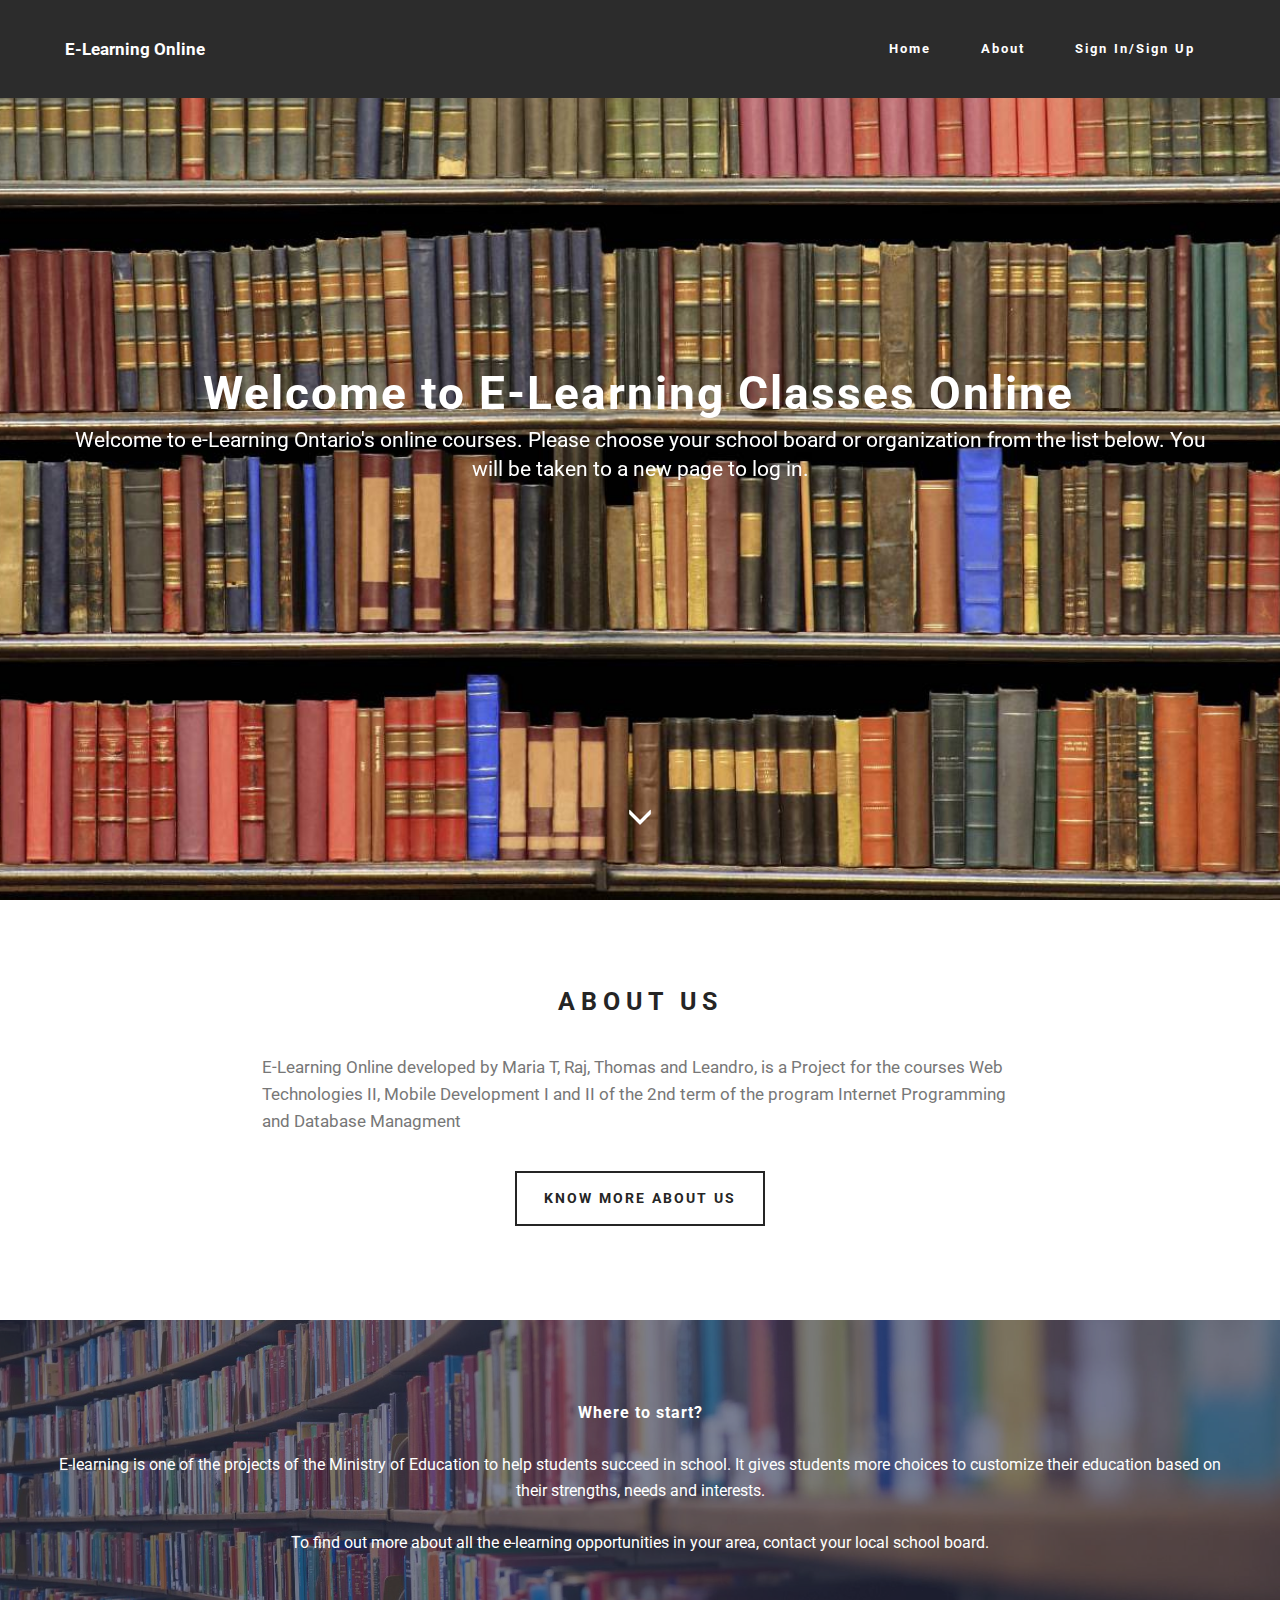
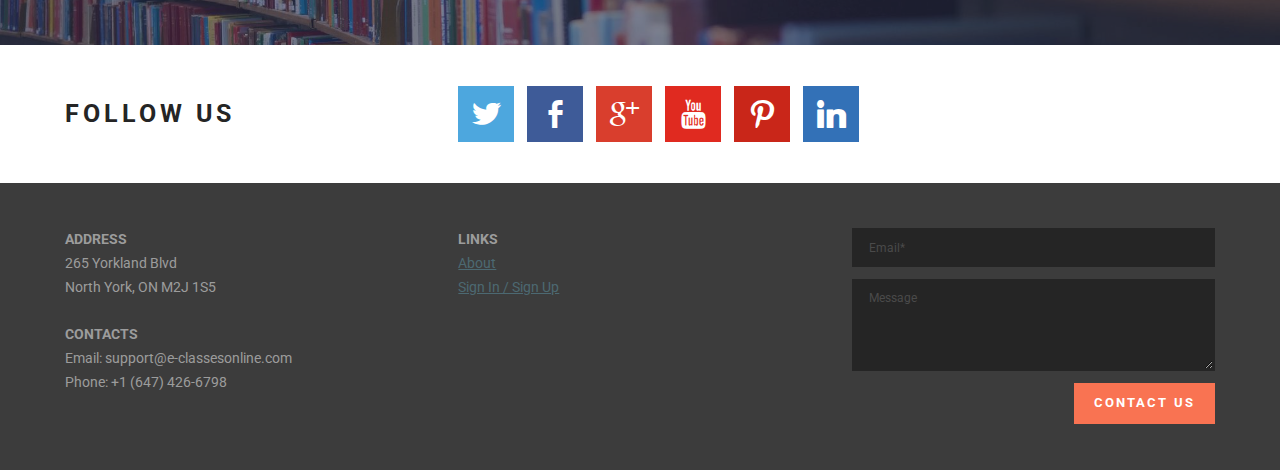
<file: ELearning_Fast_Web/index.html>
<!DOCTYPE html>
<html>
<head>
  <title> Home Page </title>
  <meta charset="UTF-8">

  <link rel="stylesheet" href="assets/bootstrap/css/bootstrap.min.css">
  <link rel="stylesheet" href="assets/animate.css/animate.min.css">
  <link rel="stylesheet" href="assets/socicon/css/socicon.min.css">
  <link rel="stylesheet" href="assets/mobirise/css/style.css">
  <link rel="stylesheet" href="assets/mobirise/css/mbr-additional.css" type="text/css">

  <script type="text/javascript" src="http://www.parsecdn.com/js/parse-latest.js"></script>  
  
</head>
<body>
<!-- HEADER -->
<section class="engine"><a rel="nofollow" href="index.html">E-Learning Online - Learning it fast</a></section>
<section class="mbr-navbar mbr-navbar--freeze mbr-navbar--absolute mbr-navbar--sticky mbr-navbar--auto-collapse" id="menu-1">
    <div class="mbr-navbar__section mbr-section">
        <div class="mbr-section__container container">
            <div class="mbr-navbar__container">
                <div class="mbr-navbar__column mbr-navbar__column--s mbr-navbar__brand">
                    <a class="mbr-navbar__brand-link mbr-brand mbr-brand--inline text-white" href="index.html">
                        
                        <span class="mbr-brand__name">E-Learning Online</span>
                    </a>
                </div>
                <div class="mbr-navbar__hamburger mbr-hamburger text-white"><span class="mbr-hamburger__line"></span></div>
                <div class="mbr-navbar__column mbr-navbar__menu">
                    <nav class="mbr-navbar__menu-box mbr-navbar__menu-box--inline-right">
                        <div class="mbr-navbar__column"><ul class="mbr-navbar__items mbr-navbar__items--right mbr-buttons mbr-buttons--freeze mbr-buttons--right btn-decorator mbr-buttons--active"><li class="mbr-navbar__item"><a class="mbr-buttons__link btn text-white" href="index.html">Home</a></li><li class="mbr-navbar__item"><a class="mbr-buttons__link btn text-white" href="#msg-box3-6">About</a></li>  <li class="mbr-navbar__item"><a class="mbr-buttons__link btn text-white" href="signin_up.html">Sign In/Sign Up</a></li></ul></div>
                        
                    </nav>
                </div>
            </div>
        </div>
    </div>
</section>

<!-- BODY - WITH LIBRARY PICTURE -->
<section class="mbr-box mbr-section mbr-section--relative mbr-section--fixed-size mbr-section--full-height mbr-section--bg-adapted mbr-parallax-background" id="header1-0" style="background-image: url(assets/images/library-mainpage1374x843-165.jpg);">
    <div class="mbr-box__magnet mbr-box__magnet--sm-padding mbr-box__magnet--center-center">
        
        <div class="mbr-box__container mbr-section__container container">
            <div class="mbr-box mbr-box--stretched"><div class="mbr-box__magnet mbr-box__magnet--center-center">
                <div class="mbr-hero animated fadeInUp">
                    <h1 class="mbr-hero__text">Welcome to E-Learning Classes Online<br></h1>
                    <p class="mbr-hero__subtext">Welcome to e-Learning Ontario's online courses. Please choose your school board or organization from the list below. You will be taken to a new page to log in.</p>
                </div>
                
            </div></div>
        </div>
        <div class="mbr-arrow mbr-arrow--floating text-center">
            <div class="mbr-section__container container">
                <a class="mbr-arrow__link" href="#msg-box3-6"><i class="glyphicon glyphicon-menu-down"></i></a>
            </div>
        </div>
    </div>
</section>

<!-- PREVIEW ABOUT US -->
<section class="content-1" id="msg-box3-6" style="background-color: rgb(255, 255, 255);">
    <div class="container">
        <div class="row">
            <div class="col-sm-8">
                <h2>ABOUT US</h2>
                <div><p>E-Learning Online developed by Maria T, Raj, Thomas and Leandro, is a Project for the courses Web Technologies II, Mobile Development I and II of the 2nd term of the program Internet Programming and Database Managment</p></div>
                <div class="group"><a class="btn btn-lg btn-default" href="about.html">KNOW MORE ABOUT US</a></div>
            </div>
        </div>
    </div>
</section>

<section class="content-2 simple col-1 col-undefined mbr-parallax-background" id="content5-8" style="background-image: url(assets/images/librarylogo3000x2154-165.jpg);">
    <div class="mbr-overlay" style="opacity: 0.6; background-color: rgb(40, 50, 78);"></div>
    <div class="container">
        <div class="row">
            <div>
                <div class="thumbnail">
                    <div class="caption">
                        <h3>Where to start?</h3>
                        <div><p>E-learning is one of the projects of the Ministry of Education to help students succeed in school. It gives students more choices to customize their education based on their strengths, needs and interests.</p><p><br></p><p>To find out more about all the e-learning opportunities in your area, contact your local school board.</p></div>
                    </div>
                </div>
            </div>
        </div>
    </div>
</section>

<section class="mbr-section mbr-section--relative mbr-section--fixed-size" id="social-buttons2-5" style="background-color: rgb(255, 255, 255);">
    

    <div class="mbr-section__container container">
        <div class="mbr-header mbr-header--inline row">
            <div class="col-sm-4">
                <h3 class="mbr-header__text">FOLLOW US</h3>
            </div>
            <div class="mbr-social-icons mbr-social-icons--style-1 col-sm-8"><a class="mbr-social-icons__icon socicon-bg-twitter" title="Twitter" target="_blank" href="https://twitter.com"><i class="socicon socicon-twitter"></i></a> <a class="mbr-social-icons__icon socicon-bg-facebook" title="Facebook" target="_blank" href="https://www.facebook.com"><i class="socicon socicon-facebook"></i></a> <a class="mbr-social-icons__icon socicon-bg-google" title="Google+" target="_blank" href="https://plus.google.com"><i class="socicon socicon-google"></i></a> <a class="mbr-social-icons__icon socicon-bg-youtube" title="YouTube" target="_blank" href="http://www.youtube.com"><i class="socicon socicon-youtube"></i></a>  <a class="mbr-social-icons__icon socicon-bg-pinterest" title="Pinterest" target="_blank" href="https://www.pinterest.com"><i class="socicon socicon-pinterest"></i></a>    <a class="mbr-social-icons__icon socicon-bg-linkedin" title="LinkedIn" target="_blank" href="https://www.linkedin.com"><i class="socicon socicon-linkedin"></i></a></div>
        </div>
    </div>
</section>

<!-- FOOTER -->
<section class="mbr-section mbr-section--relative mbr-section--fixed-size" id="contacts3-3" style="background-color: rgb(60, 60, 60);">
    
    <div class="mbr-section__container container">
        <div class="mbr-contacts mbr-contacts--wysiwyg row">
            <div class="col-sm-8">
                <div class="row">
                    <div class="col-sm-6">
                        <p class="mbr-contacts__text"><strong>ADDRESS</strong><br>265 Yorkland Blvd<br>North York, ON M2J 1S5<br><br>
                            <strong>CONTACTS</strong><br>
                            Email: support@e-classesonline.com<br>
                            Phone: +1 (647) 426-6798<br>
                        </p>
                    </div>
                    <div class="col-sm-6"><p class="mbr-contacts__text"><strong>LINKS</strong></p>
                        <ul class="mbr-contacts__list">
                            <li><a href="#msg-box3-6">About</a></li>
                            <li><a href="signin_up.html" id="sign">Sign In / Sign Up</a></li>
                        </ul>
                    </div>
                </div>
            </div>
            <div class="mbr-contacts__column col-sm-4">
                <form action="#" method="post" id="submit_form">
                    
                    <div class="form-group">
                        <input type="email" id="contact_email" class="form-control input-sm input-inverse" name="email" placeholder="Email*">
                    </div>
                    
                    <div class="form-group">
                        <textarea id="contact_text" class="form-control input-sm input-inverse" name="message" placeholder="Message" rows="4"></textarea>
                    </div>
                    <div class="mbr-buttons mbr-buttons--right btn-inverse">
                    <button type="submit" class="mbr-buttons__btn btn btn-danger" id="contact_btn">CONTACT US</button></div>
                </form>
            </div>
        </div>
    </div>
</section>
    
  <script src="assets/jquery/jquery.min.js"></script>
  <script src="assets/bootstrap/js/bootstrap.min.js"></script>
  <script src="assets/jquery-parallax/jquery.parallax.js"></script>
  <script src="assets/mobirise/js/script.js"></script>
  <script type="text/javascript">
    //Parse.initialize("", "GtV6R0757O5Wv10v65B7psc9DHWMKOZlS6EnLyul"); Thomas
    Parse.initialize("dZAfQ7v9o7rkWn8dXFJZUqE2AJCVCtJ4xa9jP9OA", "qMeO2AQc2SHgiyn8DgNBB3oVGn2XSnWuZS1C6jR9");
    var Contact = Parse.Object.extend("Contact");
    
    $("#submit_form").submit(function(event){
        event.preventDefault();
        var contact_email = $("#contact_email").val();
        var contact_text = $("#contact_text").val();

        var newMessage = new Contact();
        newMessage.set("email", contact_email);
        newMessage.set("text", contact_text);

        newMessage.save({
            success: function(){
                alert("Thanks for contact us.");
                //contact_email = "";
                //contact_text = "";
                document.getElementById('contact_email').value = "";
                document.getElementById('contact_text').value = "";

            }, error: function(error){
                console.log("Error: " + error.message);
        }
        });
    });
    
    $('#sign').click(function() {
		window.close("index.html");
	});
  </script>
  
</body>
</html>
</file>
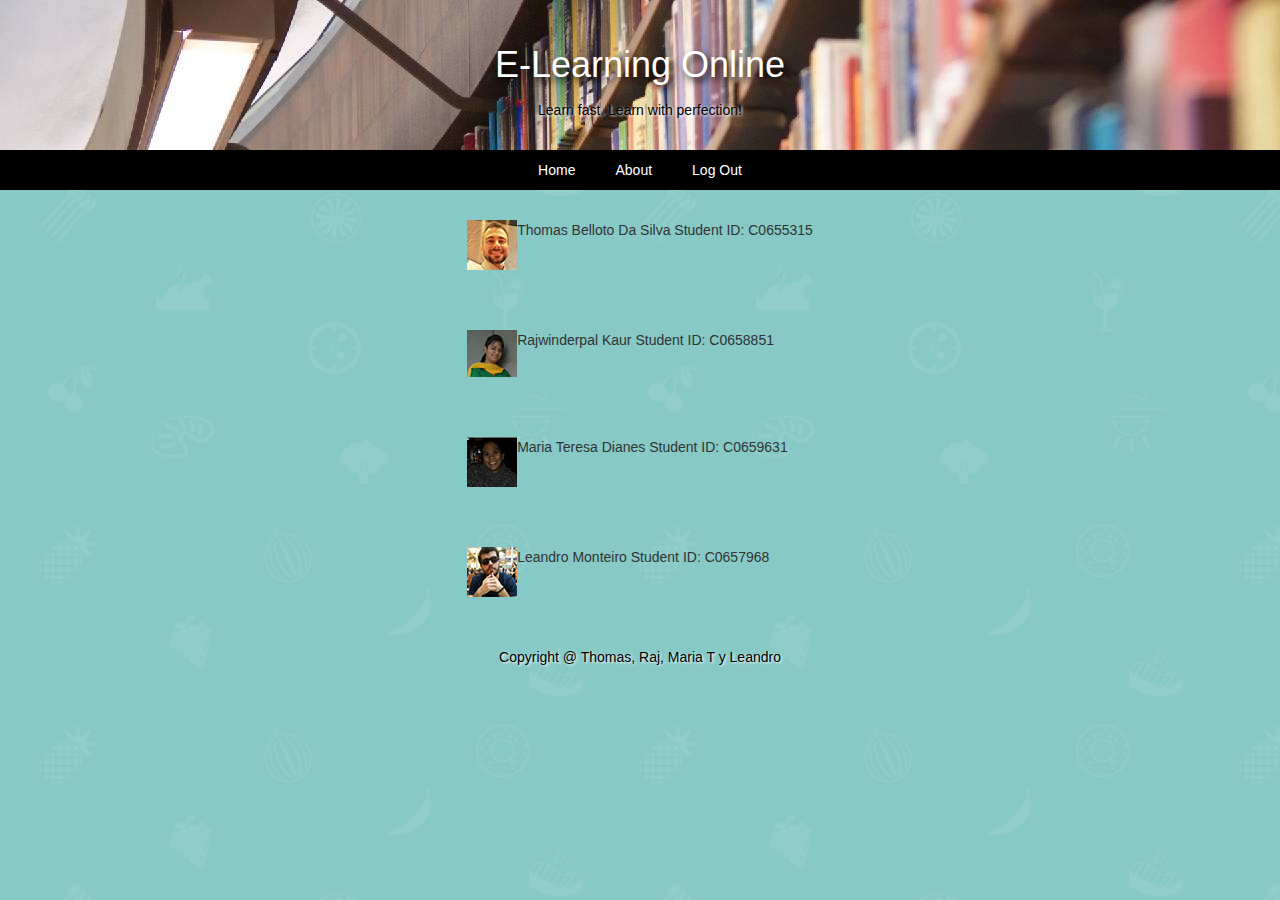
<file: ELearning_Fast_Web/about.html>
<!DOCTYPE HTML>
	<html>
		<head>
			<title>Student</title>
			<link href="css/stylelog.css" rel="stylesheet" type="text/css" media="all"/>
			<script type="text/javascript" src="http://www.parsecdn.com/js/parse-latest.js"></script>
			<link rel="stylesheet" href="http://maxcdn.bootstrapcdn.com/bootstrap/3.3.5/css/bootstrap.min.css">
  			<script src="https://ajax.googleapis.com/ajax/libs/jquery/1.11.3/jquery.min.js"></script>
  			<script src="http://maxcdn.bootstrapcdn.com/bootstrap/3.3.5/js/bootstrap.min.js"></script>
    		
    		<script>
      			Parse.initialize("9cTEPhALPtIZG62RxjiQYFZfE9hp0EQZ2C8bALlP", "jX08MUAq0MZsXREYEdzdCvI0IF2xhogu05mrFE2J");
  			</script>
  			
  			<style>
  				*{margin:0;padding:0}
				h1{text-align:center;height:50px;line-height:50px;}
				header nav{height:40px;background:#000;width:100%;}
				header nav ul{display:table;margin:0 auto}
				header nav ul li{list-style:none;float:left}
				header nav ul li a:link,header nav ul li a:active,header nav ul li a:visited{line-height:40px;color:#fff;text-decoration:none;padding:0 20px;display:block}
		
				.fixed{box-shadow:0 0 10px rgba(0,0,0,0.5);position:fixed;top:0}
		
				.contenedor{width:50%;margin:20px auto}
  			</style>
  			
		</head>
		
		<body>
			<header>
				<div style="background-image: url(images/librarylogo3000x2154-165.jpg); color: white; height: 150px; vertical-align: center">
		      				<br><h1 style="text-shadow: black 0.1em 0.1em 0.2em"> E-Learning Online </h1>
		      				<p align="center" style="color:black; text-shadow: white 0.1em 0.1em 0.2em"> Learn fast. Learn with perfection!</p>
		      	</div>
				<nav>
					<ul>
						<li><a href="index.html">Home</a></li>
						<li><a href="#">About</a></li>
						<li><a href="index.html" id="logout">Log Out</a></li>
					</ul>
				</nav>
			</header>
			
			
			<section style="padding-bottom: 20px">
    			<div class="container" align="center" >
					<table>
						<tr>
							<td>
								<p><br> </p><img src="images/Thomas.jpg" /><p><br></p>
							</td>
							<td>
								<p><br> </p>Thomas Belloto Da Silva Student ID: C0655315
							</td>
						</tr>
												<tr>
							<td>
								<p><br> </p><img src="images/raj.jpg" /><p><br></p>
							</td>
							<td>
								<p><br> </p>Rajwinderpal Kaur Student ID: C0658851
							</td>
						</tr>
												<tr>
							<td>
								<p><br> </p><img src="images/yop.jpg" /><p><br></p>
							</td>
							<td>
								<p><br></p>Maria Teresa Dianes Student ID: C0659631
							</td>
						</tr>
												<tr>
							<td>
								<p><br> </p><img src="images/Leandro.jpg" /><p><br></p>
							</td>
							<td>
								<p><br> </p>Leandro Monteiro Student ID: C0657968
							</td>
						</tr>
					</table>
				</div>
			</section>
			
		
							
		</body>
		<footer >
			<p align="center" style="color:black; text-shadow: white 0.1em 0.1em 0.2em"> Copyright @ Thomas, Raj, Maria T y Leandro</p>
		</footer>
	</html>
</file>
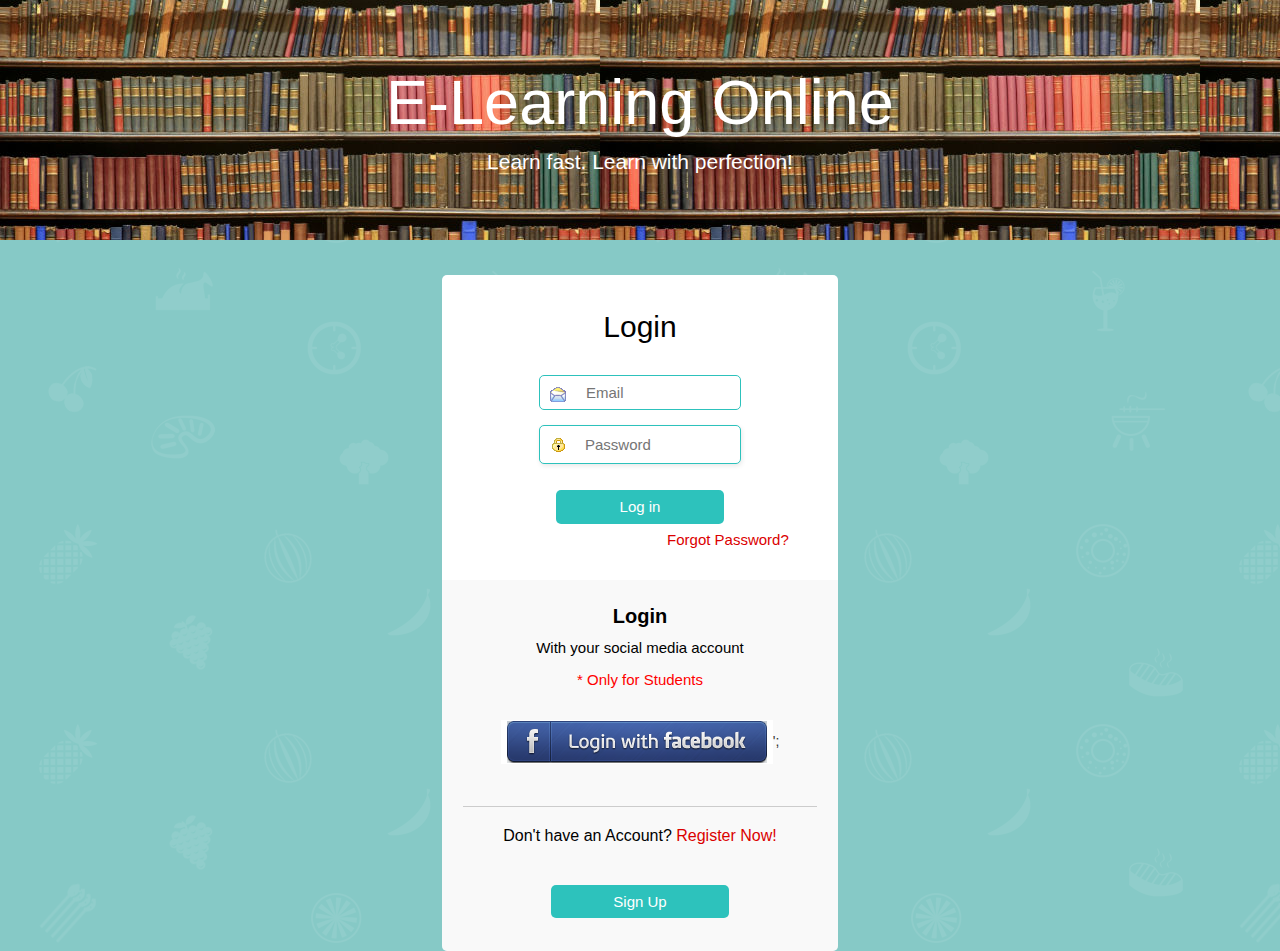
<file: ELearning_Fast_Web/signin_up.html>
<!DOCTYPE HTML>
	<html>
		<head>
			<title>Login</title>
			<meta http-equiv="Content-Type" content="text/html; charset=utf-8" />
		    <link href="css/stylelog.css" rel="stylesheet" type="text/css" media="all"/>
			<script type="text/javascript" src="http://www.parsecdn.com/js/parse-latest.js"></script>
			<link rel="stylesheet" href="http://maxcdn.bootstrapcdn.com/bootstrap/3.3.5/css/bootstrap.min.css">
  			<script src="https://ajax.googleapis.com/ajax/libs/jquery/1.11.3/jquery.min.js"></script>
  			<script src="http://maxcdn.bootstrapcdn.com/bootstrap/3.3.5/js/bootstrap.min.js"></script>
    		
    		<script>
      			Parse.initialize("9cTEPhALPtIZG62RxjiQYFZfE9hp0EQZ2C8bALlP", "jX08MUAq0MZsXREYEdzdCvI0IF2xhogu05mrFE2J");
  			</script>
  			
		</head>
		<body>
			<div class="jumbotron" style="background-image: url(images/Books.jpg)">
    			<div class="container" id="title">
      				<h1> E-Learning Online </h1>
      				<p> Learn fast. Learn with perfection!</p>
      		</div>
  			</div>

			<div class="login">
				<h2>Login</h2>
				<form id="login">
					<input type="email" class="mail active" id="login_username" placeholder="Email" required/>
					<input type="password" class="lock active" id="login_password" placeholder="Password" required/>
					<div class="login-bwn">
	   					<input type="submit" value="Log in" />
					</div>						
				</form>		
				<div class="forgot">
 		  			<div class="login-para">
 						<p><a href="#" id="btnForgot" data-toggle="modal" data-target="#myModalForgot"> Forgot Password? </a></p>
 					</div>			
					<div class="clear"> </div>
				</div>
				
				<!-- Modal -->
				<div id="myModalForgot" class="modal fade" role="dialog">
  					<div class="modal-dialog">
   					 	<!-- Modal content-->
    					<div class="modal-content">
      						<div class="modal-header" align="center" style="background-color: #2DC2BC">
        						<button type="button" class="close" data-dismiss="modal">&times;</button>
        						<h4 class="modal-title" style="color: white">Change your Password</h4>
      						</div>
     						<div class="modal-body">
								<form id="FPass">									
										<input type="email" class="mail active" id="Femail" placeholder="Email" required/>
										<input type="text" class="user active" id="Fname" placeholder="Name" required/>
										<input type="password" class="lock active"  id="FPassword" placeholder="New Password" required/>
									<br />
									<div align="center"><input type="submit" value="Change" /></div> 
								</form>
							</div>
   						</div>
				  </div>
				</div>
						
				<div class="login-bottom">
					<h3>Login</h3>
					<p>With your social media account</p>
					<p style="color: red">* Only for Students</p>
					<div class="button" align="center">
						<button onClick="face()" style="background-color: white; border: 0"><img src="images/facebook-login-button.png"></button>';			 												
					</div>
					<h4>Don't have an Account? <a href="#" id="btnSignup" data-toggle="modal" data-target="#myModalSignUp"> Register Now!</a></h4>
					<div class="reg-bwn">
						<input type="submit" data-toggle="modal" data-target="#myModalSignUp" value="Sign Up" />				
					</div>
				</div>
			
			
				<!-- Modal -->
				<div id="myModalSignUp" class="modal fade" role="dialog">
  					<div class="modal-dialog">
   					 	<!-- Modal content-->
    					<div class="modal-content">
      						<div class="modal-header" align="center" style="background-color: #2DC2BC">
        						<button type="button" class="close" data-dismiss="modal">&times;</button>
        						<h4 class="modal-title" style="color: white">Create a New Account</h4>
      						</div>
     						<div class="modal-body">
								<form id="signup">
		   						    <div class="accounttype" align="center">
		      							<input type="radio" value="status" id="radioOne" name="account" onclick="checkE()" checked/>
		      							<label for="radioOne" class="radio" >Student</label>
		      							<input type="radio" value="status" id="radioTwo" name="account" onclick="checkT()" />
		      							<label for="radioTwo" class="radio">Teacher</label>
		    						</div>
		  							<input type="email" class="mail active" name="name" id="signup-email" placeholder="Email" required />
		  							<input type="text" class="user active" name="name" id="signup-name" placeholder="Name" required/>
		  							<input type="password" class="lock active" name="name" id="signup-password" placeholder="Password" required/>
		  							<input type="password" class="key active" name="name" id="signup-key" placeholder="Key - Only for teacher" disabled/>
			  						<div class="reg-bwn" align="center">
		    							<input type="submit" value="Sing Up"/>
		    						</div>    					
		  						</form>
							</div>
   						</div>
				  </div>
			
			<script type="text/javascript">				
				Parse.initialize("9cTEPhALPtIZG62RxjiQYFZfE9hp0EQZ2C8bALlP", "jX08MUAq0MZsXREYEdzdCvI0IF2xhogu05mrFE2J");			
					
					function checkE() {
    					document.getElementById("signup-key").disabled = true;
					}

					function checkT() {
    					document.getElementById("signup-key").disabled = false;
					}
					
					/***** LOG IN *********/    
      				$("#login").submit(function(event){
	      			    event.preventDefault();  
	      			    var login_username = $("#login_username").val();
	      				var login_password = $("#login_password").val();
	      				Parse.User.logIn(login_username, login_password, {
	        							success: function(user){
	          								alert("Log in Success!");
	          								document.getElementById('login_username').value = "";
	          								document.getElementById('login_password').value = "";
	          								if (user.get("Status")=="Student")
	          									window.open("Student.html","_self");
	          								else
	          									window.open("Teacher.html","_self");
	        							}, 
	        							error: function(user, error){
	          								alert("Error... Sorry, Please try again...");
	        							}
	        						}); 
      				});    			   			
  			
      				/***** Sign UP *********/
      				$("#signup").submit(function(event){
	        		    event.preventDefault();	
	        			var signup_email = $("#signup-email").val();
	      				var signup_name = $("#signup-name").val(); 				
	      				var signup_password = $("#signup-password").val();      				
	      				var signup_key = $("#signup-key").val();
	      				var signup_student= $("#radioOne").val();
	      				var signup_teacher = $("#radioTwo").val();
						var user = new Parse.User();
	      				if (document.getElementById('radioOne').checked){        				
	        				user.set("username", signup_email);
		        			user.set("password", signup_password);
		        			user.set("email", signup_email);
		        			user.set("Status", "Student");
		        			user.set("Name",signup_name);
		        			user.signUp(null, {
	          					success: function(user){
	            					alert("Sign up success");
	            					document.getElementById('signup-email').value = "";
	          						document.getElementById('signup-name').value = "";
	          						document.getElementById('signup-password').value = "";
	          						document.getElementById('signup-key').value = "";
	          						window.open("Student.html","_self");
	        					}, 
	        					error: function(user, error){
	            					alert("Sorry, This Email is registered... Please, try with another email");
	            				}	
	            			});
	        			} else if(signup_key == "A1b2C3" && document.getElementById('radioTwo').checked) {
	        				user.set("username", signup_email);
		        			user.set("password", signup_password);
		        			user.set("email", signup_email);
		        			user.set("Status", "Teacher");
		        			user.set("Name",signup_name);
		        		    user.signUp(null, {
	          					success: function(user){
	            					alert("Sign up success");
	            					document.getElementById('signup-email').value = "";
	          						document.getElementById('signup-name').value = "";
	          						document.getElementById('signup-password').value = "";
	          						document.getElementById('signup-key').value = "";
	          						window.open("Teacher.html","_self");
	        					}, 
	        					error: function(user, error){
	            					alert("Sorry, This Email is registered... Please, try with another email");
	        					}
	    					});
		        		} else         				
		        			alert("Key Incorrect... Please try again");
    				});
    		
    		
    				/*****Facebook*****/
    				//$("#face").submit(function(event){    
    				function face() {	 				
      					    			  	
 				 		window.fbAsyncInit = function() {
      					Parse.FacebookUtils.init({
      						appId      : '1694161854134954',                        // App ID from the app dashboard
      						channelUrl : 'http://localhost:8020/', // Channel file for x-domain comms
      						status     : false,                                 // Check Facebook Login status
      						xfbml      : true,                                  // Look for social plugins on the page
      						logging    : true
    					});
    				
    					Parse.FacebookUtils.logIn(null, {
							success: function(user) {
								if (!user.existed()) {
									alert("User signed up and logged in through Facebook!");
									FB.api('/me',function(response) {  
	      								var user = Parse.User.current();
										user.set("Name",response.name);
										user.set("Status", "Student");
										user.save();
	      								window.open("Student.html","_self"); 
	 								 });
								} else {
									alert("User logged in through Facebook!");
									window.open("Student.html","_self");
									}
								
    						},
    						error: function(user, error) {
        						alert("User cancelled the Facebook login or did not fully authorize.");
    						}
  							});

  						};

		  				// Load the SDK asynchronously
		  				(function(d, s, id){
		     				var js, fjs = d.getElementsByTagName(s)[0];
		     				if (d.getElementById(id)) {return;}
		     				js = d.createElement(s); js.id = id;
		     				js.src = "//connect.facebook.net/es_LA/all.js";
		     				fjs.parentNode.insertBefore(js, fjs);
		   				}(document, 'script', 'facebook-jssdk'));   					
  					};	
    		</script>
		</body>
		<footer>
			<br><br>
		</footer>
	</html>
</file>
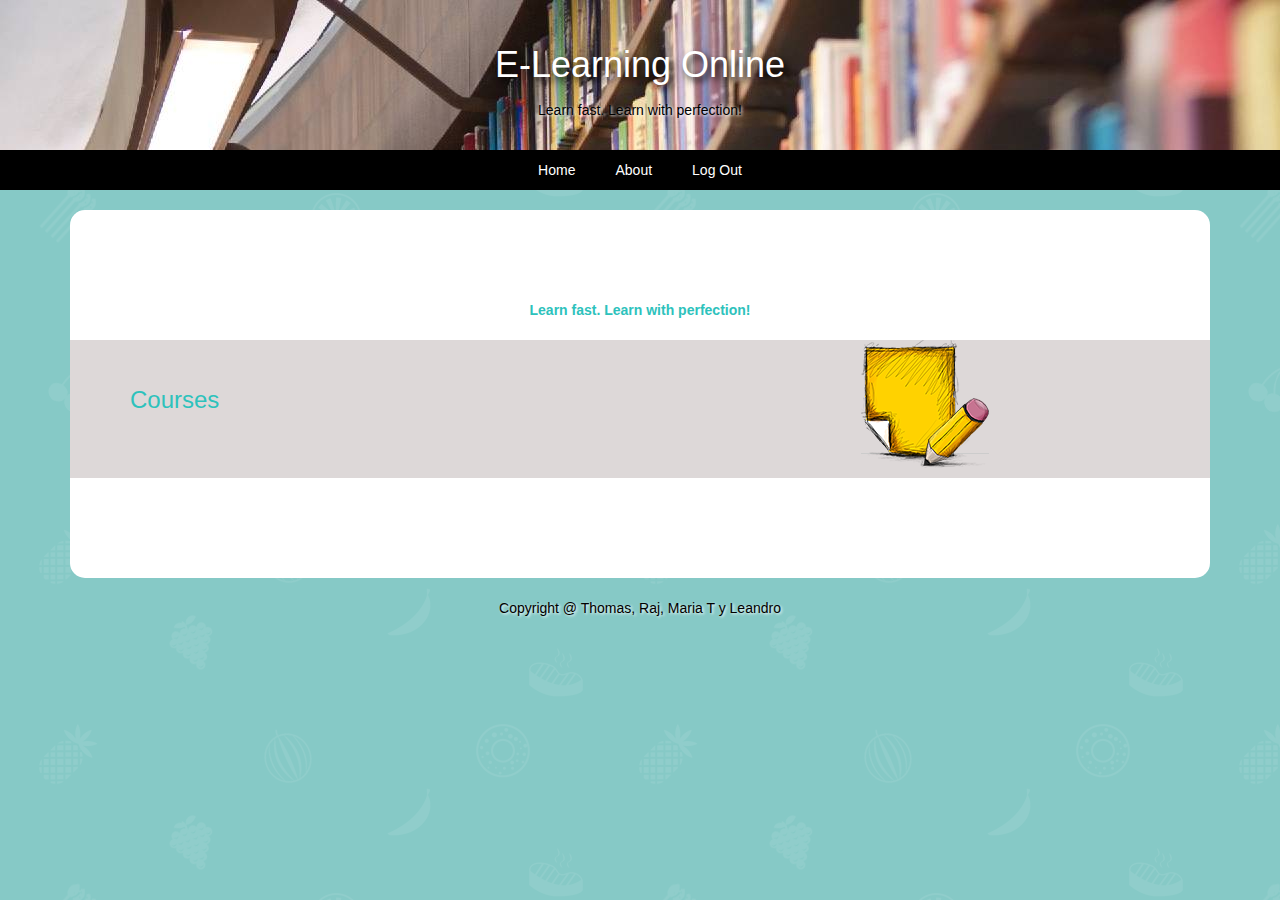
<file: ELearning_Fast_Web/Student.html>
<!DOCTYPE HTML>
	<html>
		<head>
			<title>Student</title>
			<link href="css/stylelog.css" rel="stylesheet" type="text/css" media="all"/>
			<script type="text/javascript" src="http://www.parsecdn.com/js/parse-latest.js"></script>
			<link rel="stylesheet" href="http://maxcdn.bootstrapcdn.com/bootstrap/3.3.5/css/bootstrap.min.css">
  			<script src="https://ajax.googleapis.com/ajax/libs/jquery/1.11.3/jquery.min.js"></script>
  			<script src="http://maxcdn.bootstrapcdn.com/bootstrap/3.3.5/js/bootstrap.min.js"></script>
    		
    		<script>
      			Parse.initialize("9cTEPhALPtIZG62RxjiQYFZfE9hp0EQZ2C8bALlP", "jX08MUAq0MZsXREYEdzdCvI0IF2xhogu05mrFE2J");
  			</script>
  			
  			<style>
  				*{margin:0;padding:0}
				h1{text-align:center;height:50px;line-height:50px;}
				header nav{height:40px;background:#000;width:100%;}
				header nav ul{display:table;margin:0 auto}
				header nav ul li{list-style:none;float:left}
				header nav ul li a:link,header nav ul li a:active,header nav ul li a:visited{line-height:40px;color:#fff;text-decoration:none;padding:0 20px;display:block}
		
				.fixed{box-shadow:0 0 10px rgba(0,0,0,0.5);position:fixed;top:0}
		
				.contenedor{width:50%;margin:20px auto}
  			</style>
  			
		</head>
		
		<body>
			<header>
				<div style="background-image: url(images/librarylogo3000x2154-165.jpg); color: white; height: 150px; vertical-align: center">
		      				<br><h1 style="text-shadow: black 0.1em 0.1em 0.2em"> E-Learning Online </h1>
		      				<p align="center" style="color:black; text-shadow: white 0.1em 0.1em 0.2em"> Learn fast. Learn with perfection!</p>
		      	</div>
				<nav>
					<ul>
						<li><a href="index.html">Home</a></li>
						<li><a href="#">About</a></li>
						<li><a href="index.html" id="logout">Log Out</a></li>
					</ul>
				</nav>
			</header>
			
			
			<section style="padding-bottom: 20px">
    			<div class="container" >
					<!--HEADER - WELCOME-->
					<div style="padding-bottom: 10px; padding-top: 10px; margin-top:20px; background-color: white; border-radius:15px 15px 0px 0px" >
						<h1 id="display_user" style="color:black; font-size: 50px"></h1>
						<h6 id="idUser" hidden></h6>
						<p align="center" style="color: #2DC2BC"><strong>Learn fast. Learn with perfection!</strong> </p>
					</div>
					<!--BODY -->		
					<!--SHOW THE CLASS REGISTERED -->
					<div style="padding-bottom: 10px; background-color: #DDD8D8">
						<table width="100%">
							<tr>
								<td width="50%">
									<h3 style="color: #2DC2BC;margin-left: 0px;padding-left: 60px;width: 50px;">Courses</h3>
									<div align="left" style="padding-left: 80px">								
										<div id="list_ClassReg"></div>
									</div>
								</td>
								<td>
									<div align="center" >
										<span href="#" class="button" id="toggle-login" data-toggle="modal" data-target="#myModalRegNewClass" alt="Register for a New Class" title="Register for a New Class"><img  src="images/note-edit.png"></span>
									</div>
								</td>
							</tr>
						</table>
					</div>
					
					<!-- Modal -->
						<div id="myModalRegNewClass" class="modal fade" role="dialog">
		  					<div class="modal-dialog">
					   			<!-- Modal content-->
					    		<div class="modal-content">
					      			<div class="modal-header" align="center" style="background-color: #2DC2BC">
					        			<button type="button" class="close" data-dismiss="modal">&times;</button>
					        			<h4 class="modal-title" style="color: white">List of Classes Available</h4>
					      			</div>
					     			<div class="modal-body" align="center">
										<form id="regClass">
											<div>
												<ul id="list_class"></ul>
											</div>
											<br>
											<div class="login"><input type="submit" value="Register" /></div>
										</form>
									</div>
					   			</div>
						  	</div>
						</div>
				
				<!--SHOW THE COMMENTS AND REPLY FOR EACH COURSE-->
				<div style="padding-bottom: 10px; padding-top: 10px;  background-color: white; border-radius:0px 0px 15px 15px">
					<h1 style="color: black" id="Comments-Title"></h1>
					<div align="center"><img src="images/comment-edit.png" href="#" class="button" id="toggle-comment" data-toggle="modal" data-target="#myModalNewComment" alt="Comment in this Class" title="Comment in this Class" hidden></div>
					<div id="idClassComm" align="right" hidden>	<br> </div>
					
					<!-- Modal -->
					<div id="myModalNewComment" class="modal fade" role="dialog">
	  					<div class="modal-dialog">
				   			<!-- Modal content-->
				    		<div class="modal-content">
				      			<div class="modal-header" align="center" style="background-color: #2DC2BC">
				        			<button type="button" class="close" data-dismiss="modal">&times;</button>
				        			<h4 class="modal-title" style="color: white">New Comment</h4>
				      			</div>
				     			<div class="modal-body" align="center">
									<form id="regComment">
										<h4 align="center">Leave your comment for this class</h4>
										<input id="TComment" type="text" placeholder="Title" style="width: 80%" required>
										<p><br /></p>
										<textarea id="CComment" placeholder=" Comment" style="width: 80%; height: 90px;"></textarea>													
										<br>
										<div class="login"><input type="submit" value="Register"/></div>
									</form>
								</div>
				   			</div>
					  	</div>
					</div>
	
					<div id="postComments" align="left" style="padding-left: 55px"></div>	
	
					<!-- Modal -->
					<!--<div class="login">-->
						<div id="myModalNewReply" class="modal fade" role="dialog">
		  					<div class="modal-dialog">
					   			<!-- Modal content-->
					    		<div class="modal-content">
					      			<div class="modal-header" align="center" style="background-color: #2DC2BC">
					        			<button type="button" class="close" data-dismiss="modal">&times;</button>
					        			<h4 class="modal-title" style="color: white">New Reply</h4>
					      			</div>
					     			<div class="modal-body" align="center">
										<form id="regAnswer">
											<h4>Leave your Reply for this class</h4>
											<input id="TAnswer" type="text" placeholder="Title" value="" style="width: 80%"  required>
											<div id="idClaComm" hidden></div>
											<p><br /></p>
											<textarea id="CAnswer" placeholder=" Comment" style="width: 80%; height: 90px;"></textarea>
											<br>
											<div class="login"><input type="submit" value="Reply" /></div>
										</form>
									</div>
					   			</div>
						  	</div>
						</div>
					<!--</div>-->
				</div>
			</section>
			
		
			
			<script type="text/javascript">
			Parse.initialize("9cTEPhALPtIZG62RxjiQYFZfE9hp0EQZ2C8bALlP", "jX08MUAq0MZsXREYEdzdCvI0IF2xhogu05mrFE2J");
			var Comment = Parse.Object.extend("Comment");
			var Answer = Parse.Object.extend("Answer");
			var Class = Parse.Object.extend("Class");
			var idUser;
			var List_Class_Reg = new Array();

			//SHOW OR HIDE THE POP UP - REGISTER THE NEW CLASS
			$('#toggle-login').click(function() {
				if ($('#login').is(':hidden'))
					$('#login').show();
				else
					$('#login').hide();
			});

			//SHOW OR HIDE THE POP UP - REGISTER THE COMMENT
			$('#toggle-comment').click(function() {
				var b = $('#Comments-Title').html();
				if ($('#comment-form').is(':hidden'))
					if (b == "")
						alert("Please, Select a Class");
					else
						$('#comment-form').show();
				else
					$('#comment-form').hide();
			});
			
			//SHOW OR HIDE THE POP UP - REGISTER THE REPLY
			function BtnAnswer(clicked_id) {
				if ($('#answer-form').is(':hidden')) {
					$('#answer-form').show();
					$("#idClaComm").html(clicked_id);
				} else
					$('#answer-form').hide();
			}		
		
			/******* CHECK USER LOG IN ********/
			function checkLogIn() {
				var user = Parse.User.current();
				user.fetch().then(function(fetchedUser) {
					var name = fetchedUser.get("Name");
					if (name) {
						$("#display_user").html("Welcome " + name);
					} else {
						window.open("index2.html", "_self");
					}
				}, function(error) {
					//Handle the error
				});

				if (Parse.User.current()) {
					$("#idUser").html("Welcome cc: " + user.id);
					idUser = user.id;
				}

			};

			checkLogIn();

			/******* LOG OUT ********/
			$("#logout").click(function(event) {
				Parse.User.logOut();
				alert("You are logout");
				window.open("main.html", "_self");
				checkLogIn();
			});

			/****** GETTING ALL CLASSES AVAILABLE ********/
			function getClass() {
				var query = new Parse.Query("Class");
				query.find({
					success : function(results) {
						var output = "";
						output += '<select id="options" name="class">';
						for (var i in results) {
							var title = results[i].get("Name");
							output += '<option value="' + results[i].id + '"> ' + title + '</option><br>';
						}
						output += '</select>';
						$("#list_class").html(output);
					},
					error : function(error) {
						console.log("Query Error: " + error.message);
					}
				});
			}

			getClass();

			/****** CLASS - REGISTER ********/
			$("#regClass").submit(function(event) {
				event.preventDefault();
				var Register = new Parse.Object.extend("Register");

				var lista = document.getElementById("options");
				var indiceSeleccionado = lista.selectedIndex;
				var opcionSeleccionada = lista.options[indiceSeleccionado];

				var textoSeleccionado = opcionSeleccionada.value;
				var regClass = new Class({id: textoSeleccionado});

				var user = Parse.User.current();
				var newRegister = new Register();
				var exis = false;

				for (var j = 0; j < List_Class_Reg.length; j++) {
					if (List_Class_Reg[j] == regClass.get("Name"))
						exis = true;
				}

				$('#login').hide();
				if (exis)
					alert('You are registered in this class');
				else {
					newRegister.set("idUser", user);
					newRegister.set("idClass", regClass);
					newRegister.save();
					alert('Successful Registration');
					getClassReg();
				}
			});

			/****** GETTING CLASSES - REGISTER ********/
			function getClassReg() {
				var query = new Parse.Query("Register");
				var j = 0;
				query.include("User");
				query.include("Class");
				query.find({
					success : function(results) {
						var output1 = "";
						output1 += '<ul>';
						for (var i in results) {
							var idclass = results[i].get("idClass");
							var user = results[i].get("idUser");
							var title = idclass.get("Name");
							var id = idclass.id;
							if (idUser == user.id) {
								output1 += '<li style="list-style:none">';
								output1 += '<div class="btn-decorator"><a class="mbr-buttons__link btn text-black" style="aling:left" href="' + id + '">';
								output1 += '<span style="font-size: 18px" >' + title + '<span></a></div>';
								output1 += '</li>';
								List_Class_Reg[j] = title;
								j++;
							}
						}
						output1 += '</ul>';
						$("#list_ClassReg").html(output1);
						$('#toggle-login').show();
					},
					error : function(error) {
						console.log("Query Error: " + error.message);
					}
				});
			}

			getClassReg();

			/****** GETTING COMMENTS IN EACH COURSE ********/
			$("#list_ClassReg").on("click", "a", function(event) {
				event.preventDefault();
				var id;
				var ban = true;
				var output = '<table width="80%">';
				var titleco = "";
				var idClic = $(this).attr("href");
				var query = new Parse.Query("Comment");
				query.include("user");
				query.find({
					success : function(results) {
						for (var i = 0; i < results.length; i++) {
							var idC = results[i].get("idClass");
							var b = true;
							if (idClic == results[i].get("idClass").id) {
								ban = false;
								var titleco = "Comments of " + idC.get("Name");
								var title = results[i].get("title");
								var content = results[i].get("content");
								var clike = results[i].get("Like");
								var user = results[i].get("user");
								var name = user.get("Name");
								var fecha = results[i].get("createdAt");
								id = results[i].id;
								idan = "Answer" + id;
								output += '<tr><td colspan="3"><font style="color: red " size=6">' + title + '</font><i><b><font color="black" size=3>, By: </b>' + name + '</font></i></span></td></tr>';
								output += '<tr><td colspan="3"><h5>Date: ' + fecha + '</h5><br></td></tr>';
								output += '<tr><td colspan="3"><label>' + content + '</label></td></tr><tr>';
								output += '<td><button id="' + id + '" value ="' + clike + '" onClick="BtnAnswer(this.id)" data-toggle="modal" data-target="#myModalNewReply" style="background-color: white; border: 0"><img src="images/note_edit.png" alt="Leave a Reply" title="Leave a Reply"></button>';
								output += '<button id="' + id + '" value ="' + clike + '" onClick="Like(this.id)" style="background-color: white; border: 0"><span id="test' + id + '">' + clike + ' ' + '</span><img src="images/favourites.png" alt="Like" title="Like"></button>';
								output += '<button id="' + id + '" value ="' + clike + '" onClick="ViewAnswer(this.id)" style="background-color: white; border: 0" ><img src="images/eye.png" alt="View all replies" title="View all replies"></button></td>';
								output += '<tr><td colspan="3"><div id="' + idan + '" style="padding-left: 35px" hidden></div><br></td></tr><tr><td><h1><br><br></h1></td></tr>';
							}
						}
						output += "</table>";
						if (ban)
							$("#Comments-Title").html("There are not comments yet - Pressed on New Comment for you to be the first");
						else {
							$("#Comments-Title").html(titleco);
						}
						$("#postComments").html(output);
						$("#idClassComm").html(idClic);
						$("#toggle-comment").show();
					},
					error : function(error) {
						console.log("Find post query error: " + error.message);
					}
				});
			});

			$("#regAnswer").submit(function(event) {
				event.preventDefault();
				// Prevent refreshing after submitting
				var clicked_id = $("#idClaComm").html();
				var tAnswer = $("#TAnswer").val();
				var cAnswer = $("#CAnswer").val();
				var comment = new Comment({id: clicked_id});
				var user = Parse.User.current();
				
				var answer = new Answer();
				answer.set("idComment", comment);
				answer.set("user", user);
				answer.set("Like", 0);
				answer.set("title", tAnswer);
				answer.set("content", cAnswer);				
				answer.save({
					success : function(object) {
						$('#answer-form').hide();
						alert('You are registered a comment');
						console.log("Comment saved: " + tAnswer);
					},
					error : function(obj, error) {// When saving, error function gets the obj you are trying to save and error
						console.log("Comment save error: " + error.message);
					}
				});
			});
			function ViewAnswer(clicked_id) {
				event.preventDefault();				
				if ($('#Answer' + clicked_id).is(':hidden')) {
					$('#Answer' + clicked_id).show();
				var outAns = '<table width="80%">';
				var id;
				var query = new Parse.Query("Answer");
				query.include("user");
				query.find({
					success : function(results) {
						for (var i = 0; i < results.length; i++) {
							if (clicked_id == results[i].get("idComment").id) {
								var title = results[i].get("title");
								var content = results[i].get("content");
								var clike = results[i].get("Like");
								var user = results[i].get("user");
								var name = user.get("Name");
								var fecha = results[i].get("createdAt");
								id = results[i].id;
								outAns += '<tr><td><h6><br></h6></td></tr><tr><td><font style="color: #003399 " size=4">' + title + '</font><i><b><font color="black" size=2>, By: </b>' + name + '</font></i></span></td></tr>';
								outAns += '<tr><td><h6>Date: ' + fecha + '</h6><br></td></tr>';
								outAns += '<tr><td><label>' + content + '</label></td></tr><tr>';
								outAns += '<td><button id="' + id + '" value ="' + clike + '" onClick="LikeAns(this.id)" style="background-color: white; border: 0"><span id="testAns' + id + '">' + clike + ' ' + '</span><img src="images/favourites.png" alt="Like" title="Like"></button></td>';
							}
						}
						outAns += "</table>";
						$("#Answer" + clicked_id).html(outAns);
					},
					error : function(error) {
						console.log("Find post query error: " + error.message);
					}
				});
			} else
			$('#Answer' + clicked_id).hide();
			}

			function Like(clicked_id) {
				event.preventDefault();
				var comment = new Comment();
				var clike = document.getElementById(clicked_id).value;
				clike++;
				comment.id = clicked_id;
				comment.set("Like", clike);
				comment.save(null, {
					success : function(comment) {
						getClassReg();
						$("#test" + clicked_id).html(clike);
					},
				});
			}
			
			function LikeAns(clicked_id) {
				event.preventDefault();
				var answer = new Answer();
				var clike = document.getElementById(clicked_id).value;
				clike++;
				answer.id = clicked_id;
				answer.set("Like", clike);
				answer.save(null, {
					success : function(answer) {
						getClassReg();
						$("#testAns" + clicked_id).html(clike);
					},
				});
			}

			$("#regComment").submit(function(event) {
				event.preventDefault();
				// Prevent refreshing after submitting
				var idCComm = $("#idClassComm").html();
				var tComment = $("#TComment").val();
				var cComment = $("#CComment").val();
				var ClassComment = new Class({
					id : idCComm
				});
				var user = Parse.User.current();

				// Builds the comment object
				var comment = new Comment();
				comment.set("user", user);
				comment.set("Like", 0);
				comment.set("title", tComment);
				comment.set("content", cComment);
				comment.set("idClass", ClassComment);
				comment.save({
					success : function(object) {
						$('#comment-form').hide();
						alert('You are registered in this class');
						console.log("Comment saved: " + tComment);
					},
					error : function(obj, error) {// When saving, error function gets the obj you are trying to save and error
						console.log("Comment save error: " + error.message);
					}
				});
			});




			</script>
    		
    		<script type="text/javascript" src="//ajax.googleapis.com/ajax/libs/jquery/1.9.1/jquery.min.js"></script>	
		
			<script type="text/javascript">
				$(document).ready(function(){
					$(window).scroll(function(){
						if ($(this).scrollTop() > 50) 
							$('nav').addClass("fixed").fadeIn();
						else 
							$('nav').removeClass("fixed");
					});
				});
			</script>

				
		</body>
		<footer >
			<p align="center" style="color:black; text-shadow: white 0.1em 0.1em 0.2em"> Copyright @ Thomas, Raj, Maria T y Leandro</p>
		</footer>
	</html>
</file>
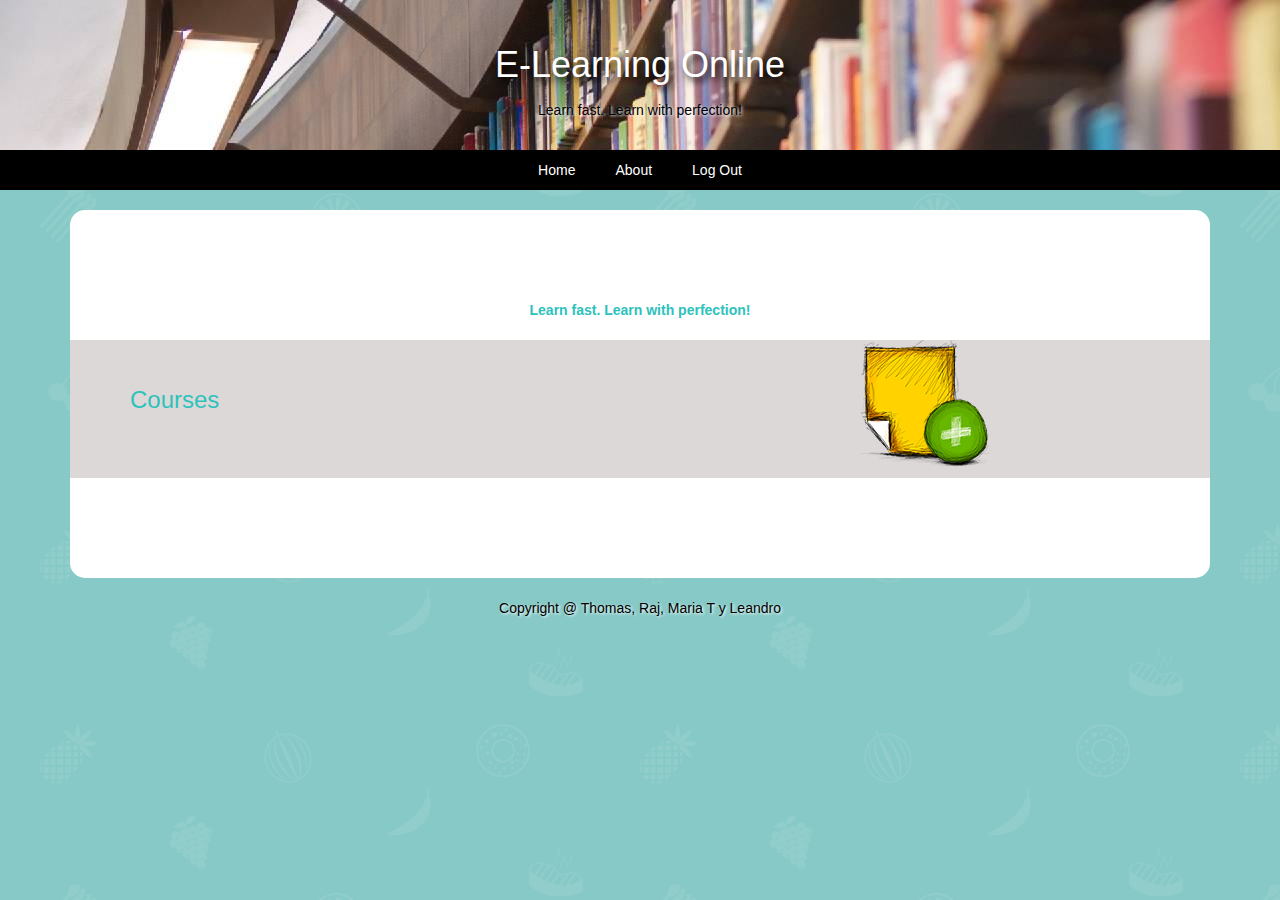
<file: ELearning_Fast_Web/Teacher.html>
<!DOCTYPE HTML>
	<html>
		<head>
			<title>Teacher</title>
			<link href="css/stylelog.css" rel="stylesheet" type="text/css" media="all"/>
			<script type="text/javascript" src="http://www.parsecdn.com/js/parse-latest.js"></script>
			<link rel="stylesheet" href="http://maxcdn.bootstrapcdn.com/bootstrap/3.3.5/css/bootstrap.min.css">
  			<script src="https://ajax.googleapis.com/ajax/libs/jquery/1.11.3/jquery.min.js"></script>
  			<script src="http://maxcdn.bootstrapcdn.com/bootstrap/3.3.5/js/bootstrap.min.js"></script>
    		
    		<script>
      			Parse.initialize("9cTEPhALPtIZG62RxjiQYFZfE9hp0EQZ2C8bALlP", "jX08MUAq0MZsXREYEdzdCvI0IF2xhogu05mrFE2J");
  			</script>
  			
  			<style>
  				*{margin:0;padding:0}
				h1{text-align:center;height:50px;line-height:50px;}
				header nav{height:40px;background:#000;width:100%;}
				header nav ul{display:table;margin:0 auto}
				header nav ul li{list-style:none;float:left}
				header nav ul li a:link,header nav ul li a:active,header nav ul li a:visited{line-height:40px;color:#fff;text-decoration:none;padding:0 20px;display:block}
		
				.fixed{box-shadow:0 0 10px rgba(0,0,0,0.5);position:fixed;top:0}
		
				.contenedor{width:50%;margin:20px auto}
  			</style>
  			
		</head>
		
		<body>
			<header>
				<div style="background-image: url(images/librarylogo3000x2154-165.jpg); color: white; height: 150px; vertical-align: center">
		      				<br><h1 style="text-shadow: black 0.1em 0.1em 0.2em"> E-Learning Online </h1>
		      				<p align="center" style="color:black; text-shadow: white 0.1em 0.1em 0.2em"> Learn fast. Learn with perfection!</p>
		      	</div>
				<nav>
					<ul>
						<li><a href="index.html">Home</a></li>
						<li><a href="#">About</a></li>
						<li><a href="index.html" id="logout">Log Out</a></li>
					</ul>
				</nav>
			</header>
			
			
			<section style="padding-bottom: 20px">
    			<div class="container" >
					<!--HEADER - WELCOME-->
					<div style="padding-bottom: 10px; padding-top: 10px; margin-top:20px; background-color: white; border-radius:15px 15px 0px 0px" >
						<h1 id="display_user" style="color:black; font-size: 50px"></h1>
						<h6 id="idUser" hidden></h6>
						<p align="center" style="color: #2DC2BC"><strong>Learn fast. Learn with perfection!</strong> </p>
					</div>
					<!--BODY -->		
					<!--SHOW THE CLASS REGISTERED -->
					<div style="padding-bottom: 10px; background-color: #DDD8D8">
						<table width="100%">
							<tr>
								<td width="50%">
									<h3 style="color: #2DC2BC;margin-left: 0px;padding-left: 60px;width: 50px;">Courses</h3>
									<div align="left" style="padding-left: 80px">								
										<div id="list_ClassReg"></div>
									</div>
								</td>
								<td>
									<div align="center" >
										<span href="#" class="button" id="toggle-login" data-toggle="modal" data-target="#myModalRegNewClass" alt="Register for a New Class" title="Register for a New Class"><img  src="images/note_add.png"></span>
									</div>
								</td>
							</tr>
						</table>
					</div>
					
					<!-- Modal -->
						<div id="myModalRegNewClass" class="modal fade" role="dialog">
		  					<div class="modal-dialog">
					   			<!-- Modal content-->
					    		<div class="modal-content">
					      			<div class="modal-header" align="center" style="background-color: #2DC2BC">
					        			<button type="button" class="close" data-dismiss="modal">&times;</button>
					        			<h4 class="modal-title" style="color: white">List of Classes Available</h4>
					      			</div>
					     			<div class="modal-body" align="center">
										<form id="regNewClass">
											<input type="text" id="nameClass" placeholder="Name of the New Class"/>
										<br>
										<div class="login"><input type="submit" value="Create" /></div>
									</form>
									</div>
					   			</div>
						  	</div>
						</div>
				
				<!--SHOW THE COMMENTS AND REPLY FOR EACH COURSE-->
				<div style="padding-bottom: 10px; padding-top: 10px;  background-color: white; border-radius:0px 0px 15px 15px">
					<h1 style="color: black" id="Comments-Title"></h1>
					<div align="center"><img src="images/comment-edit.png" href="#" class="button" id="toggle-comment" data-toggle="modal" data-target="#myModalNewComment" alt="Comment in this Class" title="Comment in this Class" hidden></div>
					<div id="idClassComm" align="right" hidden>	<br> </div>
					
					<!-- Modal -->
					<div id="myModalNewComment" class="modal fade" role="dialog">
	  					<div class="modal-dialog">
				   			<!-- Modal content-->
				    		<div class="modal-content">
				      			<div class="modal-header" align="center" style="background-color: #2DC2BC">
				        			<button type="button" class="close" data-dismiss="modal">&times;</button>
				        			<h4 class="modal-title" style="color: white">New Comment</h4>
				      			</div>
				     			<div class="modal-body" align="center">
									<form id="regComment">
										<h4 align="center">Leave your comment for this class</h4>
										<input id="TComment" type="text" placeholder="Title" style="width: 80%" required>
										<p><br /></p>
										<textarea id="CComment" placeholder=" Comment" style="width: 80%; height: 90px;"></textarea>													
										<br>
										<div class="login"><input type="submit" value="Register"/></div>
									</form>
								</div>
				   			</div>
					  	</div>
					</div>
	
					<div id="postComments" align="left" style="padding-left: 55px"></div>	
	
					<!-- Modal -->
					<!--<div class="login">-->
						<div id="myModalNewReply" class="modal fade" role="dialog">
		  					<div class="modal-dialog">
					   			<!-- Modal content-->
					    		<div class="modal-content">
					      			<div class="modal-header" align="center" style="background-color: #2DC2BC">
					        			<button type="button" class="close" data-dismiss="modal">&times;</button>
					        			<h4 class="modal-title" style="color: white">New Reply</h4>
					      			</div>
					     			<div class="modal-body" align="center">
										<form id="regAnswer">
											<h4>Leave your Reply for this class</h4>
											<input id="TAnswer" type="text" placeholder="Title" value="" style="width: 80%"  required>
											<div id="idClaComm" hidden></div>
											<p><br /></p>
											<textarea id="CAnswer" placeholder=" Comment" style="width: 80%; height: 90px;"></textarea>
											<br>
											<div class="login"><input type="submit" value="Reply" /></div>
										</form>
									</div>
					   			</div>
						  	</div>
						</div>
					<!--</div>-->
					
					
					<div id="myModalEditComment" class="modal fade" role="dialog">
		  					<div class="modal-dialog">
					   			<!-- Modal content-->
					    		<div class="modal-content">
					      			<div class="modal-header" align="center" style="background-color: #2DC2BC">
					        			<button type="button" class="close" data-dismiss="modal">&times;</button>
					        			<h4 class="modal-title" style="color: white">Editing the comment</h4>
					      			</div>
					     			<div class="modal-body" align="center">
										<form id="regEditComment">
											<input id="TEdiComment" type="text" value="" style="width: 80%" required>
											<p>
												<br />
											</p>
											<textarea id="CEdiComment" style="width: 80%; height: 90px;"></textarea>
											<div id="idCom" hidden></div>
											<br>
											<div class="login"><input type="submit" value="Register" /></div>
										</form>
									</div>
								</div>
							</div>
					</div>
					
					
					<div id="myModalEditReply" class="modal fade" role="dialog">
		  					<div class="modal-dialog">
					   			<!-- Modal content-->
					    		<div class="modal-content">
					      			<div class="modal-header" align="center" style="background-color: #2DC2BC">
					        			<button type="button" class="close" data-dismiss="modal">&times;</button>
					        			<h4 class="modal-title" style="color: white">Editing the reply</h4>
					      			</div>
					     			<div class="modal-body" align="center">
										<form id="regEditAnswer">
											<input id="TEdiAnswer" type="text" value="" style="width: 80%" required>
											<p><br /></p>
											<textarea id="CEdiAnswer" style="width: 80%; height: 90px;"></textarea>
											<div id="idAns" hidden></div>
											<br>
											<div class="login"><input type="submit" value="Register" /></div>
										</form>
									</div>
								</div>
							</div>	
					</div>
				</div>
			</section>
			
		
			
			<script type="text/javascript">
			Parse.initialize("9cTEPhALPtIZG62RxjiQYFZfE9hp0EQZ2C8bALlP", "jX08MUAq0MZsXREYEdzdCvI0IF2xhogu05mrFE2J");
			var Comment = Parse.Object.extend("Comment");
			var Answer = Parse.Object.extend("Answer");
			var Class = Parse.Object.extend("Class");
			var idUser;
			var List_Class_Reg = new Array();

			//SHOW OR HIDE THE POP UP - REGISTER THE NEW CLASS
			$('#toggle-login').click(function() {
				if ($('#login').is(':hidden'))
					$('#login').show();
				else
					$('#login').hide();
			});

			//SHOW OR HIDE THE POP UP - REGISTER THE COMMENT
			$('#toggle-comment').click(function() {
				var b = $('#Comments-Title').html();
				if ($('#comment-form').is(':hidden'))
					if (b == "")
						alert("Please, Select a Class");
					else
						$('#comment-form').show();
				else
					$('#comment-form').hide();
			});
			
			//SHOW OR HIDE THE POP UP - REGISTER THE REPLY
			function BtnAnswer(clicked_id) {
				if ($('#answer-form').is(':hidden')) {
					$('#answer-form').show();
					$("#idClaComm").html(clicked_id);
				} else
					$('#answer-form').hide();
			}		
		
			/******* CHECK USER LOG IN ********/
			function checkLogIn() {
				var user = Parse.User.current();
				user.fetch().then(function(fetchedUser) {
					var name = fetchedUser.get("Name");
					if (name) {
						$("#display_user").html("Welcome " + name);
					} else {
						window.open("index2.html", "_self");
					}
				}, function(error) {
					//Handle the error
				});

				if (Parse.User.current()) {
					$("#idUser").html("Welcome cc: " + user.id);
					idUser = user.id;
				}

			};

			checkLogIn();

			/******* LOG OUT ********/
			$("#logout").click(function(event) {
				Parse.User.logOut();
				alert("You are logout");
				window.open("main.html", "_self");
				checkLogIn();
			});

			/****** GETTING ALL CLASSES AVAILABLE ********/
			function getClass() {
				var query = new Parse.Query("Class");
				query.find({
					success : function(results) {
						var output = "";
						output += '<select id="options" name="class">';
						for (var i in results) {
							var title = results[i].get("Name");
							List_Class_Reg[i] = title;
							output += '<option value="' + results[i].get("objectId") + '"> ' + title + '</option><br>';
						}
						output += '</select>';
						$("#list_class").html(output);
					},
					error : function(error) {
						console.log("Query Error: " + error.message);
					}
				});
			}

			getClass();

			/****** CLASS - REGISTER ********/
			$("#regNewClass").submit(function(event) {
				event.preventDefault();
				var classes = new Parse.Object.extend("Class");
				var name =  $("#nameClass").val();
				var user = Parse.User.current();
				var newRegister = new classes();
				var idClass;
				
  				var exis = false;

				for (var j = 0; j < List_Class_Reg.length; j++) {
					if (List_Class_Reg[j] == name)
						exis = true;
				}
				
				$('#login').hide();
				if (exis)
					alert('Sorry, there is a class with that name');
				else {
					newRegister.set("idUser", user);
					newRegister.set("Name", name);
					newRegister.save(null, {
						success : function(newClass) {		
							alert('Successful Registration');
							regClassT(newClass.id);
						}
					});
					
				}				
			});
			
			function regClassT(idClass){
				var user = Parse.User.current();
				var Register = new Parse.Object.extend("Register");
				var newRegistro = new Register();
				var regClass = new Class({id : idClass});
								
				newRegistro.set("idUser", user);
				newRegistro.set("idClass", regClass);
				newRegistro.save();
			}

			/****** GETTING CLASSES - REGISTER ********/
			function getClassReg() {
				var query = new Parse.Query("Register");
				var title,
				    j = 0;
				query.include("User");
				query.include("Class");
				query.find({
					success : function(results) {
						var output1 = "";
						output1 += '<ul>';
						for (var i in results) {
							var idclass = results[i].get("idClass");
							var user = results[i].get("idUser");
							title = idclass.get("Name");
							var id = idclass.get("objectId");
							if (idUser == user.id) {
								output1 += '<li style="list-style:none">';
								output1 += '<div class="btn-decorator"><a class="mbr-buttons__link btn text-black" style="aling:left" href="' + results[i].get("idClass").id + '">';
								output1 += '<span style="font-size: 18px" >' + title + '<span></a></div>';
								output1 += '</li>';
								List_Class_Reg[j] = title;
								j++;
							}
						}
						output1 += '</ul>';
						$("#list_ClassReg").html(output1);
						$('#toggle-login').show();
					},
					error : function(error) {
						console.log("Query Error: " + error.message);
					}
				});
			}

			getClassReg();

			/****** GETTING COMMENTS IN EACH COURSE ********/
			$("#list_ClassReg").on("click", "a", function(event) {
				event.preventDefault();
				var id;
				var ban = true;
				var output = '<table width="80%">';
				var titleco = "";
				var idClic = $(this).attr("href");
				var query = new Parse.Query("Comment");
				query.include("user");
				query.find({
					success : function(results) {
						for (var i = 0; i < results.length; i++) {
							var idC = results[i].get("idClass");
							var b = true;
							if (idClic == results[i].get("idClass").id) {
								ban = false;
								var titleco = "Comments of " + idC.get("Name");
								var title = results[i].get("title");
								var content = results[i].get("content");
								var clike = results[i].get("Like");
								var user = results[i].get("user");
								var name = user.get("Name");
								var fecha = results[i].get("createdAt");
								id = results[i].id;
								idan = "Answer" + id;
								output += '<tr><td colspan="5"><font style="color: red " size=6">' + title + '</font><i><b><font color="black" size=3>, By: </b>' + name + '</font></i></span></td></tr>';
								output += '<tr><td colspan="5"><h5>Date: ' + fecha + '</h5><br></td></tr>';
								output += '<tr><td colspan="5"><label>' + content + '</label></td></tr><tr>';
								output += '<td><button id="' + id + '" value ="' + clike + '" onClick="BtnAnswer(this.id)" data-toggle="modal" data-target="#myModalNewComment" style="background-color: white; border: 0"><img src="images/note_edit.png" alt="Leave a Reply" title="Leave a Reply"></button>';
								output += '<button id="' + id + '" value ="' + clike + '" onClick="Like(this.id)" style="background-color: white; border: 0"><span id="test' + id + '">' + clike + ' ' + '</span><img src="images/favourites.png" alt="Like" title="Like"></button>';
								output += '<button id="' + id + '" value ="' + clike + '" onClick="ViewAnswer(this.id)" style="background-color: white; border: 0" ><img src="images/eye.png" alt="View all replies" title="View all replies"></button>';
								output += '<button id="' + id + '" onClick="DeleteComment(this.id)" style="background-color: white; border: 0"><img src="images/delete-big.png" alt="Delete comment" title="Delete comment"></button>';
								output += '<button id="' + id + '" onClick="EditComment(this.id)" data-toggle="modal" data-target="#myModalEditComment" style="background-color: white; border: 0" ><img src="images/comment-edit-icon.png" alt="Edit comment" title="Edit comment"></button></td></tr><tr><td><h1></h1></td></tr>';
								output += '<tr><td colspan="5"><div id="' + idan + '" style="padding-left: 35px" hidden></div><br></td></tr><tr><td><h1><br></h1></td></tr>';
							}
						}
						output += "</table>";
						if (ban)
							$("#Comments-Title").html("There are not comments yet - Pressed on New Comment for you to be the first");
						else {
							$("#Comments-Title").html(titleco);
						}
						$("#postComments").html(output);
						$("#idClassComm").html(idClic);
						$("#toggle-comment").show();
					},
					error : function(error) {
						console.log("Find post query error: " + error.message);
					}
				});
			});



			function ViewAnswer(clicked_id) {
				event.preventDefault();				
				if ($('#Answer' + clicked_id).is(':hidden')) {
					$('#Answer' + clicked_id).show();
				var outAns = '<table width="80%">';
				var id;
				var query = new Parse.Query("Answer");
				query.include("user");
				query.find({
					success : function(results) {
						for (var i = 0; i < results.length; i++) {
							if (clicked_id == results[i].get("idComment").id) {
								var title = results[i].get("title");
								var content = results[i].get("content");
								var clike = results[i].get("Like");
								var user = results[i].get("user");
								var name = user.get("Name");
								var fecha = results[i].get("createdAt");
								id = results[i].id;
								outAns += '<tr><td colspan="3"><font style="color: #003399 " size=4">' + title + '</font><i><b><font color="black" size=2>, By: </b>' + name + '</font></i></span></td></tr>';
								outAns += '<tr><td colspan="3"><h6>Date: ' + fecha + '</h6><br></td></tr>';
								outAns += '<tr><td colspan="3"><label>' + content + '</label></td></tr><tr>';
								outAns += '<td><button id="' + id + '" value ="' + clike + '" onClick="LikeAns(this.id)" style="background-color: white; border: 0"><span id="testAns' + id + '">' + clike + ' ' + '</span><img src="images/favourites.png" alt="Like" title="Like"></button>';
								outAns += '<button id="' + id + '" onClick="Delete(this.id)" style="background-color: white; border: 0"><img src="images/delete-big.png" alt="Delete reply" title="Delete reply"></button>';
								outAns += '<button id="' + id + '" onClick="EditAns(this.id)" data-toggle="modal" data-target="#myModalEditReply" style="background-color: white; border: 0"><img src="images/comment-edit-icon.png" alt="Edit reply" title="Edit reply"></button></td></tr>';
								outAns += '<tr><td><h3><br></h3></tr></td>'
							}
						}
						outAns += "</table>";
						$("#Answer" + clicked_id).html(outAns);
					},
					error : function(error) {
						console.log("Find post query error: " + error.message);
					}
				});
			} else
			$('#Answer' + clicked_id).hide();
			}

			function Like(clicked_id) {
				event.preventDefault();
				var comment = new Comment();
				var clike = document.getElementById(clicked_id).value;
				clike++;
				comment.id = clicked_id;
				comment.set("Like", clike);
				comment.save(null, {
					success : function(comment) {
						getClassReg();
						$("#test" + clicked_id).html(clike);
					},
				});
			}
			
			function LikeAns(clicked_id) {
				event.preventDefault();
				var answer = new Answer();
				var clike = document.getElementById(clicked_id).value;
				clike++;
				answer.id = clicked_id;
				answer.set("Like", clike);
				answer.save(null, {
					success : function(answer) {
						getClassReg();
						$("#testAns" + clicked_id).html(clike);
					},
				});
			}

			$("#regComment").submit(function(event) {
				event.preventDefault();
				// Prevent refreshing after submitting
				var idCComm = $("#idClassComm").html();
				var tComment = $("#TComment").val();
				var cComment = $("#CComment").val();
				var ClassComment = new Class({
					id : idCComm
				});
				var user = Parse.User.current();

				// Builds the comment object
				var comment = new Comment();
				comment.set("user", user);
				comment.set("Like", 0);
				comment.set("title", tComment);
				comment.set("content", cComment);
				comment.set("idClass", ClassComment);
				comment.save({
					success : function(object) {
						$('#comment-form').hide();
						alert('You are registered in this class');
						console.log("Comment saved: " + tComment);
					},
					error : function(obj, error) {// When saving, error function gets the obj you are trying to save and error
						console.log("Comment save error: " + error.message);
					}
				});
			});




			$("#regAnswer").submit(function(event) {
				event.preventDefault();
				// Prevent refreshing after submitting
				var clicked_id = $("#idClaComm").html();
				var tAnswer = $("#TAnswer").val();
				var cAnswer = $("#CAnswer").val();
				var comment = new Comment({
					id : clicked_id
				});
				var user = Parse.User.current();
				// Builds the comment object
				var answer = new Answer();
				answer.set("user", user);
				answer.set("Like", 0);
				answer.set("title", tAnswer);
				answer.set("content", cAnswer);
				answer.set("idComment", comment);
				answer.save({
					success : function(object) {
						$('#answer-form').hide();
						alert('You are registered a comment');
						console.log("Comment saved: " + tAnswer);
					},
					error : function(obj, error) {// When saving, error function gets the obj you are trying to save and error
						console.log("Comment save error: " + error.message);
					}
				});
			});

			function Delete(clicked_id) {
				var query = new Parse.Query(Answer);
				query.get(clicked_id, {
					success : function(myObj) {
						alert('You are delete a comment');
						myObj.destroy({});
					},
					error : function(object, error) {
						console.log("Comment save error: " + error.message);
					}
				});
			}

			function DeleteComment(clicked_id) {

				
				var queryAns = new Parse.Query(Answer);
				queryAns.include("Comment");
				queryAns.find({
					success : function(results) {
						for (var i = 0; i < results.length; i++) {
							var ver = results[i].get("idComment").id;
							if (clicked_id == results[i].get("idComment")) {
								Delete(results[i].id);
							}
						}
					}
				});
				
				var query = new Parse.Query(Comment);
				query.get(clicked_id, {
					success : function(myObj) {
						alert('You are delete a comment');
						myObj.destroy({});
					},
					error : function(object, error) {
						console.log("Comment save error: " + error.message);
					}
				});
				

			};

			function EditAns(clicked_id) {
				event.preventDefault();
				if ($('#editAns-form').is(':hidden')) {
					$('#editAns-form').show();
					$("#idAns").html(clicked_id);				
					var query = new Parse.Query("Answer");
					query.find({
						success : function(results) {
							for (var i = 0; i < results.length; i++) {
								if (clicked_id == results[i].id) {
									var title = results[i].get("title");
									var content = results[i].get("content");
									document.getElementById("TEdiAnswer").value = title;
									document.getElementById("CEdiAnswer").value = content;
									$("#idAns").html(clicked_id);
								}
							}
						},
						error : function(object, error) {
							console.log("Comment save error: " + error.message);
						}
					});
				} else
					$('#editAns-form').hide();
			}


			$("#regEditAnswer").submit(function(event) {
				event.preventDefault();
				// Prevent refreshing after submitting
				idAnsw = $("#idAns").html();
				var tAnswer = $("#TEdiAnswer").val();
				var cAnswer = $("#CEdiAnswer").val();
				var query = new Parse.Query(Answer);
				query.equalTo("objectId", idAnsw);
				query.first({
					success : function(Answer) {
						Answer.save(null, {
							success : function(answer) {
								answer.set("title", tAnswer);
								answer.set("content", cAnswer);
								answer.save();
								$('#editAns-form').hide();
								alert('You are update');
								console.log("Comment saved: " + tAnswer);
							}
						});
					},
					error : function(obj, error) {
						console.log("Comment save error: " + error.message);
					}
				});
			});

			function EditComment(clicked_id) {
				event.preventDefault();
				if ($('#editCom-form').is(':hidden')) {
					$('#editCom-form').show();
					$("#idCom").html(clicked_id);
					var query = new Parse.Query("Comment");
					query.find({
						success : function(results) {
							for (var i = 0; i < results.length; i++) {
								if (clicked_id == results[i].id) {
									var title = results[i].get("title");
									var content = results[i].get("content");
									document.getElementById("TEdiComment").value = title;
									document.getElementById("CEdiComment").value = content;
									$("#idCom").html(clicked_id);
								}
							}
						},
						error : function(object, error) {
							console.log("Comment save error: " + error.message);
						}
					});
				} else
					$('#editCom-form').hide();
			}


			$("#regEditComment").submit(function(event) {
				event.preventDefault();
				// Prevent refreshing after submitting
				idComm = $("#idCom").html();
				var tComment = $("#TEdiComment").val();
				var cComment = $("#CEdiComment").val();
				var query = new Parse.Query(Comment);
				query.equalTo("objectId", idComm);
				query.first({
					success : function(Comment) {
						Comment.save(null, {
							success : function(comment) {
								comment.set("title", tComment);
								comment.set("content", cComment);
								comment.save();
								$('#editCom-form').hide();
								alert('You are update');
								console.log("Comment saved: " + tComment);
							}
						});
					}
				});
			});

			</script>
    		
    		<script type="text/javascript" src="//ajax.googleapis.com/ajax/libs/jquery/1.9.1/jquery.min.js"></script>	
		
			<script type="text/javascript">
				$(document).ready(function(){
					$(window).scroll(function(){
						if ($(this).scrollTop() > 50) 
							$('nav').addClass("fixed").fadeIn();
						else 
							$('nav').removeClass("fixed");
					});
				});
			</script>

				
		</body>
		<footer >
			<p align="center" style="color:black; text-shadow: white 0.1em 0.1em 0.2em"> Copyright @ Thomas, Raj, Maria T y Leandro</p>
		</footer>
	</html>
</file>
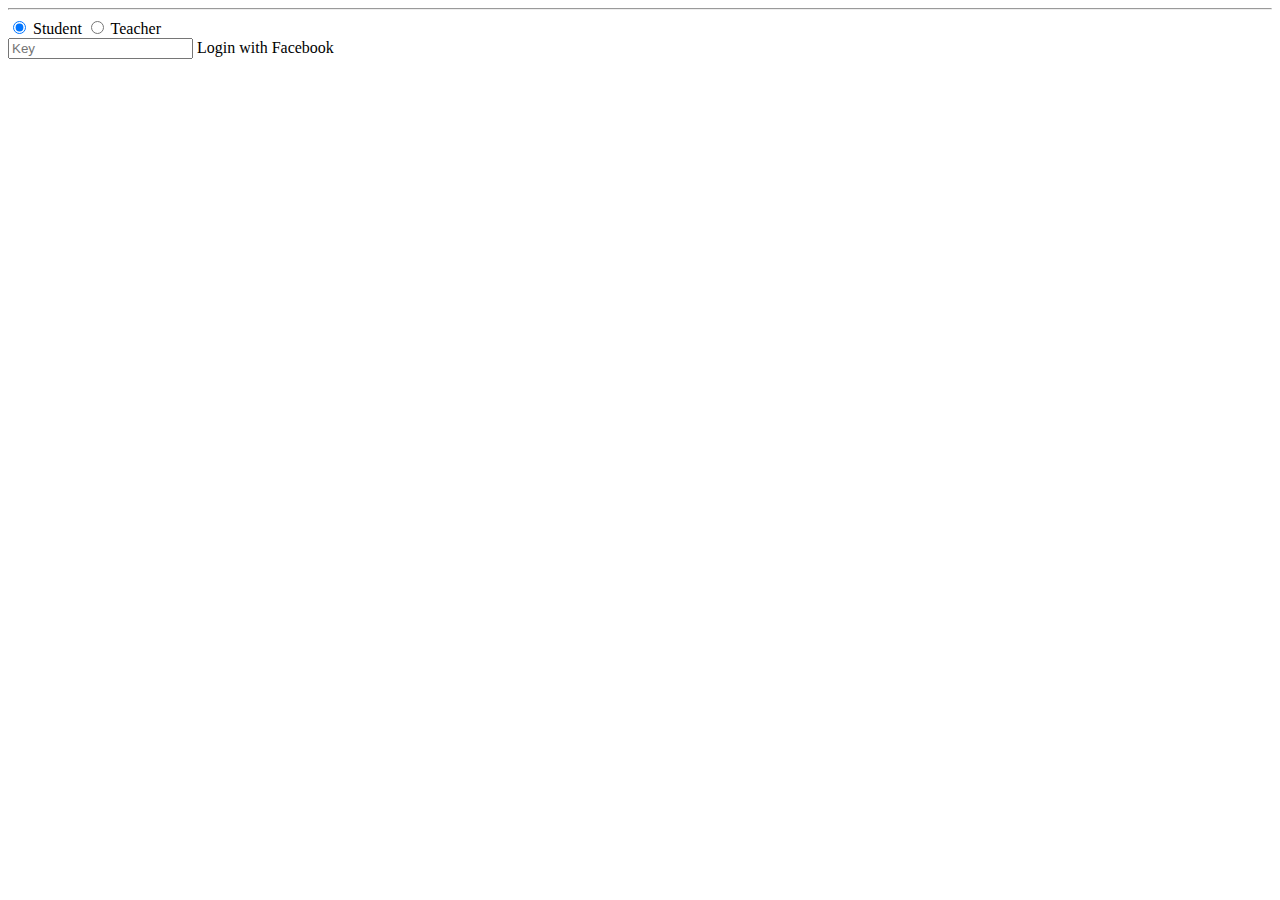
<file: WEB PROJECT/elearningfast/main.html>
<html> <head>

<title>INDEX 2</title>
			<meta http-equiv="Content-Type" content="text/html; charset=utf-8" />
            <!--<link href="//netdna.bootstrapcdn.com/font-awesome/3.1.1/css/font-awesome.css" rel="stylesheet">-->
			<script type="text/javascript" src="http://ajax.googleapis.com/ajax/libs/jquery/1.8.1/jquery.min.js"></script>
			<!--script src="//ajax.googleapis.com/ajax/libs/jquery/1.11.0/jquery.min.js"></script>
			<!--<script src="//ajax.googleapis.com/ajax/libs/jquery/1.8.2/jquery.min.js"></script>-->
			<!--<script src="https://apis.google.com/js/client:platform.js?onload=start" async defer></script>-->
			<script type="text/javascript" src="http://www.parsecdn.com/js/parse-latest.js"></script>
</head> <body>




<!-- LOGIN -->

<div data-role="page" id="login">
    <div data-role="content">
        <!--<input type="button" value="Facebook" class="fb-login-button" id="fblogin" onclick="face()">-->
        <div id="fb-root"></div>
        <hr>
   			<div class="accounttype">
      			<input type="radio" value="status" id="radioOne" name="account" checked/>
      			<label for="radioOne" class="radio" >Student</label>
      			<input type="radio" value="status" id="radioTwo" name="account" />
      			<label for="radioTwo" class="radio">Teacher</label>
    		</div>
    		<!--<form id="face">-->
    			<label id="icon" for="name"><i class="icon-key"></i></label>
  		<input type="password" name="name" id="signup-key" placeholder="Key"/>
        <fb:login-button size="large" scope="public_profile,email" onclick="face();"> 
											Login with Facebook
		</fb:login-button>
		    				<!--			<input type="password" class="key active" id="signup-key" placeholder="Key" required/>
  								<div>					
  									<input type="image" src="facebook-login-button.png"/>					 												
  								</div>
  								</form>-->
        <script>
  			//$("#face").submit(function(event){  
  				function face(){
  				Parse.initialize("dZAfQ7v9o7rkWn8dXFJZUqE2AJCVCtJ4xa9jP9OA", "qMeO2AQc2SHgiyn8DgNBB3oVGn2XSnWuZS1C6jR9");
  				
  				var signup_key = $("#signup-key").val();
      			var signup_student= $("#radioOne").val();
      			var signup_teacher = $("#radioTwo").val();
      			var ban = true;
                if(signup_key == "student" && document.getElementById('radioOne').checked){        	
					status_up = "Student";					
      			} else if(signup_key == "A1b2C3" && document.getElementById('radioTwo').checked) {
      				status_up = "Teacher";	
      			} else {
      				ban = false;
      				alert("Key Incorrect... Please try again");      				
    			}
    			
    			if (ban){
 				 window.fbAsyncInit = function() {
      				Parse.FacebookUtils.init({
      					appId      : '1694161854134954',                        // App ID from the app dashboard
      					channelUrl : 'http://localhost:8020/', // Channel file for x-domain comms
      					status     : false,                                 // Check Facebook Login status
      					xfbml      : true,                                  // Look for social plugins on the page
      					logging    : true
    				});
    				
    				Parse.FacebookUtils.logIn(null, {
						success: function(user) {
							if (!user.existed()) {
								alert("User signed up and logged in through Facebook!");
								FB.api('/me',function(response) {  
      								var user = Parse.User.current();
									user.set("Name",response.name);
									user.set("Status", status_up);
									user.save();
      								console.log('Successful login for: ' + response.name);
      								window.open("Student.html"); 
      								//window.open("Teacher.html");
 								 });
							} else {
								alert("User logged in through Facebook!");
								window.open("Student.html");
								//window.open("Teacher.html"); 
							}
    					},
    					error: function(user, error) {
        					alert("User cancelled the Facebook login or did not fully authorize.");
    					}
  					});

  				};

  				// Load the SDK asynchronously
  				(function(d, s, id){
     				var js, fjs = d.getElementsByTagName(s)[0];
     				if (d.getElementById(id)) {return;}
     				js = d.createElement(s); js.id = id;
     				js.src = "//connect.facebook.net/es_LA/all.js";
     				fjs.parentNode.insertBefore(js, fjs);
   				}(document, 'script', 'facebook-jssdk'));
  			}}//);
		</script>
    </div>
</div>
</body>
</html>
</file>
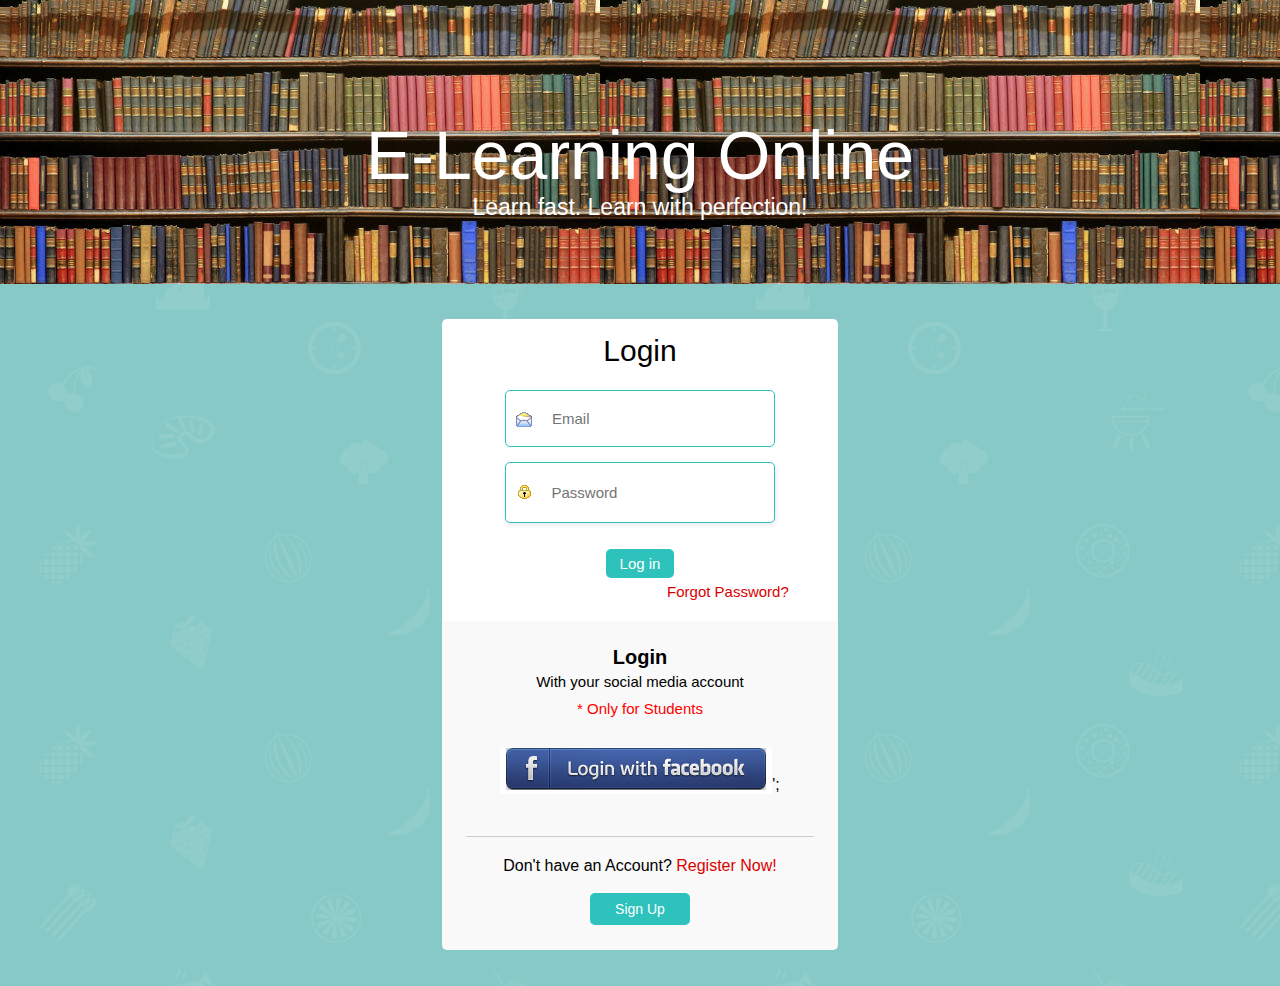
<file: WEB PROJECT/elearningfast/signin_up.html>
<!DOCTYPE HTML>
	<html>
		<head>
			<title>Login</title>
			<meta http-equiv="Content-Type" content="text/html; charset=utf-8" />
			<link href="css/stylelog.css" rel="stylesheet" type="text/css" media="all"/>
			<script type="text/javascript" src="http://ajax.googleapis.com/ajax/libs/jquery/1.8.1/jquery.min.js"></script>
			<script type="text/javascript" src="http://www.parsecdn.com/js/parse-latest.js"></script>
			
    		
    		<script>
      			Parse.initialize("dZAfQ7v9o7rkWn8dXFJZUqE2AJCVCtJ4xa9jP9OA", "qMeO2AQc2SHgiyn8DgNBB3oVGn2XSnWuZS1C6jR9");
  			</script>
  			
		</head>
		<body>
			<div class="container" style="background-image: url(images/Books.jpg)">
    			<div class="jumbotron" id="title">
      				<h1> E-Learning Online </h1>
      				<p> Learn fast. Learn with perfection!</p>
      		</div>
  			</div>

			<div class="login">
				<h2>Login</h2>
				<form id="login">
					<input type="email" class="mail active" id="login_username" placeholder="Email" required/>
					<input type="password" class="lock active" id="login_password" placeholder="Password" required/>
					<div class="login-bwn">
	   					<input type="submit" value="Log in" />
					</div>						
				</form>		
				<div class="forgot">
 		  			<div class="login-para">
 						<p><a href="#" id="btnForgot"> Forgot Password? </a></p>
 					</div>			
					<div class="clear"> </div>
				</div>
				<div id="comment-form" hidden>
					<div id="triangle"></div>
					<h1>Change your Password</h1>
					<div id="contentPop" align="center">
						<form id="FPass">
				 			<div id="nose">
				 				<br />
								<h5>Post your comment to this class</h5><br />
								<h4 style="color: black">Email:</h4>
								<input type="email" id="Femail" required/>
								<h4 style="color: black">Name:</h4>
								<input type="text" id="Fname" required/>
								<h4 style="color: black">New Password:</h4>
								<input type="password" id="FPassword" required/>
							</div>
							<input type="submit" value="Change" align="center" />
						</form>
					</div>
			</div>
			
				
				<div class="login-bottom">
					<h3>Login</h3>
					<p>With your social media account</p>
					<p style="color: red">* Only for Students</p>
	 				<div class="social-icons">
						<div class="button" align="center">
							<button onClick="face()" style="background-color: white; border: 0"><img src="images/facebook-login-button.png"></button>';			 												
						</div>
						<h4>Don't have an Account? <a href="#" id="btnSignup"> Register Now!</a></h4>
						<div class="reg-bwn">
							<a href="#" id="btnSignup">Sign Up</a>							
						</div>
					</div>
  				</div>
			</div>
			<div class="login" id="signview" hidden>			
  				<h1 id="reg">Sign Up</h1>
  					<form id="signup">
  						<hr>
   						    <div class="accounttype" align="center">
      							<input type="radio" value="status" id="radioOne" name="account" onclick="checkE()" checked/>
      							<label for="radioOne" class="radio" >Student</label>
      							<input type="radio" value="status" id="radioTwo" name="account" onclick="checkT()" />
      							<label for="radioTwo" class="radio">Teacher</label>
    						</div>
  							<input type="email" class="mail active" name="name" id="signup-email" placeholder="Email" required />
  							<input type="text" class="user active" name="name" id="signup-name" placeholder="Name" required/>
  							<input type="password" class="lock active" name="name" id="signup-password" placeholder="Password" required/>
  							<input type="password" class="key active" name="name" id="signup-key" placeholder="Key - Only for teacher" disabled/>
	  						<div class="reg-bwn" align="center">
    							<input type="submit" value="Sing Up"/>
    						</div>    					
  					</form>
  					<br>
  			</div>
  					
			
			<script type="text/javascript">				
				Parse.initialize("dZAfQ7v9o7rkWn8dXFJZUqE2AJCVCtJ4xa9jP9OA", "qMeO2AQc2SHgiyn8DgNBB3oVGn2XSnWuZS1C6jR9");			
					
					function checkE() {
    					document.getElementById("signup-key").disabled = true;
					}

					function checkT() {
    					document.getElementById("signup-key").disabled = false;
					}
					
					$('#btnSignup').click(function() {
						if ($('#signview').is(':hidden'))
							$('#signview').show();
						else
							$('#signview').hide();
						});
						
					$('#btnForgot').click(function() {
						if ($('#comment-form').is(':hidden'))
							$('#comment-form').show();
						else
							$('#comment-form').hide();
						});
							

					/***** LOG IN *********/    
      				$("#login").submit(function(event){
	      			    event.preventDefault();  
	      			    var login_username = $("#login_username").val();
	      				var login_password = $("#login_password").val();
	      				Parse.User.logIn(login_username, login_password, {
	        							success: function(user){
	          								alert("Log in Success!");
	          								document.getElementById('login_username').value = "";
	          								document.getElementById('login_password').value = "";
	          								if (user.get("Status")=="Student")
	          									window.open("Student.html","_self");
	          								else
	          									window.open("Teacher.html","_self");
	        							}, 
	        							error: function(user, error){
	          								alert("Error... Sorry, Please try again...");
	        							}
	        						}); 
      				});    			   			
  			
      				/***** Sign UP *********/
      				$("#signup").submit(function(event){
	        		    event.preventDefault();	
	        			var signup_email = $("#signup-email").val();
	      				var signup_name = $("#signup-name").val(); 				
	      				var signup_password = $("#signup-password").val();      				
	      				var signup_key = $("#signup-key").val();
	      				var signup_student= $("#radioOne").val();
	      				var signup_teacher = $("#radioTwo").val();
						var user = new Parse.User();
	      				if (document.getElementById('radioOne').checked){        				
	        				user.set("username", signup_email);
		        			user.set("password", signup_password);
		        			user.set("email", signup_email);
		        			user.set("Status", "Student");
		        			user.set("Name",signup_name);
		        			user.signUp(null, {
	          					success: function(user){
	            					alert("Sign up success");
	            					document.getElementById('signup-email').value = "";
	          						document.getElementById('signup-name').value = "";
	          						document.getElementById('signup-password').value = "";
	          						document.getElementById('signup-key').value = "";
	          						window.open("Student.html","_self");
	        					}, 
	        					error: function(user, error){
	            					alert("Sorry, This Email is registered... Please, try with another email");
	            				}	
	            			});
	        			} else if(signup_key == "A1b2C3" && document.getElementById('radioTwo').checked) {
	        				user.set("username", signup_email);
		        			user.set("password", signup_password);
		        			user.set("email", signup_email);
		        			user.set("Status", "Teacher");
		        			user.set("Name",signup_name);
		        		    user.signUp(null, {
	          					success: function(user){
	            					alert("Sign up success");
	            					document.getElementById('signup-email').value = "";
	          						document.getElementById('signup-name').value = "";
	          						document.getElementById('signup-password').value = "";
	          						document.getElementById('signup-key').value = "";
	          						window.open("Teacher.html","_self");
	        					}, 
	        					error: function(user, error){
	            					alert("Sorry, This Email is registered... Please, try with another email");
	        					}
	    					});
		        		} else         				
		        			alert("Key Incorrect... Please try again");
    				});
    		
    		
    				/*****Facebook*****/
    				//$("#face").submit(function(event){    
    				function face() {	 				
      					    			  	
 				 		window.fbAsyncInit = function() {
      					Parse.FacebookUtils.init({
      						appId      : '1694161854134954',                        // App ID from the app dashboard
      						channelUrl : 'http://localhost:8020/', // Channel file for x-domain comms
      						status     : false,                                 // Check Facebook Login status
      						xfbml      : true,                                  // Look for social plugins on the page
      						logging    : true
    					});
    				
    					Parse.FacebookUtils.logIn(null, {
							success: function(user) {
								if (!user.existed()) {
									alert("User signed up and logged in through Facebook!");
									FB.api('/me',function(response) {  
	      								var user = Parse.User.current();
										user.set("Name",response.name);
										user.set("Status", "Student");
										user.save();
	      								window.open("Student.html","_self"); 
	 								 });
								} else {
									alert("User logged in through Facebook!");
									window.open("Student.html","_self");
									}
								
    						},
    						error: function(user, error) {
        						alert("User cancelled the Facebook login or did not fully authorize.");
    						}
  							});

  						};

		  				// Load the SDK asynchronously
		  				(function(d, s, id){
		     				var js, fjs = d.getElementsByTagName(s)[0];
		     				if (d.getElementById(id)) {return;}
		     				js = d.createElement(s); js.id = id;
		     				js.src = "//connect.facebook.net/es_LA/all.js";
		     				fjs.parentNode.insertBefore(js, fjs);
		   				}(document, 'script', 'facebook-jssdk'));   					
  					};	
    		</script>
		</body>
		<footer>
			<br><br>
		</footer>
	</html>
</file>
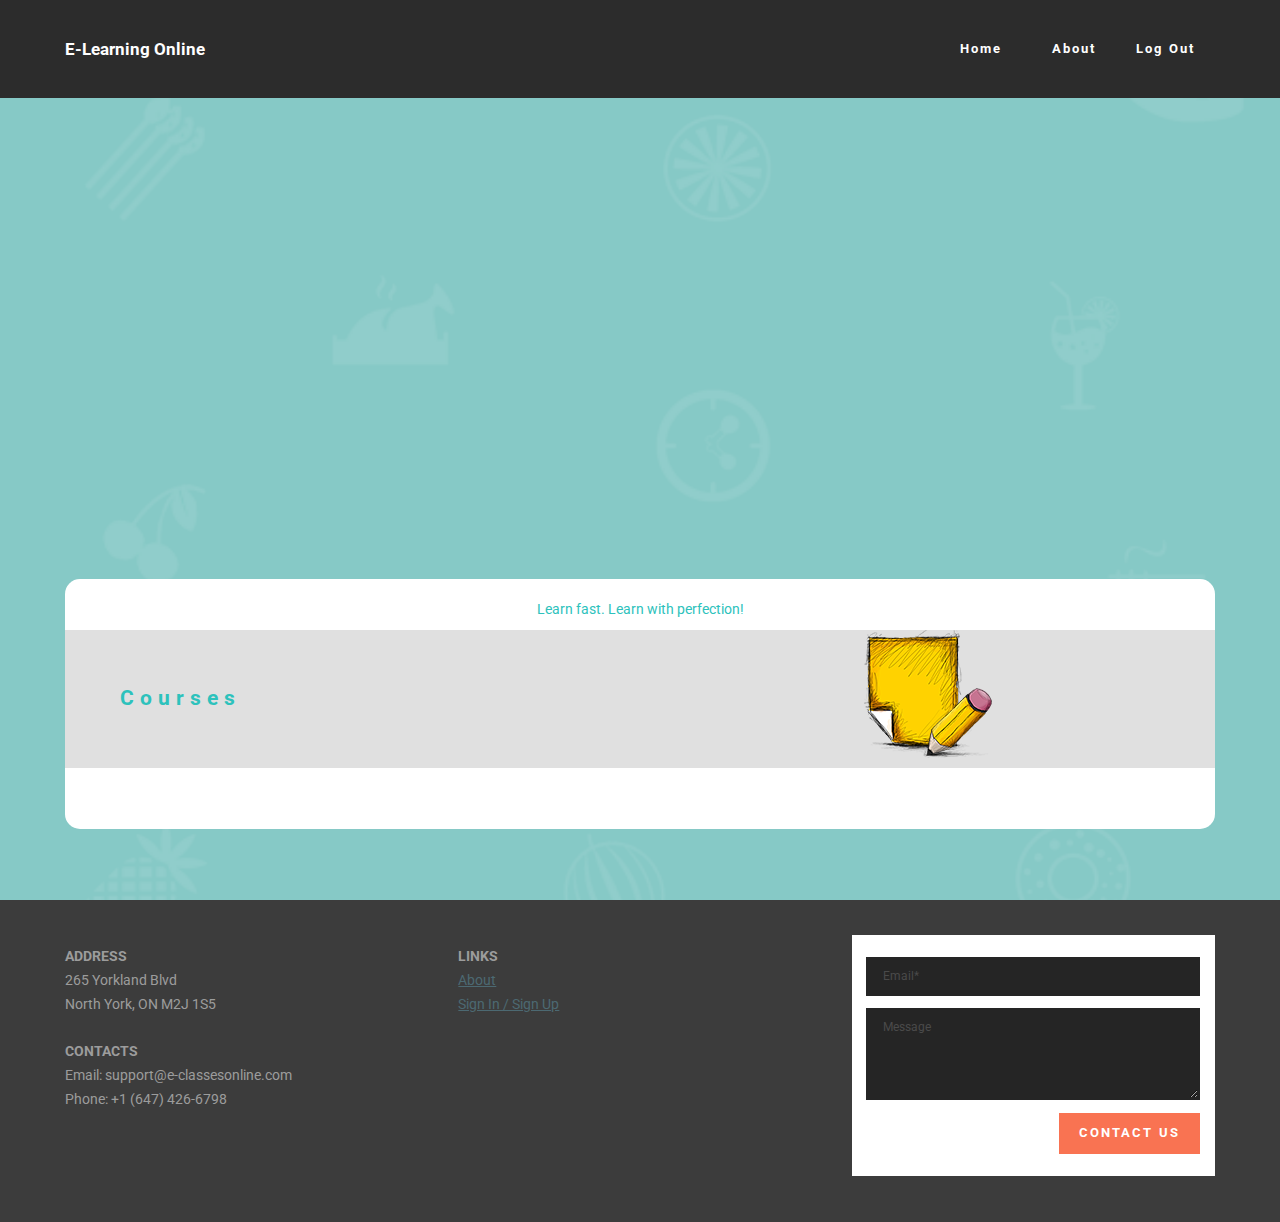
<file: WEB PROJECT/elearningfast/Student.html>
<!DOCTYPE html>
<html>
	<head>
		<title> Student </title>
		<!-- Site made with Mobirise Website Builder v1.9.10, http://mobirise.com -->
		<meta charset="UTF-8">
		<meta http-equiv="X-UA-Compatible" content="IE=edge">
		<meta name="generator" content="Mobirise v1.9.10, mobirise.com">
		<meta name="viewport" content="width=device-width, initial-scale=1">
		<meta name="description" content="">

		<!-- <link rel="stylesheet" href="https://fonts.googleapis.com/css?family=Roboto:700,400&amp;subset=cyrillic,latin,greek,vietnamese">-->
		<link rel="stylesheet" href="assets/bootstrap/css/bootstrap.min.css">
		<!--<link rel="stylesheet" href="assets/animate.css/animate.min.css">-->
		<!--<link rel="stylesheet" href="assets/socicon/css/socicon.min.css">-->
		<link rel="stylesheet" href="assets/mobirise/css/style.css">
		<link rel="stylesheet" href="assets/mobirise/css/mbr-additional.css" type="text/css">

		<link rel="stylesheet" href="css/style1.css">

		<script type="text/javascript" src="http://www.parsecdn.com/js/parse-latest.js"></script>
		<!--<script type="text/javascript" src="js/index.js"></script>-->

	</head>

	<body>
		<!-- HEADER -->
		<section class="engine">
			<a rel="nofollow" href="index.html">E-Learning Online - Learning it fast</a>
		</section>
		<section class="mbr-navbar mbr-navbar--freeze mbr-navbar--absolute mbr-navbar--sticky mbr-navbar--auto-collapse" id="menu-1">
			<div class="mbr-navbar__section mbr-section">
				<div class="mbr-section__container container">
					<div class="mbr-navbar__container">
						<div class="mbr-navbar__column mbr-navbar__column--s mbr-navbar__brand">
							<a class="mbr-navbar__brand-link mbr-brand mbr-brand--inline text-white" href="index.html"> <span class="mbr-brand__name">E-Learning Online</span> </a>
						</div>
						<div class="mbr-navbar__hamburger mbr-hamburger text-white">
							<span class="mbr-hamburger__line"></span>
						</div>
						<div class="mbr-navbar__column mbr-navbar__menu">
							<nav class="mbr-navbar__menu-box mbr-navbar__menu-box--inline-right">
								<div class="mbr-navbar__column">
									<ul class="mbr-navbar__items mbr-navbar__items--right mbr-buttons mbr-buttons--freeze mbr-buttons--right btn-decorator mbr-buttons--active">
										<li class="mbr-navbar__item">
											<a class="mbr-buttons__link btn text-white" href="index.html">Home</a>
										</li>
										<li class="mbr-navbar__item">
											<a class="mbr-buttons__link btn text-white" href="#msg-box3-6">About</a>
										</li>
										<li class="mbr-navbar__item">
											<a class="mbr-buttons_link btn text-white" href="signin_up.html" id="logout">Log Out</a>
										</li>
									</ul>
								</div>
							</nav>
						</div>
					</div>
				</div>
			</div>
		</section>

		<!-- BODY -->
		<section class="mbr-box mbr-section mbr-section--relative mbr-section--fixed-size mbr-section--full-height mbr-section--bg-adapted mbr-parallax-background" id="header1-0" style="background-image: url(images/restaurant.png);">
			<div class="mbr-box__magnet mbr-box__magnet--sm-padding mbr-box__magnet--center-center">
				<div class="mbr-arrow mbr-arrow--floating text-center">
					<div class="mbr-section__container container" style="padding-top: 10px">
						<!--HEADER - WELCOME-->
						<div style="padding-bottom: 10px; padding-top: 10px;  background-color: white; border-radius:15px 15px 0px 0px" >
							<h1 id="display_user" style="font-size: 50px"></h1>
							<h6 id="idUser" hidden></h6>
							<p>
								<font color="#2DC2BC">Learn fast. Learn with perfection!</font>
							</p>
						</div>
						<!--BODY -->
						<!--SHOW THE CLASS REGISTERED -->
						<div style="padding-bottom: 10px; margin-bottom: 0px; background-color: #E0E0E0">
							<table width="100%">
								<tr>
									<td width="50%">
									<div align="left" style="padding-left: 55px">
										<h3><font color="#2DC2BC">Courses</font></h3>
										<div id="list_ClassReg"></div>
									</div></td>
									<td>
									<div align="center" >
										<span href="#" class="button" id="toggle-login" alt="Register for a New Class" title="Register for a New Class"><img  src="images/note-edit.png"></span>
									</div></td>
								</tr>
							</table>

							<div id="login" hidden>
								<div id="triangle"></div>
								<h1>List of Classes Available</h1>
								<div id="contentPop">
									<form id="regClass">
										<div align="center" style="margin-left: -50px">
											<ul id="list_class"></ul>
										</div>
										<br>
										<input type="submit" value="Register" />
									</form>
								</div>
							</div>
						</div>
						<!--SHOW THE COMMENTS AND REPLY FOR EACH COURSE-->
						<div style="padding-bottom: 10px; padding-top: 10px;  background-color: white; border-radius:0px 0px 15px 15px" >
							<h1 id="Comments-Title"></h1>
							<div id="idClassComm" align="right" hidden>
								<br>
							</div>
							<div>
								<span href="#" class="button" id="toggle-comment" alt="Comment in this Class" title="Comment in this Class" hidden><img src="images/comment-edit.png"></span>
								<br>
								<h1></h1>
								<div id="comment-form" hidden>
									<div id="triangle"></div>
										<h1>New Comment</h1>
										<div  id="contentPop">
											<form id="regComment">
												<div align="center">
													<h4>Post your comment to this class</h4><br />
													<h3>Title:</h3><br />
													<input id="TComment" type="text" required>
													<h3>Content:</h3><br />
													<textarea id="CComment"> </textarea>													
												</div>
												<br>
												<input type="submit" value="Register" />
											</form>
										</div>
								</div>
								<div id="postComments" align="left" style="padding-left: 55px"></div>	
								<div id="answer-form" hidden>
									<div id="triangle"></div>
									<h1>New Reply</h1>
									<div  id="contentPop">
										<form id="regAnswer">
											<div align="center">
												<h4>Leave a Reply</h4>
												<h3>Title:</h3><br />
												<input id="TAnswer" type="text" value="" required>
												<div id="idClaComm" hidden></div>
												<h3>Content:</h3><br />
												<textarea id="CAnswer" > </textarea>
											</div>
											<br>
											<input type="submit" value="Save" />
										</form>
									</div>
								</div>		
							</div>							
						</div>
					</div>
				</div>
			</div>
		</section>

		<!-- FOOTER -->
		<section class="mbr-section mbr-section--relative mbr-section--fixed-size" id="contacts3-3" style="background-color: rgb(60, 60, 60);">

			<div class="mbr-section__container container">
				<div class="mbr-contacts mbr-contacts--wysiwyg row">
					<div class="col-sm-8">
						<div class="row">
							<div class="col-sm-6">
								<p class="mbr-contacts__text">
									<strong>ADDRESS</strong>
									<br>
									265 Yorkland Blvd
									<br>
									North York, ON M2J 1S5
									<br>
									<br>
									<strong>CONTACTS</strong>
									<br>
									Email: support@e-classesonline.com
									<br>
									Phone: +1 (647) 426-6798
									<br>
								</p>
							</div>
							<div class="col-sm-6">
								<p class="mbr-contacts__text">
									<strong>LINKS</strong>
								</p>
								<ul class="mbr-contacts__list">
									<li>
										<a href="#msg-box3-6">About</a>
									</li>
									<li>
										<a href="signin_up.html" id="sign">Sign In / Sign Up</a>
									</li>
								</ul>
							</div>
						</div>
					</div>
					<div class="mbr-contacts__column col-sm-4">
						<form action="#" method="post" id="submit_form">

							<div class="form-group">
								<input type="email" id="contact_email" class="form-control input-sm input-inverse" name="email" placeholder="Email*">
							</div>

							<div class="form-group">
								<textarea id="contact_text" class="form-control input-sm input-inverse" name="message" placeholder="Message" rows="4"></textarea>
							</div>
							<div class="mbr-buttons mbr-buttons--right btn-inverse">
								<button type="submit" class="mbr-buttons__btn btn btn-danger" id="contact_btn">
									CONTACT US
								</button>
							</div>
						</form>
					</div>
				</div>
			</div>
		</section>

		<script src="assets/jquery/jquery.min.js"></script>
		<script src="assets/bootstrap/js/bootstrap.min.js"></script>
		<script src="assets/jquery-parallax/jquery.parallax.js"></script>
		<script src="assets/mobirise/js/script.js"></script>
		<script type="text/javascript">
			Parse.initialize("dZAfQ7v9o7rkWn8dXFJZUqE2AJCVCtJ4xa9jP9OA", "qMeO2AQc2SHgiyn8DgNBB3oVGn2XSnWuZS1C6jR9");
			var Comment = Parse.Object.extend("Comment");
			var Answer = Parse.Object.extend("Answer");
			var Class = Parse.Object.extend("Class");
			var idUser;
			var List_Class_Reg = new Array();

			//SHOW OR HIDE THE POP UP - REGISTER THE NEW CLASS
			$('#toggle-login').click(function() {
				if ($('#login').is(':hidden'))
					$('#login').show();
				else
					$('#login').hide();
			});

			//SHOW OR HIDE THE POP UP - REGISTER THE COMMENT
			$('#toggle-comment').click(function() {
				var b = $('#Comments-Title').html();
				if ($('#comment-form').is(':hidden'))
					if (b == "")
						alert("Please, Select a Class");
					else
						$('#comment-form').show();
				else
					$('#comment-form').hide();
			});
			
			//SHOW OR HIDE THE POP UP - REGISTER THE REPLY
			function BtnAnswer(clicked_id) {
				if ($('#answer-form').is(':hidden')) {
					$('#answer-form').show();
					$("#idClaComm").html(clicked_id);
				} else
					$('#answer-form').hide();
			}		
		
			/******* CHECK USER LOG IN ********/
			function checkLogIn() {
				var user = Parse.User.current();
				user.fetch().then(function(fetchedUser) {
					var name = fetchedUser.get("Name");
					if (name) {
						$("#display_user").html("Welcome " + name);
					} else {
						window.open("index2.html", "_self");
					}
				}, function(error) {
					//Handle the error
				});

				if (Parse.User.current()) {
					$("#idUser").html("Welcome cc: " + user.id);
					idUser = user.id;
				}

			};

			checkLogIn();

			/******* LOG OUT ********/
			$("#logout").click(function(event) {
				Parse.User.logOut();
				alert("You are logout");
				window.open("main.html", "_self");
				checkLogIn();
			});

			/****** GETTING ALL CLASSES AVAILABLE ********/
			function getClass() {
				var query = new Parse.Query("Class");
				query.find({
					success : function(results) {
						var output = "";
						output += '<select id="options" name="class">';
						for (var i in results) {
							var title = results[i].get("Name");
							output += '<option value="' + results[i].id + '"> ' + title + '</option><br>';
						}
						output += '</select>';
						$("#list_class").html(output);
					},
					error : function(error) {
						console.log("Query Error: " + error.message);
					}
				});
			}

			getClass();

			/****** CLASS - REGISTER ********/
			$("#regClass").submit(function(event) {
				event.preventDefault();
				var Register = new Parse.Object.extend("Register");

				var lista = document.getElementById("options");
				var indiceSeleccionado = lista.selectedIndex;
				var opcionSeleccionada = lista.options[indiceSeleccionado];

				var textoSeleccionado = opcionSeleccionada.value;
				var regClass = new Class({id: textoSeleccionado});

				var user = Parse.User.current();
				var newRegister = new Register();
				var exis = false;

				for (var j = 0; j < List_Class_Reg.length; j++) {
					if (List_Class_Reg[j] == regClass.get("Name"))
						exis = true;
				}

				$('#login').hide();
				if (exis)
					alert('You are registered in this class');
				else {
					newRegister.set("idUser", user);
					newRegister.set("idClass", regClass);
					newRegister.save();
					alert('Successful Registration');
					getClassReg();
				}
			});

			/****** GETTING CLASSES - REGISTER ********/
			function getClassReg() {
				var query = new Parse.Query("Register");
				var j = 0;
				query.include("User");
				query.include("Class");
				query.find({
					success : function(results) {
						var output1 = "";
						output1 += '<ul>';
						for (var i in results) {
							var idclass = results[i].get("idClass");
							var user = results[i].get("idUser");
							var title = idclass.get("Name");
							var id = idclass.id;
							if (idUser == user.id) {
								output1 += '<li style="list-style:none">';
								output1 += '<div class="btn-decorator"><a class="mbr-buttons__link btn text-black" style="aling:left" href="' + id + '">';
								output1 += '<span style="font-size: 18px" >' + title + '<span></a></div>';
								output1 += '</li>';
								List_Class_Reg[j] = title;
								j++;
							}
						}
						output1 += '</ul>';
						$("#list_ClassReg").html(output1);
						$('#toggle-login').show();
					},
					error : function(error) {
						console.log("Query Error: " + error.message);
					}
				});
			}

			getClassReg();

			/****** GETTING COMMENTS IN EACH COURSE ********/
			$("#list_ClassReg").on("click", "a", function(event) {
				event.preventDefault();
				var id;
				var ban = true;
				var output = '<table width="80%">';
				var titleco = "";
				var idClic = $(this).attr("href");
				var query = new Parse.Query("Comment");
				query.include("user");
				query.find({
					success : function(results) {
						for (var i = 0; i < results.length; i++) {
							var idC = results[i].get("idClass");
							var b = true;
							if (idClic == results[i].get("idClass").id) {
								ban = false;
								var titleco = "Comments of " + idC.get("Name");
								var title = results[i].get("title");
								var content = results[i].get("content");
								var clike = results[i].get("Like");
								var user = results[i].get("user");
								var name = user.get("Name");
								var fecha = results[i].get("createdAt");
								id = results[i].id;
								idan = "Answer" + id;
								output += '<tr><td colspan="3"><font style="color: red " size=6">' + title + '</font><i><b><font color="black" size=3>, By: </b>' + name + '</font></i></span></td></tr>';
								output += '<tr><td colspan="3"><h5>Date: ' + fecha + '</h5><br></td></tr>';
								output += '<tr><td colspan="3"><label>' + content + '</label></td></tr><tr>';
								output += '<td><button id="' + id + '" value ="' + clike + '" onClick="BtnAnswer(this.id)" style="background-color: white; border: 0"><img src="images/note_edit.png" alt="Leave a Reply" title="Leave a Reply"></button>';
								output += '<button id="' + id + '" value ="' + clike + '" onClick="Like(this.id)" style="background-color: white; border: 0"><span id="test' + id + '">' + clike + ' ' + '</span><img src="images/favourites.png" alt="Like" title="Like"></button>';
								output += '<button id="' + id + '" value ="' + clike + '" onClick="ViewAnswer(this.id)" style="background-color: white; border: 0" ><img src="images/eye.png" alt="View all replies" title="View all replies"></button></td>';
								output += '<tr><td colspan="3"><div id="' + idan + '" style="padding-left: 35px" hidden></div><br></td></tr><tr><td><h1><br><br></h1></td></tr>';
							}
						}
						output += "</table>";
						if (ban)
							$("#Comments-Title").html("There are not comments yet - Pressed on New Comment for you to be the first");
						else {
							$("#Comments-Title").html(titleco);
						}
						$("#postComments").html(output);
						$("#idClassComm").html(idClic);
						$("#toggle-comment").show();
					},
					error : function(error) {
						console.log("Find post query error: " + error.message);
					}
				});
			});

			function ViewAnswer(clicked_id) {
				event.preventDefault();				
				if ($('#Answer' + clicked_id).is(':hidden')) {
					$('#Answer' + clicked_id).show();
				var outAns = '<table width="80%">';
				var id;
				var query = new Parse.Query("Answer");
				query.include("user");
				query.find({
					success : function(results) {
						for (var i = 0; i < results.length; i++) {
							if (clicked_id == results[i].get("idComment").id) {
								var title = results[i].get("title");
								var content = results[i].get("content");
								var clike = results[i].get("Like");
								var user = results[i].get("user");
								var name = user.get("Name");
								var fecha = results[i].get("createdAt");
								id = results[i].id;
								outAns += '<tr><td><h6><br></h6></td></tr><tr><td><font style="color: #003399 " size=4">' + title + '</font><i><b><font color="black" size=2>, By: </b>' + name + '</font></i></span></td></tr>';
								outAns += '<tr><td><h6>Date: ' + fecha + '</h6><br></td></tr>';
								outAns += '<tr><td><label>' + content + '</label></td></tr><tr>';
								outAns += '<td><button id="' + id + '" value ="' + clike + '" onClick="LikeAns(this.id)" style="background-color: white; border: 0"><span id="testAns' + id + '">' + clike + ' ' + '</span><img src="images/favourites.png" alt="Like" title="Like"></button></td>';
							}
						}
						outAns += "</table>";
						$("#Answer" + clicked_id).html(outAns);
					},
					error : function(error) {
						console.log("Find post query error: " + error.message);
					}
				});
			} else
			$('#Answer' + clicked_id).hide();
			}

			function Like(clicked_id) {
				event.preventDefault();
				var comment = new Comment();
				var clike = document.getElementById(clicked_id).value;
				clike++;
				comment.id = clicked_id;
				comment.set("Like", clike);
				comment.save(null, {
					success : function(comment) {
						getClassReg();
						$("#test" + clicked_id).html(clike);
					},
				});
			}
			
			function LikeAns(clicked_id) {
				event.preventDefault();
				var answer = new Answer();
				var clike = document.getElementById(clicked_id).value;
				clike++;
				answer.id = clicked_id;
				answer.set("Like", clike);
				answer.save(null, {
					success : function(answer) {
						getClassReg();
						$("#testAns" + clicked_id).html(clike);
					},
				});
			}

			$("#regComment").submit(function(event) {
				event.preventDefault();
				// Prevent refreshing after submitting
				var idCComm = $("#idClassComm").html();
				var tComment = $("#TComment").val();
				var cComment = $("#CComment").val();
				var ClassComment = new Class({
					id : idCComm
				});
				var user = Parse.User.current();

				// Builds the comment object
				var comment = new Comment();
				comment.set("user", user);
				comment.set("Like", 0);
				comment.set("title", tComment);
				comment.set("content", cComment);
				comment.set("idClass", ClassComment);
				comment.save({
					success : function(object) {
						$('#comment-form').hide();
						alert('You are registered in this class');
						console.log("Comment saved: " + tComment);
					},
					error : function(obj, error) {// When saving, error function gets the obj you are trying to save and error
						console.log("Comment save error: " + error.message);
					}
				});
			});


			$("#regAnswer").submit(function(event) {
				event.preventDefault();
				// Prevent refreshing after submitting
				var clicked_id = $("#idClaComm").html();
				var tAnswer = $("#TAnswer").val();
				var cAnswer = $("#CAnswer").val();
				var comment = new Comment({
					id : clicked_id
				});
				var user = Parse.User.current();
				// Builds the comment object
				var answer = new Answer();
				answer.set("user", user);
				answer.set("Like", 0);
				answer.set("title", tAnswer);
				answer.set("content", cAnswer);
				answer.set("idComment", comment);
				answer.save({
					success : function(object) {
						$('#answer-form').hide();
						alert('You are registered a comment');
						console.log("Comment saved: " + tAnswer);
					},
					error : function(obj, error) {// When saving, error function gets the obj you are trying to save and error
						console.log("Comment save error: " + error.message);
					}
				});
			});


			var Contact = Parse.Object.extend("Contact");

			$("#submit_form").submit(function(event) {
				event.preventDefault();
				var contact_email = $("#contact_email").val();
				var contact_text = $("#contact_text").val();

				var newMessage = new Contact();
				newMessage.set("email", contact_email);
				newMessage.set("text", contact_text);

				newMessage.save({
					success : function() {
						alert("Thanks for contact us.");
						//contact_email = "";
						//contact_text = "";
						document.getElementById('contact_email').value = "";
						document.getElementById('contact_text').value = "";

					},
					error : function(error) {
						console.log("Error: " + error.message);
					}
				});
			});

			$('#sign').click(function() {
				window.close("index.html");
			});
		</script>

	</body>
</html>
</file>
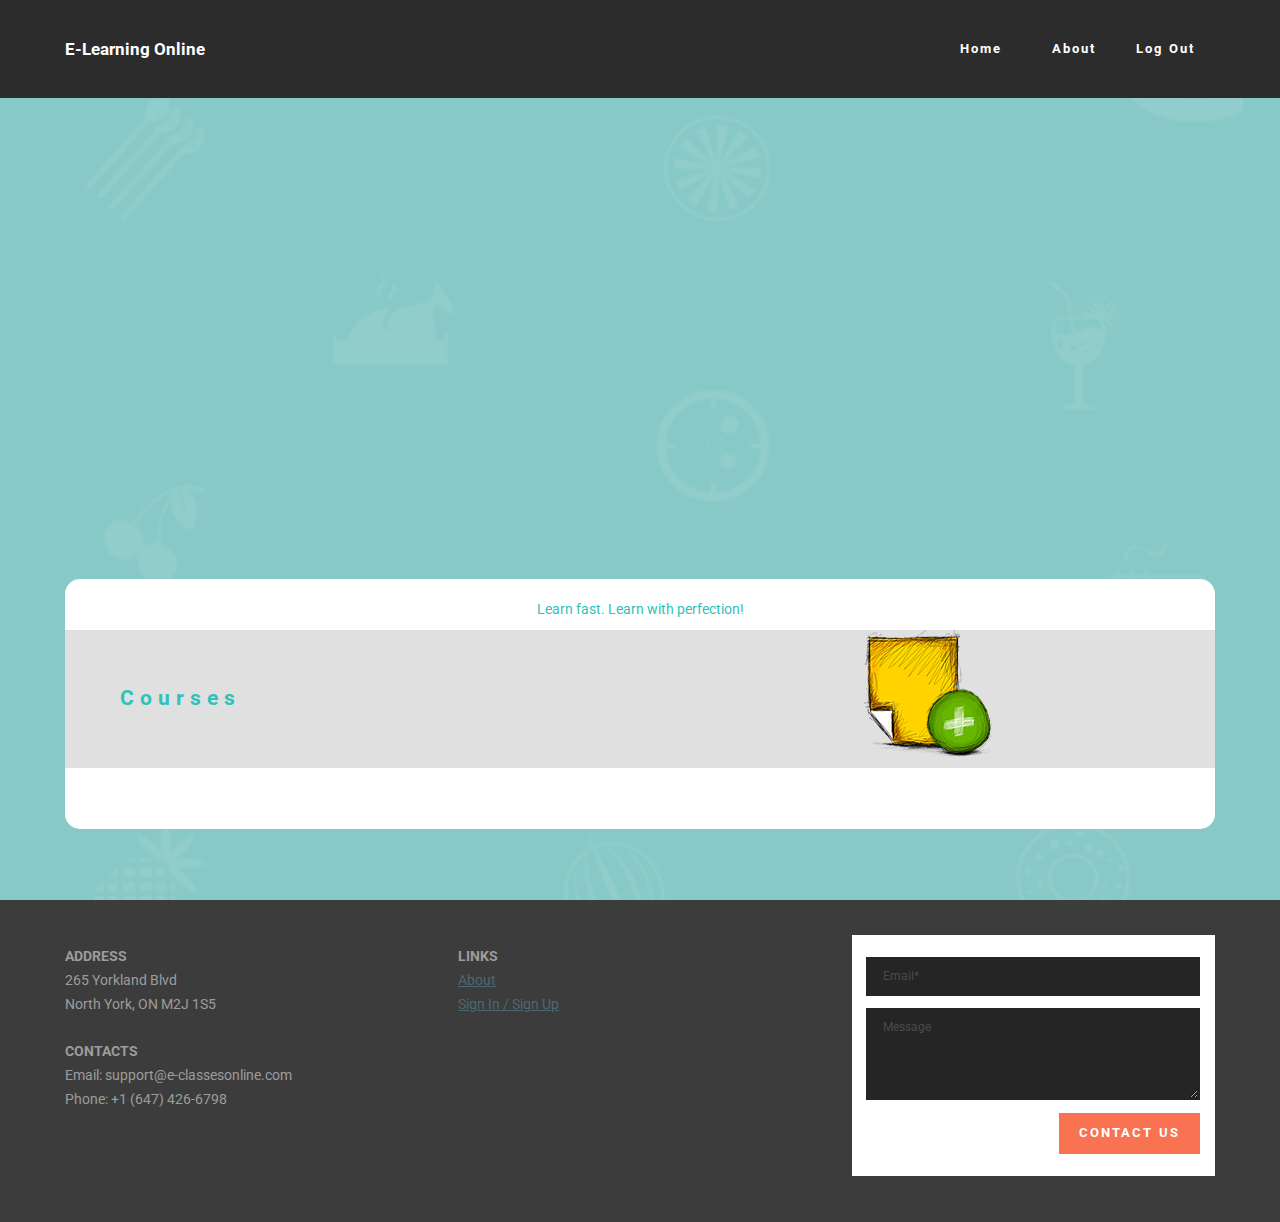
<file: WEB PROJECT/elearningfast/Teacher.html>
<!DOCTYPE html>
<html>
	<head>
		<title> Teacher </title>
		<!-- Site made with Mobirise Website Builder v1.9.10, http://mobirise.com -->
		<meta charset="UTF-8">
		<meta http-equiv="X-UA-Compatible" content="IE=edge">
		<meta name="generator" content="Mobirise v1.9.10, mobirise.com">
		<meta name="viewport" content="width=device-width, initial-scale=1">
		<meta name="description" content="">

		<!-- <link rel="stylesheet" href="https://fonts.googleapis.com/css?family=Roboto:700,400&amp;subset=cyrillic,latin,greek,vietnamese">-->
		<link rel="stylesheet" href="assets/bootstrap/css/bootstrap.min.css">
		<!--<link rel="stylesheet" href="assets/animate.css/animate.min.css">-->
		<link rel="stylesheet" href="assets/socicon/css/socicon.min.css">
		<link rel="stylesheet" href="assets/mobirise/css/style.css">
		<link rel="stylesheet" href="assets/mobirise/css/mbr-additional.css" type="text/css">

		<link rel="stylesheet" href="css/style1.css">

		<script type="text/javascript" src="http://www.parsecdn.com/js/parse-latest.js"></script>
		<!--<script type="text/javascript" src="js/index.js"></script>-->

	</head>

	<body>
		<!-- HEADER -->
		<section class="engine">
			<a rel="nofollow" href="index.html">E-Learning Online - Learning it fast</a>
		</section>
		<section class="mbr-navbar mbr-navbar--freeze mbr-navbar--absolute mbr-navbar--sticky mbr-navbar--auto-collapse" id="menu-1">
			<div class="mbr-navbar__section mbr-section">
				<div class="mbr-section__container container">
					<div class="mbr-navbar__container">
						<div class="mbr-navbar__column mbr-navbar__column--s mbr-navbar__brand">
							<a class="mbr-navbar__brand-link mbr-brand mbr-brand--inline text-white" href="index.html"> <span class="mbr-brand__name">E-Learning Online</span> </a>
						</div>
						<div class="mbr-navbar__hamburger mbr-hamburger text-white">
							<span class="mbr-hamburger__line"></span>
						</div>
						<div class="mbr-navbar__column mbr-navbar__menu">
							<nav class="mbr-navbar__menu-box mbr-navbar__menu-box--inline-right">
								<div class="mbr-navbar__column">
									<ul class="mbr-navbar__items mbr-navbar__items--right mbr-buttons mbr-buttons--freeze mbr-buttons--right btn-decorator mbr-buttons--active">
										<li class="mbr-navbar__item">
											<a class="mbr-buttons__link btn text-white" href="index.html">Home</a>
										</li>
										<li class="mbr-navbar__item">
											<a class="mbr-buttons__link btn text-white" href="#msg-box3-6">About</a>
										</li>
										<li class="mbr-navbar__item">
											<a class="mbr-buttons_link btn text-white" href="signin_up.html" id="logout">Log Out</a>
										</li>
									</ul>
								</div>
							</nav>
						</div>
					</div>
				</div>
			</div>
		</section>

		<!-- BODY -->
		<section class="mbr-box mbr-section mbr-section--relative mbr-section--fixed-size mbr-section--full-height mbr-section--bg-adapted mbr-parallax-background" id="header1-0" style="background-image: url(images/restaurant.png);">
			<div class="mbr-box__magnet mbr-box__magnet--sm-padding mbr-box__magnet--center-center">
				<div class="mbr-arrow mbr-arrow--floating text-center">
					<div class="mbr-section__container container" style="padding-top: 10px">
						<!--HEADER - WELCOME-->
						<div style="padding-bottom: 10px; padding-top: 10px;  background-color: white; border-radius:15px 15px 0px 0px" >
							<h1 id="display_user" style="font-size: 50px"></h1>
							<h6 id="idUser" hidden></h6>
							<p>
								<font color="#2DC2BC">Learn fast. Learn with perfection!</font>
							</p>
						</div>
						<!--BODY -->
						<!--SHOW THE CLASS REGISTERED -->
						<div style="padding-bottom: 10px; margin-bottom: 0px; background-color: #E0E0E0">
							<table width="100%">
								<tr>
									<td width="50%">
									<div align="left" style="padding-left: 55px">
										<h3><font color="#2DC2BC">Courses</font></h3>
										<div id="list_ClassReg"></div>
									</div></td>
									<td>
									<div align="center" >
										<span href="#" class="button" id="toggle-login" alt="Create a New Class" title="Create a New Class"><img  src="images/note_add.png"></span>
									</div></td>
								</tr>
							</table>
							<div id="login" hidden>
								<div id="triangle"></div>
								<h1>Create a New Class</h1>
								<div id="contentPop">
									<form id="regNewClass">
										<div align="center">
											<input type="text" id="nameClass" placeholder="Name of the New Class"/>
										</div>
										<br>
										<input type="submit" value="Create" />
									</form>										
								</div>
							</div>
						</div>
						<!--SHOW THE COMMENTS AND REPLY FOR EACH COURSE-->
						<div style="padding-bottom: 10px; padding-top: 10px;  background-color: white; border-radius:0px 0px 15px 15px" >
							<h1 id="Comments-Title"></h1>
							<div id="idClassComm" align="right" hidden>
								<br>
							</div>
							<div>
								<span href="#" class="button" id="toggle-comment" alt="Comment in this Class" title="Comment in this Class" hidden><img src="images/comment-edit.png"></span>
								<br>
								<h1></h1>
								<div id="comment-form" hidden>
									<div id="triangle"></div>
										<h1>New Comment</h1>
										<div  id="contentPop">
											<form id="regComment">
												<div align="center">
													<h4>Post your comment to this class:</h4><br />
													<h3>Title:</h3><br />
													<input id="TComment" type="text" required>
													<h3>Content:</h3><br />
													<textarea id="CComment" > </textarea>
												</div>
												<br>
												<input type="submit" value="Register" />
											</form>
										</div>
								</div>
								<div id="postComments" align="left" style="padding-left: 55px"></div>	
								<div id="answer-form" hidden>
									<div id="triangle"></div>
									<h1>New Reply</h1>
									<div  id="contentPop">
										<form id="regAnswer">
											<div align="center">
												<h4>Leave a Reply</h4>
												<h3>Title:</h3><br />
												<input id="TAnswer" type="text" value="" required>
												<div id="idClaComm" hidden></div>
												<h3>Content:</h3><br />
												<textarea id="CAnswer" > </textarea>
											</div>
											<br>
											<input type="submit" value="Save" />
										</form>
									</div>
								</div>	
								<div id="editCom-form" hidden>
									<div id="triangle"></div>
									<h1>Editing the comment:</h1>
									<div  id="contentPop">
										<form id="regEditComment">
											<div align="center">
												<h4>Editing the comment:</h4>
												<h3>Title:</h3><br />
												<input id="TEdiComment" type="text" value="" required>
												<h3>Content:</h3><br />
												<textarea id="CEdiComment" > </textarea>
												<div id="idCom" hidden></div>
											</div>
											<br>
											<input type="submit" value="Register" />
										</form>
									</div>
								</div>
								<div id="editAns-form" hidden>
									<div id="triangle"></div>
									<h1>Editing the reply:</h1>
									<div  id="contentPop">
										<form id="regEditAnswer">
											<div align="center">
												<h4> Editing the reply:</h4>
												<h3>Title:</h3><br />
												<input id="TEdiAnswer" type="text" value="" required>
												<h3>Content:</h3><br />
												<textarea id="CEdiAnswer" > </textarea>
												<div id="idAns" hidden></div>
											</div>
											<br>
											<input type="submit" value="Register" />
										</form>
									</div>
								</div>			
							</div>							
						</div>
					</div>
				</div>
			</div>
		</section>

		<!-- FOOTER -->
		<section class="mbr-section mbr-section--relative mbr-section--fixed-size" id="contacts3-3" style="background-color: rgb(60, 60, 60);">

			<div class="mbr-section__container container">
				<div class="mbr-contacts mbr-contacts--wysiwyg row">
					<div class="col-sm-8">
						<div class="row">
							<div class="col-sm-6">
								<p class="mbr-contacts__text">
									<strong>ADDRESS</strong>
									<br>
									265 Yorkland Blvd
									<br>
									North York, ON M2J 1S5
									<br>
									<br>
									<strong>CONTACTS</strong>
									<br>
									Email: support@e-classesonline.com
									<br>
									Phone: +1 (647) 426-6798
									<br>
								</p>
							</div>
							<div class="col-sm-6">
								<p class="mbr-contacts__text">
									<strong>LINKS</strong>
								</p>
								<ul class="mbr-contacts__list">
									<li>
										<a href="#msg-box3-6">About</a>
									</li>
									<li>
										<a href="signin_up.html" id="sign">Sign In / Sign Up</a>
									</li>
								</ul>
							</div>
						</div>
					</div>
					<div class="mbr-contacts__column col-sm-4">
						<form action="#" method="post" id="submit_form">

							<div class="form-group">
								<input type="email" id="contact_email" class="form-control input-sm input-inverse" name="email" placeholder="Email*">
							</div>

							<div class="form-group">
								<textarea id="contact_text" class="form-control input-sm input-inverse" name="message" placeholder="Message" rows="4"></textarea>
							</div>
							<div class="mbr-buttons mbr-buttons--right btn-inverse">
								<button type="submit" class="mbr-buttons__btn btn btn-danger" id="contact_btn">
									CONTACT US
								</button>
							</div>
						</form>
					</div>
				</div>
			</div>
		</section>

		<script src="assets/jquery/jquery.min.js"></script>
		<script src="assets/bootstrap/js/bootstrap.min.js"></script>
		<script src="assets/jquery-parallax/jquery.parallax.js"></script>
		<script src="assets/mobirise/js/script.js"></script>
		<script type="text/javascript">
			Parse.initialize("dZAfQ7v9o7rkWn8dXFJZUqE2AJCVCtJ4xa9jP9OA", "qMeO2AQc2SHgiyn8DgNBB3oVGn2XSnWuZS1C6jR9");
			var Comment = Parse.Object.extend("Comment");
			var Answer = Parse.Object.extend("Answer");
			var Class = Parse.Object.extend("Class");
			var idUser;
			var List_Class_Reg = new Array();

			//SHOW OR HIDE THE POP UP - REGISTER THE NEW CLASS
			$('#toggle-login').click(function() {
				if ($('#login').is(':hidden'))
					$('#login').show();
				else
					$('#login').hide();
			});

			//SHOW OR HIDE THE POP UP - REGISTER THE COMMENT
			$('#toggle-comment').click(function() {
				var b = $('#Comments-Title').html();
				if ($('#comment-form').is(':hidden'))
					if (b == "")
						alert("Please, Select a Class");
					else
						$('#comment-form').show();
				else
					$('#comment-form').hide();
			});
			
			//SHOW OR HIDE THE POP UP - REGISTER THE REPLY
			function BtnAnswer(clicked_id) {
				if ($('#answer-form').is(':hidden')) {
					$('#answer-form').show();
					$("#idClaComm").html(clicked_id);
				} else
					$('#answer-form').hide();
			}		
		
			/******* CHECK USER LOG IN ********/
			function checkLogIn() {
				var user = Parse.User.current();
				user.fetch().then(function(fetchedUser) {
					var name = fetchedUser.get("Name");
					if (name) {
						$("#display_user").html("Welcome " + name);
					} else {
						window.open("index2.html", "_self");
					}
				}, function(error) {
					//Handle the error
				});

				if (Parse.User.current()) {
					$("#idUser").html("Welcome cc: " + user.id);
					idUser = user.id;
				}

			};

			checkLogIn();

			/******* LOG OUT ********/
			$("#logout").click(function(event) {
				Parse.User.logOut();
				alert("You are logout");
				window.open("main.html", "_self");
				checkLogIn();
			});

			/****** GETTING ALL CLASSES AVAILABLE ********/
			function getClass() {
				var query = new Parse.Query("Class");
				query.find({
					success : function(results) {
						var output = "";
						output += '<select id="options" name="class">';
						for (var i in results) {
							var title = results[i].get("Name");
							List_Class_Reg[i] = title;
							output += '<option value="' + results[i].get("objectId") + '"> ' + title + '</option><br>';
						}
						output += '</select>';
						$("#list_class").html(output);
					},
					error : function(error) {
						console.log("Query Error: " + error.message);
					}
				});
			}

			getClass();

			/****** CLASS - REGISTER ********/
			$("#regNewClass").submit(function(event) {
				event.preventDefault();
				var classes = new Parse.Object.extend("Class");
				var name =  $("#nameClass").val();
				var user = Parse.User.current();
				var newRegister = new classes();
				var idClass;
				
  				var exis = false;

				for (var j = 0; j < List_Class_Reg.length; j++) {
					if (List_Class_Reg[j] == name)
						exis = true;
				}
				
				$('#login').hide();
				if (exis)
					alert('Sorry, there is a class with that name');
				else {
					newRegister.set("idUser", user);
					newRegister.set("Name", name);
					newRegister.save(null, {
						success : function(newClass) {		
							alert('Successful Registration');
							regClassT(newClass.id);
						}
					});
					
				}				
			});
			
			function regClassT(idClass){
				var user = Parse.User.current();
				var Register = new Parse.Object.extend("Register");
				var newRegistro = new Register();
				var regClass = new Class({id : idClass});
								
				newRegistro.set("idUser", user);
				newRegistro.set("idClass", regClass);
				newRegistro.save();
			}

			/****** GETTING CLASSES - REGISTER ********/
			function getClassReg() {
				var query = new Parse.Query("Register");
				var title,
				    j = 0;
				query.include("User");
				query.include("Class");
				query.find({
					success : function(results) {
						var output1 = "";
						output1 += '<ul>';
						for (var i in results) {
							var idclass = results[i].get("idClass");
							var user = results[i].get("idUser");
							title = idclass.get("Name");
							var id = idclass.get("objectId");
							if (idUser == user.id) {
								output1 += '<li style="list-style:none">';
								output1 += '<div class="btn-decorator"><a class="mbr-buttons__link btn text-black" style="aling:left" href="' + results[i].get("idClass").id + '">';
								output1 += '<span style="font-size: 18px" >' + title + '<span></a></div>';
								output1 += '</li>';
								List_Class_Reg[j] = title;
								j++;
							}
						}
						output1 += '</ul>';
						$("#list_ClassReg").html(output1);
						$('#toggle-login').show();
					},
					error : function(error) {
						console.log("Query Error: " + error.message);
					}
				});
			}

			getClassReg();

			/****** GETTING COMMENTS IN EACH COURSE ********/
			$("#list_ClassReg").on("click", "a", function(event) {
				event.preventDefault();
				var id;
				var ban = true;
				var output = '<table width="80%">';
				var titleco = "";
				var idClic = $(this).attr("href");
				var query = new Parse.Query("Comment");
				query.include("user");
				query.find({
					success : function(results) {
						for (var i = 0; i < results.length; i++) {
							var idC = results[i].get("idClass");
							var b = true;
							if (idClic == results[i].get("idClass").id) {
								ban = false;
								var titleco = "Comments of " + idC.get("Name");
								var title = results[i].get("title");
								var content = results[i].get("content");
								var clike = results[i].get("Like");
								var user = results[i].get("user");
								var name = user.get("Name");
								var fecha = results[i].get("createdAt");
								id = results[i].id;
								idan = "Answer" + id;
								output += '<tr><td colspan="5"><font style="color: red " size=6">' + title + '</font><i><b><font color="black" size=3>, By: </b>' + name + '</font></i></span></td></tr>';
								output += '<tr><td colspan="5"><h5>Date: ' + fecha + '</h5><br></td></tr>';
								output += '<tr><td colspan="5"><label>' + content + '</label></td></tr><tr>';
								output += '<td><button id="' + id + '" value ="' + clike + '" onClick="BtnAnswer(this.id)" style="background-color: white; border: 0"><img src="images/note_edit.png" alt="Leave a Reply" title="Leave a Reply"></button>';
								output += '<button id="' + id + '" value ="' + clike + '" onClick="Like(this.id)" style="background-color: white; border: 0"><span id="test' + id + '">' + clike + ' ' + '</span><img src="images/favourites.png" alt="Like" title="Like"></button>';
								output += '<button id="' + id + '" value ="' + clike + '" onClick="ViewAnswer(this.id)" style="background-color: white; border: 0" ><img src="images/eye.png" alt="View all replies" title="View all replies"></button>';
								output += '<button id="' + id + '" onClick="DeleteComment(this.id)" style="background-color: white; border: 0"><img src="images/delete-big.png" alt="Delete comment" title="Delete comment"></button>';
								output += '<button id="' + id + '" onClick="EditComment(this.id)" style="background-color: white; border: 0"><img src="images/comment-edit-icon.png" alt="Edit comment" title="Edit comment"></button></td></tr><tr><td><h1></h1></td></tr>';
								output += '<tr><td colspan="5"><div id="' + idan + '" style="padding-left: 35px" hidden></div><br></td></tr><tr><td><h1><br></h1></td></tr>';
							}
						}
						output += "</table>";
						if (ban)
							$("#Comments-Title").html("There are not comments yet - Pressed on New Comment for you to be the first");
						else {
							$("#Comments-Title").html(titleco);
						}
						$("#postComments").html(output);
						$("#idClassComm").html(idClic);
						$("#toggle-comment").show();
					},
					error : function(error) {
						console.log("Find post query error: " + error.message);
					}
				});
			});



			function ViewAnswer(clicked_id) {
				event.preventDefault();				
				if ($('#Answer' + clicked_id).is(':hidden')) {
					$('#Answer' + clicked_id).show();
				var outAns = '<table width="80%">';
				var id;
				var query = new Parse.Query("Answer");
				query.include("user");
				query.find({
					success : function(results) {
						for (var i = 0; i < results.length; i++) {
							if (clicked_id == results[i].get("idComment").id) {
								var title = results[i].get("title");
								var content = results[i].get("content");
								var clike = results[i].get("Like");
								var user = results[i].get("user");
								var name = user.get("Name");
								var fecha = results[i].get("createdAt");
								id = results[i].id;
								outAns += '<tr><td colspan="3"><font style="color: #003399 " size=4">' + title + '</font><i><b><font color="black" size=2>, By: </b>' + name + '</font></i></span></td></tr>';
								outAns += '<tr><td colspan="3"><h6>Date: ' + fecha + '</h6><br></td></tr>';
								outAns += '<tr><td colspan="3"><label>' + content + '</label></td></tr><tr>';
								outAns += '<td><button id="' + id + '" value ="' + clike + '" onClick="LikeAns(this.id)" style="background-color: white; border: 0"><span id="testAns' + id + '">' + clike + ' ' + '</span><img src="images/favourites.png" alt="Like" title="Like"></button>';
								outAns += '<button id="' + id + '" onClick="Delete(this.id)" style="background-color: white; border: 0"><img src="images/delete-big.png" alt="Delete comment" title="Delete comment"></button>';
								outAns += '<button id="' + id + '" onClick="EditAns(this.id)" style="background-color: white; border: 0"><img src="images/comment-edit-icon.png" alt="Edit comment" title="Edit comment"></button></td></tr>';
								outAns += '<tr><td><h3><br></h3></tr></td>'
							}
						}
						outAns += "</table>";
						$("#Answer" + clicked_id).html(outAns);
					},
					error : function(error) {
						console.log("Find post query error: " + error.message);
					}
				});
			} else
			$('#Answer' + clicked_id).hide();
			}

			function Like(clicked_id) {
				event.preventDefault();
				var comment = new Comment();
				var clike = document.getElementById(clicked_id).value;
				clike++;
				comment.id = clicked_id;
				comment.set("Like", clike);
				comment.save(null, {
					success : function(comment) {
						getClassReg();
						$("#test" + clicked_id).html(clike);
					},
				});
			}
			
			function LikeAns(clicked_id) {
				event.preventDefault();
				var answer = new Answer();
				var clike = document.getElementById(clicked_id).value;
				clike++;
				answer.id = clicked_id;
				answer.set("Like", clike);
				answer.save(null, {
					success : function(answer) {
						getClassReg();
						$("#testAns" + clicked_id).html(clike);
					},
				});
			}

			$("#regComment").submit(function(event) {
				event.preventDefault();
				// Prevent refreshing after submitting
				var idCComm = $("#idClassComm").html();
				var tComment = $("#TComment").val();
				var cComment = $("#CComment").val();
				var ClassComment = new Class({
					id : idCComm
				});
				var user = Parse.User.current();

				// Builds the comment object
				var comment = new Comment();
				comment.set("user", user);
				comment.set("Like", 0);
				comment.set("title", tComment);
				comment.set("content", cComment);
				comment.set("idClass", ClassComment);
				comment.save({
					success : function(object) {
						$('#comment-form').hide();
						alert('You are registered in this class');
						console.log("Comment saved: " + tComment);
					},
					error : function(obj, error) {// When saving, error function gets the obj you are trying to save and error
						console.log("Comment save error: " + error.message);
					}
				});
			});




			$("#regAnswer").submit(function(event) {
				event.preventDefault();
				// Prevent refreshing after submitting
				var clicked_id = $("#idClaComm").html();
				var tAnswer = $("#TAnswer").val();
				var cAnswer = $("#CAnswer").val();
				var comment = new Comment({
					id : clicked_id
				});
				var user = Parse.User.current();
				// Builds the comment object
				var answer = new Answer();
				answer.set("user", user);
				answer.set("Like", 0);
				answer.set("title", tAnswer);
				answer.set("content", cAnswer);
				answer.set("idComment", comment);
				answer.save({
					success : function(object) {
						$('#answer-form').hide();
						alert('You are registered a comment');
						console.log("Comment saved: " + tAnswer);
					},
					error : function(obj, error) {// When saving, error function gets the obj you are trying to save and error
						console.log("Comment save error: " + error.message);
					}
				});
			});

			function Delete(clicked_id) {
				var query = new Parse.Query(Answer);
				query.get(clicked_id, {
					success : function(myObj) {
						alert('You are delete a comment');
						myObj.destroy({});
					},
					error : function(object, error) {
						console.log("Comment save error: " + error.message);
					}
				});
			}

			function DeleteComment(clicked_id) {

				
				var queryAns = new Parse.Query(Answer);
				queryAns.include("Comment");
				queryAns.find({
					success : function(results) {
						for (var i = 0; i < results.length; i++) {
							var ver = results[i].get("idComment").id;
							if (clicked_id == results[i].get("idComment")) {
								Delete(results[i].id);
							}
						}
					}
				});
				
				var query = new Parse.Query(Comment);
				query.get(clicked_id, {
					success : function(myObj) {
						alert('You are delete a comment');
						myObj.destroy({});
					},
					error : function(object, error) {
						console.log("Comment save error: " + error.message);
					}
				});
				

			};

			function EditAns(clicked_id) {
				event.preventDefault();
				if ($('#editAns-form').is(':hidden')) {
					$('#editAns-form').show();
					$("#idAns").html(clicked_id);				
					var query = new Parse.Query("Answer");
					query.find({
						success : function(results) {
							for (var i = 0; i < results.length; i++) {
								if (clicked_id == results[i].id) {
									var title = results[i].get("title");
									var content = results[i].get("content");
									document.getElementById("TEdiAnswer").value = title;
									document.getElementById("CEdiAnswer").value = content;
									$("#idAns").html(clicked_id);
								}
							}
						},
						error : function(object, error) {
							console.log("Comment save error: " + error.message);
						}
					});
				} else
					$('#editAns-form').hide();
			}


			$("#regEditAnswer").submit(function(event) {
				event.preventDefault();
				// Prevent refreshing after submitting
				idAnsw = $("#idAns").html();
				var tAnswer = $("#TEdiAnswer").val();
				var cAnswer = $("#CEdiAnswer").val();
				var query = new Parse.Query(Answer);
				query.equalTo("objectId", idAnsw);
				query.first({
					success : function(Answer) {
						Answer.save(null, {
							success : function(answer) {
								answer.set("title", tAnswer);
								answer.set("content", cAnswer);
								answer.save();
								$('#editAns-form').hide();
								alert('You are update');
								console.log("Comment saved: " + tAnswer);
							}
						});
					},
					error : function(obj, error) {
						console.log("Comment save error: " + error.message);
					}
				});
			});

			function EditComment(clicked_id) {
				event.preventDefault();
				if ($('#editCom-form').is(':hidden')) {
					$('#editCom-form').show();
					$("#idCom").html(clicked_id);
					var query = new Parse.Query("Comment");
					query.find({
						success : function(results) {
							for (var i = 0; i < results.length; i++) {
								if (clicked_id == results[i].id) {
									var title = results[i].get("title");
									var content = results[i].get("content");
									document.getElementById("TEdiComment").value = title;
									document.getElementById("CEdiComment").value = content;
									$("#idCom").html(clicked_id);
								}
							}
						},
						error : function(object, error) {
							console.log("Comment save error: " + error.message);
						}
					});
				} else
					$('#editCom-form').hide();
			}


			$("#regEditComment").submit(function(event) {
				event.preventDefault();
				// Prevent refreshing after submitting
				idComm = $("#idCom").html();
				var tComment = $("#TEdiComment").val();
				var cComment = $("#CEdiComment").val();
				var query = new Parse.Query(Comment);
				query.equalTo("objectId", idComm);
				query.first({
					success : function(Comment) {
						Comment.save(null, {
							success : function(comment) {
								comment.set("title", tComment);
								comment.set("content", cComment);
								comment.save();
								$('#editCom-form').hide();
								alert('You are update');
								console.log("Comment saved: " + tComment);
							}
						});
					}
				});
			});

			var Contact = Parse.Object.extend("Contact");

			$("#submit_form").submit(function(event) {
				event.preventDefault();
				var contact_email = $("#contact_email").val();
				var contact_text = $("#contact_text").val();

				var newMessage = new Contact();
				newMessage.set("email", contact_email);
				newMessage.set("text", contact_text);

				newMessage.save({
					success : function() {
						alert("Thanks for contact us.");
						document.getElementById('contact_email').value = "";
						document.getElementById('contact_text').value = "";

					},
					error : function(error) {
						console.log("Error: " + error.message);
					}
				});
			});

			$('#sign').click(function() {
				window.close("index.html");
			});
		</script>

	</body>
</html>
</file>
<file: ELearning_Fast_Web/assets/mobirise/css/style.css>
html {
  position: relative;
  min-height: 100%;
}
.mbr-transparent {
  opacity: 0;
  filter: alpha(opacity=0);
}
.mbr-fullscreen {
  width: 100%;
}
.mbr-background-video,
.mbr-background-video-preview {
  bottom: 0;
  left: 0;
  overflow: hidden;
  position: absolute;
  right: 0;
  top: 0;
}
.mbr-parallax-background,
.mbr-background {
  background-attachment: fixed !important;
  background-position: 50% 0;
  background-repeat: no-repeat;
  background-size: cover !important;
}
.mbr-hidden-scrollbar .mbr-parallax-background {
  background-size: auto 130%;
}
.mobile .mbr-parallax-background {
  background-attachment: scroll !important;
}
.mbr-background {
  background-attachment: scroll !important;
}
.is-builder .animated {
  -webkit-animation-name: none !important;
  animation-name: none !important;
}
.content-1 {
  overflow: hidden;
  padding: 0 20px;
  position: relative;
  text-align: center;
}
.content-1 .container {
  padding: 57px 0 79px;
  position: relative;
  z-index: 3;
}
.content-1 h2 {
  line-height: 1.5em;
  margin: 0;
  padding: 26px 0 4px;
}
.content-1 h2 + h2 {
  margin-top: -31px;
}
.content-1 p {
  color: #777;
  font-size: 17px;
  line-height: 27px;
  margin-bottom: 0;
  padding-bottom: 10px;
  padding-top: 29px;
  position: relative;
  text-align: left;
}
.content-1 p + p {
  margin-top: -10px;
  padding-top: 0;
}
.content-1 h2 + p {
  padding-top: 20px;
}
.content-1 .group {
  margin-top: 0;
  padding: 36px 0 14px;
}
@media (max-width: 530px) {
  .content-1 .group .btn {
    display: block;
  }
  .content-1 .group .btn + .btn {
    margin: 12px 0 0;
  }
}
@media (min-width: 531px) {
  .content-1 .group {
    line-height: 67px;
    padding: 29px 0 9px;
  }
  .content-1 .group .btn {
    margin-right: 10px;
    position: relative;
    left: 5px;
  }
}
.content-1 div + .group,
.content-1 h2 + .group,
.content-1 p + .group {
  padding-top: 20px;
}
@media (max-width: 530px) {
  .content-1 div + .group,
  .content-1 h2 + .group,
  .content-1 p + .group {
    padding-top: 27px;
  }
}
.content-1 .row > div {
  display: block;
  float: none;
  margin-left: auto;
  margin-right: auto;
}
@media (min-width: 768px) {
  .content-1.left {
    text-align: left;
  }
  .content-1.left .row > div {
    margin-left: 0;
  }
  .content-1.left p:before {
    left: 0;
    margin-left: 0;
  }
}
.content-1.dark {
  background: #3c3c3c;
  color: #fff;
}
.content-1.dark p {
  color: #fff;
}
.content-1.dark p:before {
  background: #fff;
}
.content-1.dark .btn-default {
  border-color: #fff;
  color: #fff;
}
.content-1.dark .btn-default:hover,
.content-1.dark .btn-default:focus,
.content-1.dark .btn-default.focus,
.content-1.dark .btn-default:active,
.content-1.dark .btn-default.active,
.open > .dropdown-toggle.content-1.dark .btn-default {
  background-color: #fff;
  border-color: #fff;
  color: #252525;
}
@media (min-width: 768px) {
  .content-1.extended {
    padding: 0 5px;
  }
}
.content-1.extended .container {
  padding: 93px 0 83px;
}
.content-1.extended .group {
  padding-bottom: 10px;
}
.content-1.extended h2 {
  margin-top: -36px;
}
.content-1.extended h2 + h2 {
  margin-top: -31px;
}
@media (min-width: 768px) {
  .content-1.extended .container {
    padding-bottom: 82px;
  }
  .content-1.extended .row {
    display: table;
    margin: 0;
    table-layout: fixed;
    width: 100%;
  }
  .content-1.extended .row > div {
    display: table-cell;
    float: none;
    padding-left: 0;
    padding-right: 41px;
    text-align: center;
    vertical-align: middle;
  }
  .content-1.extended .row > div.img {
    vertical-align: top;
  }
  .content-1.extended .group {
    padding-bottom: 11px;
    position: relative;
    right: -5px;
  }
  .content-1.extended h2 {
    left: 6px;
    margin-top: -35px !important;
    padding-bottom: 26px;
    position: relative;
    text-align: center;
  }
  .content-1.extended h2 + h2 {
    margin-top: -51px !important;
  }
  .content-1.extended p + .group,
  .content-1.extended h2 + .group,
  .content-1.extended div + .group {
    margin-top: -6px;
    padding-top: 0;
  }
  .content-1.extended .img + div h2 {
    margin-top: -36px !important;
  }
  .content-1.extended p {
    margin: 0;
    padding-bottom: 35px;
    padding-top: 0;
    text-align: left;
  }
  .content-1.extended p + p {
    margin-top: -35px;
  }
  .content-1.extended h2 + p {
    margin-top: -6px;
  }
  .content-1.extended iframe,
  .content-1.extended img {
    margin-bottom: 11px;
  }
}
@media (min-width: 768px) and (min-width: 768px) and (max-width: 990px) {
  .content-1.extended p + .group,
  .content-1.extended h2 + .group,
  .content-1.extended div + .group {
    margin-top: 2px;
  }
}
@media (min-width: 768px) and (max-width: 990px) {
  .content-1.extended .group .btn {
    display: block;
    margin-right: 0;
  }
  .content-1.extended .group .btn + .btn {
    margin: 10px 0 0;
  }
}
.content-1.extended .img {
  padding-bottom: 16px;
}
.content-1.extended .img iframe {
  width: 100% !important;
}
.content-1.extended .img img {
  max-width: 100%;
}
.content-1.extended .img + div h2 {
  margin-top: 0;
}
.content-1.extended .img + div h2 + h2 {
  margin-top: -31px;
}
.content-1.extended .img + div p {
  text-align: left;
}
@media (min-width: 768px) {
  .content-1.extended .img {
    padding-bottom: 0;
    padding-left: 0;
    padding-right: 41px !important;
  }
  .content-1.extended .img img,
  .content-1.extended .img iframe {
    float: right;
  }
  .content-1.extended .img + div {
    padding: 0 0 0 15px;
    text-align: left;
  }
  .content-1.extended .img + div h2 {
    left: -1px;
    text-align: left;
  }
  .content-1.extended .img + div h2 + h2 {
    margin-top: -53px !important;
  }
  .content-1.extended .img + div .group {
    left: -5px;
    right: auto;
  }
}
.content-1.extended div + .img {
  padding: 42px 15px 10px 15px;
}
@media (min-width: 768px) {
  .content-1.extended div + .img {
    padding: 0 0 0 15px !important;
  }
  .content-1.extended div + .img img,
  .content-1.extended div + .img iframe {
    float: left;
  }
}
@media (min-width: 768px) {
  .content-1.extended.left .row > div {
    text-align: left;
  }
  .content-1.extended.left .row > div h2 {
    left: -1px;
    text-align: left;
  }
  .content-1.extended.left .row > div p {
    text-align: left;
  }
  .content-1.extended.center .row > div {
    text-align: center;
  }
  .content-1.extended.center .row > div h2 {
    left: 0;
    text-align: center;
  }
  .content-1.extended.center .row > div p {
    text-align: left;
  }
  .content-1.extended.right .row > div {
    text-align: right;
  }
  .content-1.extended.right .row > div h2 {
    left: 6px;
    text-align: right;
  }
  .content-1.extended.right .row > div p {
    text-align: right;
  }
}
.msgbox-1 {
  overflow: hidden;
  padding: 0 20px;
  position: relative;
}
.msgbox-1 .container {
  padding: 41px 0 29px;
  position: relative;
  z-index: 3;
}
@media (max-width: 767px) {
  .msgbox-1 .container {
    padding: 67px 0 78px;
    text-align: center;
  }
}
.msgbox-1 .row > div + div {
  line-height: 67px;
}
@media (max-width: 767px) {
  .msgbox-1 .row > div + div {
    padding-bottom: 3px;
    padding-top: 23px;
  }
}
@media (max-width: 480px) {
  .msgbox-1 .row > div + div {
    padding-bottom: 15px;
    padding-top: 37px;
  }
}
.msgbox-1 h1,
.msgbox-1 h2 {
  letter-spacing: 4px;
  line-height: 33px;
  margin-bottom: 11px;
  margin-top: 10px;
}
.msgbox-1 h1 + h1,
.msgbox-1 h2 + h1,
.msgbox-1 h1 + h2,
.msgbox-1 h2 + h2 {
  margin-top: -11px;
}
@media (max-width: 767px) {
  .msgbox-1 h1,
  .msgbox-1 h2 {
    line-height: 1.5em;
    margin-bottom: 0;
  }
  .msgbox-1 h1 + h1,
  .msgbox-1 h2 + h1,
  .msgbox-1 h1 + h2,
  .msgbox-1 h2 + h2 {
    margin-top: -1px;
  }
}
.msgbox-1 p {
  color: #777;
  font-size: 17px;
  line-height: 27px;
  margin-bottom: 0;
  padding-bottom: 13px;
  padding-top: 16px;
  text-align: left;
}
.msgbox-1 p + p {
  margin-top: -13px;
  padding-top: 0;
}
@media (max-width: 767px) {
  .msgbox-1 p {
    padding-top: 20px;
  }
}
.msgbox-1 .btn {
  margin-top: -14px;
  margin-right: 10px;
}
@media (max-width: 480px) {
  .msgbox-1 .btn {
    display: block;
  }
  .msgbox-1 .btn + .btn {
    margin-top: 12px;
  }
}
.msgbox-1.dark {
  background: #3c3c3c;
  color: #fff;
}
.msgbox-1.dark p {
  color: #fff;
}
.msgbox-1.dark .btn-default {
  border-color: #fff;
  color: #fff;
}
.msgbox-1.dark .btn-default:hover,
.msgbox-1.dark .btn-default:focus,
.msgbox-1.dark .btn-default.focus,
.msgbox-1.dark .btn-default:active,
.msgbox-1.dark .btn-default.active,
.open > .dropdown-toggle.msgbox-1.dark .btn-default {
  background-color: #fff;
  border-color: #fff;
  color: #252525;
}
.content-2 {
  overflow: hidden;
  padding: 71px 20px 70px;
  position: relative;
}
.content-2.col-5 .row > div {
  position: relative;
  min-height: 1px;
  padding-left: 15px;
  padding-right: 15px;
}
@media (min-width: 768px) {
  .content-2.col-5 .row > div {
    display: inline-block;
    float: none;
    vertical-align: top;
    width: 33%;
  }
}
@media (min-width: 992px) {
  .content-2.col-5 .row > div {
    float: left;
    width: 20%;
  }
}
@media (min-width: 992px) {
  .content-2.col-5 {
    padding-top: 75px;
  }
  .content-2.col-5 .thumbnail h3 {
    margin-top: 15px;
  }
  .content-2.col-5 .thumbnail h3 + h3 {
    margin-top: -33px;
  }
}
.content-2.col-4 .row > div {
  position: relative;
  min-height: 1px;
  padding-left: 15px;
  padding-right: 15px;
}
@media (min-width: 768px) {
  .content-2.col-4 .row > div {
    float: left;
    width: 50%;
  }
}
@media (min-width: 992px) {
  .content-2.col-4 .row > div {
    float: left;
    width: 25%;
  }
}
.content-2.col-3 .row > div {
  position: relative;
  min-height: 1px;
  padding-left: 15px;
  padding-right: 15px;
}
@media (min-width: 768px) {
  .content-2.col-3 .row > div {
    float: left;
    width: 33.33333333%;
  }
}
@media (min-width: 992px) {
  .content-2.col-3 {
    padding-top: 64px;
  }
  .content-2.col-3 .thumbnail h3 {
    margin-top: 4px;
  }
  .content-2.col-3 .thumbnail h3 + h3 {
    margin-top: -33px;
  }
  .content-2.col-3 .thumbnail .group {
    margin-top: 37px;
  }
}
.content-2.col-2 .row > div {
  position: relative;
  min-height: 1px;
  padding-left: 15px;
  padding-right: 15px;
}
@media (min-width: 768px) {
  .content-2.col-2 .row > div {
    float: left;
    width: 50%;
  }
}
@media (min-width: 992px) {
  .content-2.col-2 {
    padding-top: 48px;
  }
  .content-2.col-2 .thumbnail > img {
    width: 100%;
    max-width: 300px;
  }
  .content-2.col-2 .thumbnail h3 {
    margin-top: -14px;
    margin-bottom: 20px;
    font-size: 25px;
    letter-spacing: 6px;
    line-height: 1.5em;
  }
  .content-2.col-2 .thumbnail h3 + h3 {
    margin-top: -19px;
  }
  .content-2.col-2 .thumbnail p {
    font-size: 17px;
    line-height: 27px;
  }
  .content-2.col-2 .thumbnail .btn {
    padding: 16px 27px;
    font-size: 18px;
    line-height: 1.3333333;
    border-radius: 0px;
    font-size: 14px;
    letter-spacing: 2px;
  }
}
@media (max-width: 767px) {
  .content-2 {
    padding: 0 20px;
  }
  .content-2 .row > div {
    -webkit-box-shadow: inset 0 1px 1px rgba(10, 10, 10, 0.06);
    box-shadow: inset 0 1px 1px rgba(10, 10, 10, 0.06);
  }
  .content-2.dark .row > div {
    -webkit-box-shadow: inset 0 1px 1px rgba(0, 0, 0, 0.2);
    box-shadow: inset 0 1px 1px rgba(0, 0, 0, 0.2);
  }
}
@media (min-width: 768px) and (max-width: 991px) {
  .content-2.col-5 {
    padding-top: 70px;
  }
  .content-2.col-5 .row > div + div + div + div {
    margin-top: 50px;
  }
  .content-2.col-5 .thumbnail h3 {
    margin-top: 10px;
  }
  .content-2.col-5 .thumbnail h3 + h3 {
    margin-top: -33px;
  }
  .content-2.col-4 {
    padding: 64px 20px 70px;
  }
  .content-2.col-4 .row > div + div + div {
    margin-top: 39px;
  }
  .content-2.col-4 .thumbnail h3 {
    margin-top: 4px;
    margin-bottom: 32px;
  }
  .content-2.col-4 .thumbnail h3 + h3 {
    margin-top: -33px;
  }
  .content-2.col-4 .thumbnail .group {
    margin-top: 37px;
  }
  .content-2.col-3 {
    padding-top: 73px;
  }
  .content-2.col-3 .thumbnail h3 {
    margin-top: 12px;
    margin-bottom: 33px;
  }
  .content-2.col-3 .thumbnail h3 + h3 {
    margin-top: -33px;
  }
  .content-2.col-3 .thumbnail .group {
    margin-top: 36px;
  }
  .content-2.col-2 {
    padding-top: 64px;
  }
  .content-2.col-2 .thumbnail h3 {
    margin-top: 4px;
    margin-bottom: 33px;
  }
  .content-2.col-2 .thumbnail h3 + h3 {
    margin-top: -34px;
  }
  .content-2.col-2 .thumbnail .group {
    margin-top: 36px;
  }
}
.content-2 .container {
  padding: 0;
  position: relative;
  z-index: 3;
}
.content-2 .row {
  margin-left: -24px;
  margin-right: -24px;
}
.content-2 .thumbnail {
  background: none;
  border: 0;
  margin-bottom: 0;
  padding-bottom: 0;
  padding-left: 0;
  padding-right: 0;
  text-align: center;
}
@media (max-width: 767px) {
  .content-2 .thumbnail {
    padding-top: 52px;
    padding-bottom: 65px;
    margin-bottom: 0;
  }
}
@media (max-width: 480px) {
  .content-2 .thumbnail {
    padding-bottom: 70px;
  }
}
.content-2 .thumbnail > img {
  max-width: 50%;
}
@media (max-width: 767px) {
  .content-2 .thumbnail > img {
    width: 100%;
    max-width: 300px;
  }
}
.content-2 .thumbnail h3 {
  font-size: 16px;
  letter-spacing: 1px;
  margin-bottom: 32px;
  margin-top: 11px;
}
.content-2 .thumbnail h3 + h3 {
  margin-top: -32px;
}
@media (max-width: 767px) {
  .content-2 .thumbnail h3 {
    font-size: 25px;
    letter-spacing: 6px;
    line-height: 1.5em;
    margin-bottom: 20px;
    margin-top: -14px;
  }
  .content-2 .thumbnail h3 + h3 {
    margin-top: -21px;
  }
}
.content-2 .thumbnail p {
  color: #999;
  font-size: 16px;
  line-height: 26px;
  text-align: left;
}
.content-2 .thumbnail p + p {
  margin-top: -10px;
}
@media (max-width: 767px) {
  .content-2 .thumbnail p {
    font-size: 17px;
    line-height: 27px;
  }
}
.content-2 .thumbnail .group {
  line-height: 43px;
  margin-bottom: 14px;
  margin-top: 33px;
  text-align: center;
}
@media (max-width: 767px) {
  .content-2 .thumbnail .group {
    margin-top: 29px;
    line-height: 67px;
  }
}
@media (max-width: 480px) {
  .content-2 .thumbnail .group {
    margin-top: 37px;
  }
}
@media (max-width: 767px) {
  .content-2 .thumbnail .btn {
    padding: 16px 27px;
    font-size: 18px;
    line-height: 1.3333333;
    border-radius: 0px;
    font-size: 14px;
    letter-spacing: 2px;
    margin-right: 9px;
  }
}
@media (max-width: 480px) {
  .content-2 .thumbnail .btn {
    display: block;
    margin-right: 0;
  }
  .content-2 .thumbnail .btn + .btn {
    margin-top: 12px;
  }
}
.content-2.simple h3 {
  margin-top: 0 !important;
  margin-bottom: 31px !important;
}
.content-2.simple h3 + h3 {
  margin-top: -30px !important;
}
.content-2.simple.col-5 {
  padding-top: 77px;
}
.content-2.simple.col-4,
.content-2.simple.col-3 {
  padding-top: 76px;
}
.content-2.simple.col-2 {
  padding-top: 64px;
}
@media (min-width: 768px) and (max-width: 991px) {
  .content-2.simple h3 {
    margin-bottom: 32px !important;
  }
  .content-2.simple.col-5 {
    padding-top: 76px;
  }
  .content-2.simple.col-5 .row > div + div + div + div {
    margin-top: 53px;
  }
  .content-2.simple.col-4 {
    padding-top: 77px;
  }
  .content-2.simple.col-4 .row > div + div + div {
    margin-top: 53px;
  }
  .content-2.simple.col-2 {
    padding-top: 76px;
  }
}
@media (max-width: 767px) {
  .content-2.simple {
    padding-top: 0 !important;
  }
  .content-2.simple .thumbnail {
    padding-top: 68px;
  }
  .content-2.simple h3 {
    margin-bottom: 20px !important;
  }
  .content-2.simple h3 + h3 {
    margin-top: -21px !important;
  }
}
.content-2.dark {
  background: #3c3c3c;
}
.content-2.dark h1,
.content-2.dark h2,
.content-2.dark h3,
.content-2.dark h4 {
  color: #fff;
}
.content-2.dark p {
  color: #fff;
}
.content-2.dark .btn-default {
  border-color: #fff;
  color: #fff;
}
.content-2.dark .btn-default:hover,
.content-2.dark .btn-default:focus,
.content-2.dark .btn-default.focus,
.content-2.dark .btn-default:active,
.content-2.dark .btn-default.active,
.open > .dropdown-toggle.content-2.dark .btn-default {
  background-color: #fff;
  border-color: #fff;
  color: #252525;
}
.pricing-table-1 {
  -webkit-box-shadow: inset 0 1px 0 rgba(10, 10, 10, 0.06);
  box-shadow: inset 0 1px 0 rgba(10, 10, 10, 0.06);
  background: #f0f0f0;
  overflow: hidden;
  padding: 100px 0 67px;
  position: relative;
}
.pricing-table-1 .container {
  display: block;
  float: none;
  margin-left: auto;
  margin-right: auto;
  max-width: 1000px;
  position: relative;
  z-index: 3;
}
.pricing-table-1.col-4 .row > div {
  position: relative;
  min-height: 1px;
  padding-left: 15px;
  padding-right: 15px;
  padding: 0;
}
@media (min-width: 768px) {
  .pricing-table-1.col-4 .row > div {
    float: left;
    width: 25%;
  }
}
.pricing-table-1.col-3 .container {
  max-width: 750px;
}
.pricing-table-1.col-3 .row > div {
  position: relative;
  min-height: 1px;
  padding-left: 15px;
  padding-right: 15px;
  padding: 0;
}
@media (min-width: 768px) {
  .pricing-table-1.col-3 .row > div {
    float: left;
    width: 33.33333333%;
  }
}
.pricing-table-1.col-2 .container {
  max-width: 600px;
}
.pricing-table-1.col-2 .row > div {
  position: relative;
  min-height: 1px;
  padding-left: 15px;
  padding-right: 15px;
  padding: 0;
}
@media (min-width: 768px) {
  .pricing-table-1.col-2 .row > div {
    float: left;
    width: 50%;
  }
}
.pricing-table-1 .plan {
  -webkit-box-shadow: 0 2px 2px rgba(10, 10, 10, 0.06);
  box-shadow: 0 2px 2px rgba(10, 10, 10, 0.06);
  background: #fff;
  color: #484f5a;
  margin-right: 1px;
  padding-bottom: 39px;
  text-align: center;
}
.pricing-table-1 .plan h3 {
  background: #323b44;
  border-radius: 7px 7px 0 0;
  color: #fff;
  font-size: 16px;
  letter-spacing: 1px;
  margin: 0;
  padding: 18px 0 19px;
  position: relative;
  top: -7px;
}
.pricing-table-1 .plan p {
  margin-bottom: 0;
}
.pricing-table-1 .plan .price {
  font-size: 80px;
  letter-spacing: 1px;
  padding: 7px 0 0;
}
.pricing-table-1 .plan .price small {
  color: #aaa;
  display: block;
  font-size: 13px;
  margin-top: -11px;
  padding-bottom: 19px;
}
.pricing-table-1 .plan .price strong {
  font-weight: normal;
  left: -10px;
  position: relative;
}
.pricing-table-1 .plan .price sup {
  display: inline-block;
  font-size: 32px;
  height: 1px;
  margin: 58px 0 0 -4px;
  position: relative;
  vertical-align: top;
  width: 25px;
}
.pricing-table-1 .plan .price:after {
  background: #eee;
  content: "";
  display: block;
  height: 1px;
  margin: 20px auto 0;
  width: 80%;
}
.pricing-table-1 .plan ul {
  font-size: 14px;
  list-style: none;
  margin: 35px 0 35px;
  padding-left: 0;
}
.pricing-table-1 .plan ul li {
  margin-bottom: 12px;
}
.pricing-table-1 .plan .btn {
  margin-bottom: 2px;
  margin-top: 1px;
}
.pricing-table-1 .favorite {
  -webkit-box-shadow: 0 0 10px rgba(10, 10, 10, 0.35);
  box-shadow: 0 0 10px rgba(10, 10, 10, 0.35);
  margin-left: -5px;
  margin-right: -5px;
  padding-bottom: 52px;
  position: relative;
  top: -13px;
  z-index: 2;
}
.pricing-table-1 .favorite h3 {
  background: #f97352;
}
.pricing-table-1 .favorite .price {
  padding-top: 20px;
}
.pricing-table-1 .favorite .price strong {
  left: -8px;
}
.pricing-table-1 .green h3 {
  background: #7ac673;
}
.pricing-table-1 .blue h3 {
  background: #27aae0;
}
.pricing-table-1 .orange h3 {
  background: #faaf40;
}
@media (max-width: 767px) {
  .pricing-table-1 {
    padding: 30px 20px 10px 20px;
  }
  .pricing-table-1 .plan {
    margin-bottom: 20px;
  }
  .pricing-table-1 .plan ul {
    margin: 36px 0 34px;
  }
  .pricing-table-1 .plan .btn {
    margin-top: 2px;
  }
  .pricing-table-1 .favorite {
    margin-left: 0;
    margin-right: 0;
    top: 0;
  }
}
@media (min-width: 480px) and (max-width: 767px) {
  .pricing-table-1 .plan {
    padding-bottom: 64px;
  }
  .pricing-table-1 .plan .price {
    font-size: 120px;
    line-height: 142px;
  }
  .pricing-table-1 .plan .price small {
    font-size: 16px;
    margin-top: -1px;
    padding-bottom: 18px;
    line-height: 23px;
  }
  .pricing-table-1 .plan .price sup {
    font-size: 36px;
    margin: 77px 0 0 -4px;
  }
  .pricing-table-1 .plan ul {
    font-size: 16px;
    margin: 35px 0 22px;
  }
  .pricing-table-1 .plan .btn {
    padding: 16px 27px;
    font-size: 18px;
    line-height: 1.3333333;
    border-radius: 0px;
    font-size: 14px;
    letter-spacing: 2px;
    margin-bottom: 3px;
    margin-top: -13px;
    position: relative;
    top: 26px;
  }
}
.mbr-navbar {
  position: relative;
  width: 100%;
}
.mbr-navbar:before {
  content: "";
  display: block;
}
.mbr-navbar__brand-link:after,
.mbr-navbar__brand-img {
  height: 74px;
}
.mbr-navbar:before,
.mbr-navbar__container {
  height: 98px;
}
.mbr-navbar--ss .mbr-navbar__brand-link:after,
.mbr-navbar--ss .mbr-navbar__brand-img {
  height: 74px;
}
.mbr-navbar--ss:before,
.mbr-navbar--ss .mbr-navbar__container {
  height: 98px;
}
.mbr-navbar--xs .mbr-navbar__brand-link:after,
.mbr-navbar--xs .mbr-navbar__brand-img {
  height: 32px;
}
.mbr-navbar--xs:before,
.mbr-navbar--xs .mbr-navbar__container {
  height: 56px;
}
.mbr-navbar--s .mbr-navbar__brand-link:after,
.mbr-navbar--s .mbr-navbar__brand-img {
  height: 48px;
}
.mbr-navbar--s:before,
.mbr-navbar--s .mbr-navbar__container {
  height: 72px;
}
.mbr-navbar--m .mbr-navbar__brand-link:after,
.mbr-navbar--m .mbr-navbar__brand-img {
  height: 64px;
}
.mbr-navbar--m:before,
.mbr-navbar--m .mbr-navbar__container {
  height: 88px;
}
.mbr-navbar--l .mbr-navbar__brand-link:after,
.mbr-navbar--l .mbr-navbar__brand-img {
  height: 96px;
}
.mbr-navbar--l:before,
.mbr-navbar--l .mbr-navbar__container {
  height: 120px;
}
.mbr-navbar--xl .mbr-navbar__brand-link:after,
.mbr-navbar--xl .mbr-navbar__brand-img {
  height: 128px;
}
.mbr-navbar--xl:before,
.mbr-navbar--xl .mbr-navbar__container {
  height: 152px;
}
.mbr-navbar--short .mbr-navbar__brand-link:after,
.mbr-navbar--short .mbr-navbar__brand-img {
  height: 40px;
}
.mbr-navbar--short:before,
.mbr-navbar--short .mbr-navbar__container {
  height: 64px;
}
.mbr-navbar--short .mbr-navbar__container {
  padding: 12px 0;
}
.mbr-navbar__brand-img {
  position: relative;
}
.mbr-navbar__brand-img,
.mbr-navbar__container,
.mbr-navbar__section {
  -webkit-transition: all 300ms ease-in-out 0s;
  -o-transition: all 300ms ease-in-out 0s;
  transition: all 300ms ease-in-out 0s;
}
.mbr-navbar__section {
  background: #2c2c2c;
  height: auto;
  position: absolute;
  top: 0;
  width: 100%;
  z-index: 1000;
}
.mbr-navbar__container {
  display: table;
  padding: 12px 0;
  width: 100%;
}
.mbr-navbar__menu-box {
  display: table;
  width: 100%;
}
.mbr-navbar__menu-box--inline-left,
.mbr-navbar__menu-box--inline-center,
.mbr-navbar__menu-box--inline-right {
  display: block;
  text-align: left;
}
.mbr-navbar__menu-box--inline-center {
  text-align: center;
}
.mbr-navbar__menu-box--inline-right {
  text-align: right;
}
.mbr-navbar__column {
  display: table-cell;
  vertical-align: middle;
}
.mbr-navbar__column--xxs {
  width: 1%;
}
.mbr-navbar__column--xs {
  width: 10%;
}
.mbr-navbar__column--s {
  width: 20%;
}
.mbr-navbar__column--m {
  width: 30%;
}
.mbr-navbar__column--l {
  width: 40%;
}
.mbr-navbar__column--xl {
  width: 50%;
}
.mbr-navbar__menu-box--inline-left .mbr-navbar__column,
.mbr-navbar__menu-box--inline-center .mbr-navbar__column,
.mbr-navbar__menu-box--inline-right .mbr-navbar__column {
  display: inline-block;
}
.mbr-navbar__items {
  float: left;
  padding-left: 0px;
  position: relative;
  left: -20px;
}
.mbr-navbar__items--right {
  float: right;
  left: 0;
}
.mbr-navbar__item {
  display: block;
  float: left;
  position: relative;
}
.mbr-navbar__hamburger {
  display: none;
  margin-top: -11px;
  position: absolute;
  right: 0;
  top: 50%;
  z-index: 10000;
}
.mbr-navbar--collapsed .mbr-navbar__container {
  position: relative;
}
.mbr-navbar--collapsed .mbr-navbar__column {
  display: block;
  width: 100%;
}
.mbr-navbar--collapsed .mbr-navbar__items--right {
  padding-top: 13px;
}
.mbr-navbar--collapsed .mbr-navbar__menu {
  background: rgba(0, 0, 0, 0.9);
  display: none;
  height: 100%;
  left: 0;
  position: fixed;
  top: 0;
  width: 100%;
  z-index: 9999;
}
.mbr-navbar--collapsed .mbr-navbar__menu-box {
  display: table-cell;
  vertical-align: middle;
}
.mbr-navbar--collapsed .mbr-navbar__items {
  float: none;
}
.mbr-navbar--collapsed .mbr-navbar__item {
  float: none;
}
.mbr-navbar--collapsed .mbr-navbar__hamburger {
  display: block;
}
.mbr-navbar--collapsed.mbr-navbar--open .mbr-navbar__menu {
  display: table;
}
.mbr-navbar--collapsed.mbr-navbar--open:not(.mbr-navbar--sticky) .mbr-navbar__section {
  background: none;
  position: fixed;
}
.mbr-navbar--collapsed.mbr-navbar--open .mbr-navbar__brand {
  visibility: hidden;
}
.mbr-navbar--collapsed.mbr-navbar--sticky.mbr-navbar--open .mbr-navbar__brand {
  visibility: visible;
}
.mbr-navbar--collapsed.mbr-navbar--open .mbr-navbar__brand-img,
.mbr-navbar--collapsed.mbr-navbar--open .mbr-navbar__container {
  -webkit-transition: none;
  -o-transition: none;
  transition: none;
}
.mbr-navbar--freeze.mbr-navbar--collapsed.mbr-navbar--open .mbr-navbar__hamburger,
.mbr-navbar--freeze.mbr-navbar--collapsed.mbr-navbar--open .mbr-navbar__hamburger:hover {
  color: #fff !important;
}
.mbr-navbar--sticky .mbr-navbar__section {
  position: fixed;
}
.mbr-navbar--absolute {
  position: absolute;
}
.mbr-navbar--transparent .mbr-navbar__section {
  background: none;
}
.mbr-navbar--stuck .mbr-navbar__section,
.mbr-navbar--relative .mbr-navbar__section {
  background: #2c2c2c;
}
@media (max-width: 991px) {
  .mbr-navbar--auto-collapse .mbr-navbar__container {
    position: relative;
  }
  .mbr-navbar--auto-collapse .mbr-navbar__column {
    display: block;
    width: 100%;
  }
  .mbr-navbar--auto-collapse .mbr-navbar__items--right {
    padding-top: 13px;
  }
  .mbr-navbar--auto-collapse .mbr-navbar__menu {
    background: rgba(0, 0, 0, 0.9);
    display: none;
    height: 100%;
    left: 0;
    position: fixed;
    top: 0;
    width: 100%;
    z-index: 9999;
  }
  .mbr-navbar--auto-collapse .mbr-navbar__menu-box {
    display: table-cell;
    vertical-align: middle;
  }
  .mbr-navbar--auto-collapse .mbr-navbar__items {
    float: none;
  }
  .mbr-navbar--auto-collapse .mbr-navbar__item {
    float: none;
  }
  .mbr-navbar--auto-collapse .mbr-navbar__hamburger {
    display: block;
  }
  .mbr-navbar--auto-collapse.mbr-navbar--open .mbr-navbar__menu {
    display: table;
  }
  .mbr-navbar--auto-collapse.mbr-navbar--open:not(.mbr-navbar--sticky) .mbr-navbar__section {
    background: none;
    position: fixed;
  }
  .mbr-navbar--auto-collapse.mbr-navbar--open .mbr-navbar__brand {
    visibility: hidden;
  }
  .mbr-navbar--auto-collapse.mbr-navbar--sticky.mbr-navbar--open .mbr-navbar__brand {
    visibility: visible;
  }
  .mbr-navbar--auto-collapse.mbr-navbar--open .mbr-navbar__brand-img,
  .mbr-navbar--auto-collapse.mbr-navbar--open .mbr-navbar__container {
    -webkit-transition: none;
    -o-transition: none;
    transition: none;
  }
  .mbr-navbar--freeze.mbr-navbar--auto-collapse.mbr-navbar--open .mbr-navbar__hamburger,
  .mbr-navbar--freeze.mbr-navbar--auto-collapse.mbr-navbar--open .mbr-navbar__hamburger:hover {
    color: #fff !important;
  }
}
.mbr-hamburger {
  cursor: pointer;
  height: 23px;
  width: 30px;
}
.mbr-hamburger:focus {
  outline: none;
}
.mbr-hamburger__line,
.mbr-hamburger__line:before,
.mbr-hamburger__line:after {
  content: "";
  position: absolute;
  display: block;
  width: 30px;
  height: 1px;
  border-bottom: 5px solid;
  cursor: pointer;
  top: 9px;
}
.mbr-hamburger__line:before {
  top: -9px;
}
.mbr-hamburger__line:after {
  top: 9px;
}
.mbr-hamburger__line,
.mbr-hamburger__line:before,
.mbr-hamburger__line:after {
  -webkit-transition: all 300ms ease-in-out;
  transition: all 300ms ease-in-out;
}
.mbr-hamburger--open .mbr-hamburger__line {
  border-color: transparent;
}
.mbr-hamburger--open .mbr-hamburger__line:before,
.mbr-hamburger--open .mbr-hamburger__line:after {
  top: 0;
}
.mbr-hamburger--open .mbr-hamburger__line:before {
  -ms-transform: rotate(45deg);
  -webkit-transform: rotate(45deg);
  transform: rotate(45deg);
}
.mbr-hamburger--open .mbr-hamburger__line:after {
  top: 10px;
  -ms-transform: translatey(-10px) rotate(-45deg);
  -webkit-transform: translatey(-10px) rotate(-45deg);
  transform: translatey(-10px) rotate(-45deg);
}
.mbr-brand {
  display: block;
  float: left;
  position: relative;
}
.mbr-brand,
.mbr-brand:hover {
  text-decoration: none;
}
.mbr-brand__name {
  display: block;
  font-weight: bold;
  margin-top: 5px;
  text-align: center;
}
.mbr-brand__name,
.mbr-brand__name:hover {
  text-decoration: none;
}
.mbr-brand--inline {
  display: table;
}
.mbr-brand--inline:after {
  content: "";
  display: table-cell;
  width: 1px;
}
.mbr-brand--inline .mbr-brand__logo,
.mbr-brand--inline .mbr-brand__name {
  display: table-cell;
  vertical-align: middle;
}
.mbr-brand--inline .mbr-brand__logo {
  padding-right: 10px;
}
.mbr-brand--inline .mbr-brand__name {
  margin: 0;
  text-align: left;
}
.mbr-form {
  display: table;
  margin-top: -13px;
  position: relative;
  top: 14px;
  width: 100%;
}
.mbr-form__left,
.mbr-form__right {
  display: table-cell;
  vertical-align: top;
}
.mbr-form__left {
  padding-right: 3px;
}
.mbr-form__right {
  width: 1px;
}
@media (max-width: 530px) {
  .mbr-form {
    display: block;
    margin-top: -27px;
    position: relative;
    top: 26px;
  }
  .mbr-form__left,
  .mbr-form__right {
    display: block;
  }
  .mbr-form__left {
    margin-bottom: 12px;
    padding-right: 0;
  }
  .mbr-form__right {
    width: 100%;
  }
}
.mbr-section {
  padding: 0 20px;
}
.mbr-section--no-padding {
  padding: 0;
}
.mbr-section--relative {
  position: relative;
}
.mbr-section--fixed-size {
  overflow: hidden;
}
.mbr-section--full-height {
  height: 100vh;
}
.mbr-section--bg-adapted {
  background-attachment: scroll;
  background-position: 50% 0;
  background-repeat: no-repeat;
  background-size: cover;
}
.mbr-section--gray {
  background-color: #444444;
}
.mbr-section--light-gray {
  background-color: #f0f0f0;
}
.mbr-section--dark-gray {
  background-color: #3c3c3c;
}
.mbr-section__container {
  padding: 0;
  position: relative;
  z-index: 3;
}
.mbr-section__container--std-padding {
  padding: 93px 0;
}
.mbr-section__container--sm-padding {
  padding: 41px 0;
}
.mbr-section__container--isolated {
  padding-bottom: 93px;
  padding-top: 93px;
}
.mbr-section__container--first {
  padding-top: 93px;
  padding-bottom: 41px;
}
.mbr-section__container--middle {
  padding-bottom: 41px;
}
.mbr-section__container--last {
  padding-bottom: 93px;
}
.mbr-section__header {
  line-height: 1.5em;
  margin: -10px 0 0;
  text-align: center;
}
.mbr-arrow {
  bottom: 71px;
  left: 0;
  line-height: 1px;
  padding: 0 20px;
  position: absolute;
  width: 100%;
  z-index: 3;
}
.mbr-arrow__link {
  display: inline-block;
  font-size: 26px;
}
.mbr-arrow__link,
.mbr-arrow__link:hover,
.mbr-arrow__link:focus {
  color: #fff;
}
.mbr-arrow--floating .mbr-arrow__link {
  -webkit-animation: floating-arrow 1.6s infinite ease-in-out 0s;
  -o-animation: floating-arrow 1.6s infinite ease-in-out 0s;
  animation: floating-arrow 1.6s infinite ease-in-out 0s;
}
@-webkit-keyframes floating-arrow {
  from {
    -webkit-transform: translateY(0);
    transform: translateY(0);
  }
  65% {
    -webkit-transform: translateY(11px);
    transform: translateY(11px);
  }
  to {
    -webkit-transform: translateY(0);
    transform: translateY(0);
  }
}
@-o-keyframes floating-arrow {
  from {
    -webkit-transform: translateY(0);
    transform: translateY(0);
  }
  65% {
    -webkit-transform: translateY(11px);
    transform: translateY(11px);
  }
  to {
    -webkit-transform: translateY(0);
    transform: translateY(0);
  }
}
@keyframes floating-arrow {
  from {
    -webkit-transform: translateY(0);
    transform: translateY(0);
  }
  65% {
    -webkit-transform: translateY(11px);
    transform: translateY(11px);
  }
  to {
    -webkit-transform: translateY(0);
    transform: translateY(0);
  }
}
.mbr-arrow--dark .mbr-arrow__link,
.mbr-arrow--dark .mbr-arrow__link:hover,
.mbr-arrow--dark .mbr-arrow__link:focus {
  color: #252525;
}
@media (max-width: 767px) {
  .mbr-arrow {
    bottom: 41px;
  }
}
@media (max-width: 320px) {
  .mbr-arrow {
    bottom: 21px;
    text-align: center;
  }
}
@media all and (device-width: 320px) and (device-height: 568px) and (orientation: portrait) {
  .mbr-arrow {
    bottom: 31px;
  }
}
.mbr-box {
  display: table;
  width: 100%;
}
.mbr-box--stretched {
  height: 100%;
}
.mbr-box__magnet {
  display: table-cell;
  float: none;
  height: 100%;
  margin-bottom: 0;
  margin-top: 0;
  text-align: center;
  vertical-align: middle;
}
.mbr-box__magnet--sm-padding {
  padding: 41px 0;
}
.mbr-box__magnet--top-left,
.mbr-box__magnet--top-center,
.mbr-box__magnet--top-right {
  vertical-align: top;
}
.mbr-box__magnet--bottom-left,
.mbr-box__magnet--bottom-center,
.mbr-box__magnet--bottom-right {
  vertical-align: bottom;
}
.mbr-box__magnet--top-left,
.mbr-box__magnet--center-left,
.mbr-box__magnet--bottom-left {
  text-align: left;
}
.mbr-box__magnet--top-right,
.mbr-box__magnet--center-right,
.mbr-box__magnet--bottom-right {
  text-align: right;
}
.mbr-box__container {
  height: 50%;
}
@media (max-width: 767px) {
  .mbr-box__container {
    height: 100%;
  }
}
.mbr-overlay {
  background: #222;
  bottom: 0;
  left: 0;
  position: absolute;
  right: 0;
  top: 0;
  z-index: 2;
}
.mbr-google-map__marker {
  color: #252525;
  display: none;
  margin: 0;
}
.mbr-google-map--loaded .mbr-google-map__marker {
  display: block;
}
.mbr-hero {
  color: #fff;
  position: relative;
}
.mbr-hero__text {
  font-size: 46px;
  font-weight: bold;
  left: -2px;
  letter-spacing: 2px;
  line-height: 50px;
  margin: -18px 0 1px 0;
  padding-bottom: 41px;
  position: relative;
  top: 8px;
}
.mbr-hero__subtext {
  font-size: 21px;
  line-height: 29px;
  margin: -32px 0 3px 0;
  padding: 0 0 41px 0;
  position: relative;
  top: 6px;
}
.mbr-figure {
  background: #252525;
  display: block;
  line-height: 1px;
  margin: 0;
  overflow: hidden;
  position: relative;
}
.mbr-figure--no-bg {
  background: none;
}
.mbr-figure--full-width {
  width: 100%;
}
.mbr-figure--full-width iframe,
.mbr-figure--full-width .mbr-figure__img,
.mbr-figure--full-width .mbr-figure__map {
  width: 100%;
}
.mbr-figure iframe,
.mbr-figure__img,
.mbr-figure__map {
  max-width: 100%;
}
.mbr-figure__map {
  height: 400px;
  line-height: 1.3em;
}
.mbr-figure__map--short {
  height: 300px;
}
.mbr-figure__caption {
  background: rgba(0, 0, 0, 0.5);
  bottom: 0;
  color: #fff;
  display: block;
  font-size: 17px;
  left: 0;
  line-height: 1.3em;
  min-height: 53px;
  padding: 17px 20px;
  position: absolute;
  text-align: left;
  width: 100%;
}
.mbr-figure__caption--no-padding {
  padding: 17px 0;
}
.mbr-figure--wysiwyg .mbr-figure__caption a,
.mbr-figure--wysiwyg .mbr-figure__caption a:hover {
  color: inherit;
  text-decoration: underline;
}
.mbr-figure--caption-inside-top .mbr-figure__caption {
  bottom: auto;
  top: 0;
}
.mbr-figure--caption-outside-top .mbr-figure__caption,
.mbr-figure--caption-outside-bottom .mbr-figure__caption {
  background: none;
  position: relative;
}
.mbr-figure--no-bg.mbr-figure--caption-outside-top .mbr-figure__caption,
.mbr-figure--no-bg.mbr-figure--caption-outside-bottom .mbr-figure__caption {
  color: #252525;
}
.mbr-figure--no-bg.mbr-figure--caption-outside-top .mbr-figure__caption {
  margin-top: -3px;
  padding-top: 0;
}
.mbr-figure--no-bg.mbr-figure--caption-outside-bottom .mbr-figure__caption {
  margin-top: -2px;
  padding-bottom: 0;
  top: 2px;
}
.mbr-figure__caption--std-grid {
  background: none;
  z-index: 2;
}
@media (min-width: 768px) {
  .mbr-figure__caption--std-grid {
    width: 715px;
    left: 50%;
    margin-left: -357.5px;
    padding: 17px 0;
  }
}
@media (min-width: 992px) {
  .mbr-figure__caption--std-grid {
    width: 935px;
    margin-left: -467.5px;
  }
}
@media (min-width: 1200px) {
  .mbr-figure__caption--std-grid {
    width: 1150px;
    margin-left: -575px;
  }
}
.mbr-figure__caption--std-grid:before {
  bottom: 0;
  content: "";
  position: absolute;
  top: 0;
  width: 200%;
  z-index: -1;
  margin-left: -50%;
}
.mbr-figure--caption-inside-top .mbr-figure__caption--std-grid:before,
.mbr-figure--caption-inside-bottom .mbr-figure__caption--std-grid:before {
  background: rgba(0, 0, 0, 0.6);
}
.mbr-figure__caption-small {
  color: #ccc;
  display: block;
  font-size: 14px;
  line-height: 1.3em;
}
.mbr-figure--no-bg.mbr-figure--caption-outside-top .mbr-figure__caption-small,
.mbr-figure--no-bg.mbr-figure--caption-outside-bottom .mbr-figure__caption-small {
  color: #777;
}
@media (max-width: 767px) {
  .mbr-figure--caption-inside-top .mbr-figure__caption,
  .mbr-figure--caption-inside-bottom .mbr-figure__caption {
    background: none;
    position: relative;
  }
  .mbr-figure--caption-inside-top .mbr-figure__caption--std-grid:before,
  .mbr-figure--caption-inside-bottom .mbr-figure__caption--std-grid:before {
    display: none;
  }
}
.mbr-reviews {
  list-style: none;
  margin: 0 -15px;
  padding: 3px 0 0 0;
}
.mbr-reviews__item {
  position: relative;
  margin-top: 39px;
}
.mbr-reviews__text {
  background: #fafafa;
  border-radius: 3px;
  border: 1px solid #ededed;
  color: #777;
  font-size: 16px;
  line-height: 26px;
  padding: 20px;
  position: relative;
}
.mbr-reviews__text:before {
  -webkit-transform: rotate(45deg);
  -ms-transform: rotate(45deg);
  -o-transform: rotate(45deg);
  transform: rotate(45deg);
  width: 14px;
  height: 14px;
  background-color: #fafafa;
  border-color: #ededed;
  border-style: none solid solid none;
  border-width: 0 1px 1px 0;
  bottom: -8px;
  content: "";
  display: block;
  left: 50px;
  position: absolute;
}
.mbr-reviews__p {
  margin: 0;
}
.mbr-reviews__author {
  margin-top: 30px;
  padding-left: 102px;
  position: relative;
}
.mbr-reviews__author--short {
  margin-top: 27px;
  padding-left: 32px;
}
.mbr-reviews__author-img {
  width: 50px;
  height: 50px;
  border-radius: 50%;
  left: 33px;
  position: absolute;
  top: 0;
}
.mbr-reviews__author-name {
  color: #777;
  font-size: 14px;
  font-weight: bold;
  position: relative;
  top: -3px;
}
.mbr-reviews__author-bio {
  color: #999;
  font-size: 12px;
}
@media (max-width: 767px) {
  .mbr-reviews__author {
    padding-bottom: 32px;
  }
  .mbr-reviews__author--short {
    padding-bottom: 1px;
  }
}
@media (min-width: 768px) and (max-width: 991px) {
  .mbr-reviews__item:nth-of-type(2n+1) {
    clear: left;
  }
}
@media (min-width: 992px) {
  .mbr-reviews__item:nth-of-type(3n+1) {
    clear: left;
  }
}
.mbr-header {
  margin-top: -20px;
  padding: 0;
  position: relative;
  text-align: left;
  top: 10px;
}
.mbr-header--std-padding {
  padding-bottom: 41px;
}
.mbr-header--center {
  text-align: center;
}
.mbr-header__text {
  display: block;
  font-size: 25px;
  font-weight: bold;
  letter-spacing: 6px;
  line-height: 1.5em;
  margin: 0;
}
.mbr-header__subtext {
  color: #777;
  font-size: 14px;
  font-style: italic;
  letter-spacing: 1px;
  margin: 8px 0 7px 0;
}
.mbr-header--inline {
  margin-top: 0;
  padding: 41px 0 28px 0;
  top: 0;
}
.mbr-header--inline .mbr-header__text {
  letter-spacing: 4px;
  line-height: 1em;
  margin: 15px 0 0 0;
}
@media (max-width: 767px) {
  .mbr-header--inline {
    padding: 47px 0 38px 0;
  }
  .mbr-header--inline .mbr-header__text {
    display: block;
    margin: 0 0 38px 0;
  }
}
.mbr-social-icons__icon {
  -webkit-transition: all 0.2s ease-in-out 0s;
  -o-transition: all 0.2s ease-in-out 0s;
  transition: all 0.2s ease-in-out 0s;
  color: #fff;
  cursor: pointer;
  display: inline-block;
  font-size: 29px;
  height: 56px;
  line-height: 61px;
  margin: 0 10px 13px 0;
  position: relative;
  text-align: center;
  width: 56px;
}
.mbr-social-icons__icon:hover {
  color: #fff;
}
.mbr-social-icons--style-1 .mbr-social-icons__icon:hover {
  background: #252525 !important;
}
.mbr-contacts {
  color: #9c9c9c;
  font-size: 14px;
  line-height: 1.7em;
  padding: 45px 0 46px;
}
.mbr-contacts__img {
  max-width: 100%;
  margin: 6px 0 5px 40px;
}
.mbr-contacts__img--left {
  margin-left: 0;
}
.mbr-contacts__text {
  margin: 0;
}
.mbr-contacts__header {
  color: #fff;
  font-size: 14px;
  letter-spacing: 1px;
  margin-bottom: 20px;
  margin-top: 3px;
}
.mbr-contacts__list {
  list-style: none;
  margin: 0;
  padding: 0;
}
@media (max-width: 767px) {
  .mbr-contacts__img {
    margin-bottom: 10px;
  }
  .mbr-contacts__header {
    margin-top: 20px;
    margin-bottom: 10px;
  }
  .mbr-contacts__column {
    margin-top: 37px;
  }
}
.mbr-footer {
  color: #9c9c9c;
  font-size: 13px;
  letter-spacing: 1px;
  line-height: 1.5em;
  padding: 37px 0 39px;
  word-spacing: 1px;
}
.mbr-footer__copyright {
  margin: 0;
}
.mbr-buttons {
  margin: -26px 0 13px 0;
  position: relative;
  text-align: left;
  top: 26px;
}
.mbr-buttons__btn,
.mbr-buttons__link {
  margin: 0 10px 13px 0;
}
.mbr-buttons__btn,
.mbr-buttons__link,
.mbr-buttons__btn:hover,
.mbr-buttons__link:hover {
  text-decoration: none;
}
.mbr-buttons--no-offset {
  margin-top: 0;
  top: 0;
}
.mbr-buttons--center {
  left: 5px;
  text-align: center;
}
.mbr-buttons--right {
  text-align: right;
}
.mbr-buttons--right .mbr-buttons__btn,
.mbr-buttons--right .mbr-buttons__link {
  margin: 0 0 13px 10px;
}
.mbr-buttons--activated {
  left: 5px;
  text-align: center;
}
.mbr-buttons--activated .mbr-buttons__btn,
.mbr-buttons--activated .mbr-buttons__link {
  margin-left: 0;
  margin-right: 0;
}
.mbr-buttons--activated .mbr-buttons__link {
  font-size: 25px;
  padding: 10px 30px 2px;
}
.mbr-buttons--activated .mbr-buttons__btn {
  font-size: 15px;
  margin-top: 9px;
  padding: 15px 30px;
}
.mbr-buttons--freeze.mbr-buttons--activated .mbr-buttons__link {
  font-size: 25px !important;
}
.mbr-buttons--freeze.mbr-buttons--activated .mbr-buttons__link,
.mbr-buttons--freeze.mbr-buttons--activated .mbr-buttons__link:hover {
  color: #fff !important;
}
.mbr-buttons--freeze.mbr-buttons--activated .mbr-buttons__btn {
  font-size: 15px !important;
}
@media (max-width: 991px) {
  .mbr-buttons--active {
    left: 5px;
    text-align: center;
  }
  .mbr-buttons--active .mbr-buttons__btn,
  .mbr-buttons--active .mbr-buttons__link {
    margin-left: 0;
    margin-right: 0;
  }
  .mbr-buttons--active .mbr-buttons__link {
    font-size: 25px;
    padding: 10px 30px 2px;
  }
  .mbr-buttons--active .mbr-buttons__btn {
    font-size: 15px;
    margin-top: 9px;
    padding: 15px 30px;
  }
  .mbr-buttons--freeze.mbr-buttons--active .mbr-buttons__link {
    font-size: 25px !important;
  }
  .mbr-buttons--freeze.mbr-buttons--active .mbr-buttons__link,
  .mbr-buttons--freeze.mbr-buttons--active .mbr-buttons__link:hover {
    color: #fff !important;
  }
  .mbr-buttons--freeze.mbr-buttons--active .mbr-buttons__btn {
    font-size: 15px !important;
  }
}
@media (max-width: 530px) {
  .mbr-buttons {
    left: 0;
  }
  .mbr-buttons__btn,
  .mbr-buttons__link,
  .mbr-buttons--right .mbr-buttons__btn,
  .mbr-buttons--right .mbr-buttons__link {
    display: inline-block;
    margin: 0 0 13px 0;
    text-align: center;
    width: 100%;
  }
  .mbr-buttons--activated .mbr-buttons__btn,
  .mbr-buttons--activated .mbr-buttons__link,
  .mbr-buttons--active .mbr-buttons__btn,
  .mbr-buttons--active .mbr-buttons__link {
    width: auto;
  }
  .mbr-buttons--activated .mbr-buttons__btn,
  .mbr-buttons--active .mbr-buttons__btn {
    margin-top: 9px;
  }
}
.mbr-article {
  color: #777;
  font-size: 17px;
  line-height: 27px;
  text-align: left;
  position: relative;
  margin-top: -21px;
  top: 14px;
}
.mbr-article--wysiwyg h1,
.mbr-article--wysiwyg h2,
.mbr-article--wysiwyg h3,
.mbr-article--wysiwyg h4,
.mbr-article--wysiwyg h5,
.mbr-article--wysiwyg h6 {
  color: #252525;
  display: block;
  font-weight: bold;
  line-height: 1.3em;
  text-align: left;
}
.mbr-article--wysiwyg h1 {
  font-size: 27px;
  letter-spacing: 3px;
}
.mbr-article--wysiwyg h2 {
  font-size: 23px;
  letter-spacing: 2px;
}
.mbr-article--wysiwyg h3 {
  font-size: 19px;
  letter-spacing: 1px;
}
.mbr-article--wysiwyg h4 {
  font-size: 14px;
}
.mbr-article--wysiwyg h5 {
  font-size: 11px;
}
.mbr-article--wysiwyg h6 {
  font-size: 10px;
}
.mbr-article--wysiwyg p,
.mbr-article--wysiwyg ul,
.mbr-article--wysiwyg ol,
.mbr-article--wysiwyg blockquote {
  margin: 0 0 10px 0;
}
.mbr-article--wysiwyg blockquote {
  font-size: 17px;
  border-color: #f97352;
}
.social-likes__counter {
  -webkit-transition: all 0.2s ease-in-out 0s;
  -o-transition: all 0.2s ease-in-out 0s;
  transition: all 0.2s ease-in-out 0s;
  background: #3c3c3c;
  border-radius: 23px;
  font-size: 12px;
  height: 23px;
  line-height: 24px;
  min-width: 23px;
  padding: 0 5px;
  position: absolute;
  right: -7px;
  text-align: center;
  top: -7px;
}
.social-likes__counter_empty {
  display: none;
}
.social-likes_style-1 .social-likes__icon:hover {
  background: #252525 !important;
}
.social-likes_style-1 .social-likes__icon:hover .social-likes__counter {
  background: #f97352;
}
.social-likes_style-2 .social-likes__icon {
  background: #252525;
}
.social-likes_style-2 .social-likes__counter {
  background: #f97352;
}
.social-likes_style-2 .social-likes__icon:hover .social-likes__counter {
  background: #3c3c3c;
}
.engine {
	position: absolute;
	text-indent: -2400px;
	text-align: center;
	padding: 0;
}
</file>
<file: ELearning_Fast_Web/assets/mobirise/css/mbr-additional.css>
#menu-1 .mbr-brand__name {
	font-size: 17px;
}
#menu-1.mbr-navbar--stuck .mbr-navbar__section {
	background: #2c2c2c;
}
#menu-1 .mbr-navbar__section {
	background: #2c2c2c;
}
#header1-0 P {
	color: #ffffff !important;
	text-align: center !important;
}
#content5-8 .caption h3 {
	color: #fff;
}
#content5-8 P {
	color: #fff;
	text-align: center !important;
}
</file>
<file: ELearning_Fast_Web/css/stylelog.css>
html,body,div,span,applet,object,iframe,h1,h2,h3,h4,h5,h6,p,blockquote,pre,a,abbr,acronym,address,big,cite,code,del,dfn,em,img,ins,kbd,q,s,samp,small,strike,strong,sub,sup,tt,var,b,u,i,dl,dt,dd,ol,nav ul,nav li,fieldset,form,label,legend,table,caption,tbody,tfoot,thead,tr,th,td,article,aside,canvas,details,embed,figure,figcaption,footer,header,hgroup,menu,nav,output,ruby,section,summary,time,mark,audio,video{margin:0;padding:0;border:0;font-size:100%;font:inherit;vertical-align:baseline;}
article, aside, details, figcaption, figure,footer, header, hgroup, menu, nav, section {display: block;}
ol,ul{list-style:none;margin:0;padding:0;}
blockquote,q{quotes:none;}
blockquote:before,blockquote:after,q:before,q:after{content:'';content:none;}
table{border-collapse:collapse;border-spacing:0;}
/* start editing from here */
a{text-decoration:none;}
.txt-rt{text-align:right;}/* text align right */
.txt-lt{text-align:left;}/* text align left */
.txt-center{text-align:center;}/* text align center */
.float-rt{float:right;}/* float right */
.float-lt{float:left;}/* float left */
.clear{clear:both;}/* clear float */
.pos-relative{position:relative;}/* Position Relative */
.pos-absolute{position:absolute;}/* Position Absolute */
.vertical-base{	vertical-align:baseline;}/* vertical align baseline */
.vertical-top{	vertical-align:top;}/* vertical align top */
.underline{	padding-bottom:5px;	border-bottom: 1px solid #eee; margin:0 0 20px 0;}/* Add 5px bottom padding and a underline */
nav.vertical ul li{	display:block;}/* vertical menu */
nav.horizontal ul li{	display: inline-block;}/* horizontal menu */
img{max-width:100%;}
/*end reset*/
/*--sign up page start here--*/
body{
	font-family: 'Open Sans', sans-serif;
	background: url(../images/restaurant.png);
    min-height: 900px;
}
h1 {
  font-size: 2.3em;
  color: #fff;
  text-align: center;
  margin: 1em 0em 0em 0em;
}

.login {
  width: 31%;
  margin: 35px auto 0;
  padding: 15px 0px 0px 0px;
  border-radius: 5px;
  background:#fff;
}
.login h2 {
  font-size: 30px;
  color: #000;
  text-align:center;
}
.login form input[type="text"] {
  outline: none;
  font-size: 15px;
  color: #463020;
  padding: 10px 20px 10px 46px;
  border: 1px solid #2DC2BC;
  border-radius: 5px;
  margin: 0 auto 15px;
  width: 60%;
  -webkit-appearance: none;
}


.login form input[type="email"] {
  outline: none;
  font-size: 15px;
  color: #463020;
  padding: 10px 20px 10px 46px;
  border: 1px solid #2DC2BC;
  border-radius: 5px;
  margin: 0 auto 15px;
  width: 60%;
  height: 35px;
  -webkit-appearance: none;
}


form {
  padding: 22px 0px 0px 0px;
}

.login input[type="password"] {
  outline: none;
  font-size: 15px;
  padding: 10px 20px 10px 45px;
  border: 1px solid #2DC2BC;
  border-radius: 5px;
  margin: 0 auto 11px;
  width: 60%;
  -webkit-appearance: none;
  color:#463020;
}

.login-bwn {
  text-align: center;
}
.login input[type="submit"] {
  background: #2DC2BC;
  color: #FFF;
  font-size: 15px;
  font-weight: 400;
  padding: 6px 0px;
  width: 50%;
  cursor: pointer;
  outline: none;
  margin: 15px 0px 5px 0px;
  border: none;
  border-radius: 5px;
}

.login input[type="image"] {
	padding: 6px 0px;
    width: 60%;
    cursor: pointer;
    outline: none;
    border: none;
    border-radius: 7px;
}


.login input[type="submit"]:hover {
	background:rgb(160, 6, 6);
	transition: 0.5s all;
  -webkit-transition: 0.5s all;
  -moz-transition: 0.5s all;
  -o-transition: 0.5s all;
}
.login form input.mail {
  background: url(../images/Mail.ico)no-repeat 10px 10px #fff;
  display: block;
}
.login form input.lock {
  background: url(../images/Lock.ico)no-repeat 10px 10px #fff;
  display: block;
}

.login form input.key {
  background: url(../images/Key.ico)no-repeat 10px 10px #fff;
  display: block;
}


.login form input.user {
  background: url(../images/User.ico)no-repeat 10px 10px #fff;
  display: block;
}

.login form input.faceb {
	background-image: url(../images/User.ico)no-repeat 10px 10px #fff;
}



label.checkbox {
  float: left;
}
.forgot input[type="checkbox"] {
  display: none;
}
.forgot.checkbox input {
	position: absolute;
	left: -9999px;
}
.forgot.checkbox i {
	border-color: #fff;
	transition: border-color 0.3s;
	-o-transition: border-color 0.3s;
	-ms-transition: border-color 0.3s;
	-moz-transition: border-color 0.3s;
	-webkit-transition: border-color 0.3s;
	
}
.forgot.checkbox i:hover {
	border-color:red;
	
}
.forgot i:before {
	background-color: #2da5da;	
}
.forgot  .rating label {
	color: #ccc;
	transition: color 0.3s;
	-o-transition: color 0.3s;
	-ms-transition: color 0.3s;
	-moz-transition: color 0.3s;
	-webkit-transition: color 0.3s;
}
.forgot .checkbox input + i:after {
	position: absolute;
	opacity: 0;
	transition: opacity 0.1s;
	-o-transition: opacity 0.1s;
	-ms-transition: opacity 0.1s;
	-moz-transition: opacity 0.1s;
	-webkit-transition: opacity 0.1s;
}
.forgot .checkbox input + i:after {
  content: url(../images/tick.png) no-repeat 7px 1px;
    top: 2px;
  left: 2px;
  width: 15px;
  height: 15px;
}
.forgot .checkbox {
	padding: 6px 0px 0px 22px;
	font-size: 15px;
	font-weight: 500;
	line-height: 5px;
	color:#c0c0c0;
	cursor: pointer;
	position: relative;
	display: block;
	float: left;
}
.forgot .checkbox:hover {
	text-decoration: none;
}
.forgot .checkbox i {
 position: absolute;
  top: 1px;
  left: 0px;
  display: block;
  width: 16px;
  height: 16px;
  outline: none;
  border: none;
  background: #DDD8D8;
  border-radius: 3px;
}
.forgot  .checkbox input + i:after {
	position: absolute;
	opacity: 0;
	transition: opacity 0.1s;
	-o-transition: opacity 0.1s;
	-ms-transition: opacity 0.1s;
	-moz-transition: opacity 0.1s;
	-webkit-transition: opacity 0.1s;
}
.forgot .checkbox input + i:after {
	color: #2da5da;
}
.forgot.checkbox input:checked + i,
.forgot . input:checked + i {
	border-color: #2da5da;	
}
.forgot .rating input:checked ~ label {
	color: #2da5da;	
}

.forgot .checkbox input:checked + i:after {
	opacity: 1;
}
.login-bottom {
  text-align: center;
  background: rgba(236, 236, 236, 0.29);
  padding: 0px 0px 40px 0px;
  border-bottom-left-radius:5px;
   border-bottom-right-radius:5px;
     padding: 0 1.5em 2em;
}
.login-bottom h3 {
  font-size: 20px;
  font-weight: 700;
  color: #000;
  padding: 25px 0px 0px 0px;
}
.login-bottom p {
  font-size: 15px;
  font-weight: 400;
  color: #000;
  margin: 4px 0px 10px 0px;
}
.face-bwn {
  width: 20%;
  display: inline-block;
  margin: 40px 0px 40px 0px;
}
.forgot {
  width: 75%;
  margin: 0 auto;
}
.login-para p {
  padding: 0px 4px 0px 0px;
}
.login-check {
  float: left;
}
.login-para {
  float: right;
}
.login-para p a {
  font-size: 15px;
  font-weight: 400;
  color: rgb(219, 0, 0);
}
.login-para p a:hover {
   color:#999;
   transition: 0.5s all;
  -webkit-transition: 0.5s all;
  -moz-transition: 0.5s all;
  -o-transition: 0.5s all;
}
.login-bottom h4 {
  font-size: 16px;
  font-weight: 400;
  color: #000;
  margin: 20px 0px 0px 0px;
}
.login-bottom h4 a{
  font-size: 16px;
  font-weight: 400;
  color:rgb(219, 0, 0);
}
.login-bottom h4 a:hover{
	color: #2DC2BC;
	transition: 0.5s all;
  -webkit-transition: 0.5s all;
  -moz-transition: 0.5s all;
  -o-transition: 0.5s all;
}
.reg-bwn {
  margin: 25px 0px 0px 0px;
}
.reg-bwn a {
  font-size: 16px;
  font-weight: 500;
  color: #fff;
  background: #2DC2BC;
  padding: 8px 25px;
  border-radius: 5px;
}
.reg-bwn a:hover{
  background: rgb(219, 0, 0);
  transition: 0.5s all;
  -webkit-transition: 0.5s all;
  -moz-transition: 0.5s all;
  -o-transition: 0.5s all;
}
.button a {
  font-size: 15px;
  font-weight: 600;
  color: #fff;
  margin: 0px 1.5% 0px 0px;
  border-radius: 4px;
  float:left;
  width:32.33%;
  padding: 0px 0;
}


.button a span {
  margin-top: 8px;
  display: block;
}

.button a.go {
  	background:#D34836;
  	font-size: 13px;
 	margin:0;
 	float: left;
 	width: 165px;
 	height: 30px;
}

.button a.fa {
  	background:#D34836;
  	font-size: 13px;
 	margin:0;
 	float: left;
 	width: 165px;
 	height: 30px;
}


.button a.fa:hover{
  background:#37528C;
  
}
.button a.go:hover{
  background:#C74534;
}

i.anc-fa {
float: left;
  background: url(../images/facebook.png)no-repeat 6px 9px #37528C;
  width: 160px;
  height: 15px;
  display: inline-block;
  padding: 10px 3px;  
  border-radius: 4px 0px 0px 4px;
}
i.anc-go {
  background: url(../images/google.png)no-repeat 9px 9px #C74534;
  width: 16px;
  height: 10px;
  display: inline-block;
  padding: 10px 3px;
  float: left;
  border-top:-25px;
  border-radius: 4px 0px 0px 4px;
}
.button {
  padding: 20px 0px 42px 0px;
  border-bottom: 1px solid #ccc;
}
h3 {
  font-size: 2em;
  font-weight: 600;
  color: #fff;
  text-align: center;
  margin-top: 1em;
}
.clear{
	clear:both;
}
.copyright {
  margin: 3em 0em 2em 0em;
  text-align: center;
}
.copyright p {
  font-size: 1em;
  font-weight: 400;
  color: #fff;
}
.copyright p a{
  font-size: 1em;
  font-weight: 400;
  color:#fff ;
}
.copyright p a:hover{
	color: #D34836;
	 transition: 0.5s all;
  -webkit-transition: 0.5s all;
  -moz-transition: 0.5s all;
  -o-transition: 0.5s all;
}
/*--media quries start here--*/
@media(max-width:1440px){
.login-para p {
  padding: 0px 0px 0px 0px;
}
.forgot {
  width: 73%;	
}
.face-bwn {
  width: 22%;
}
}
@media(max-width:1366px){
.forgot {
  width: 75%;
}
}
@media(max-width:1280px){
.button a {
  font-size: 13px;
}
.button a span {
  margin-top: 10px;
}
.reg-bwn a {
  font-size: 14px;
}
}
@media(max-width:1024px){
.login {
  width: 41%;
}
}
@media(max-width:768px){
.login {
  width: 55%;
}
}
@media (max-width: 640px){
.login {
  width: 70%;
}
}
@media (max-width: 480px){
.login {
  width: 88%;
}
}
@media(max-width:440px){
.button a {
  float: none;
  width: 100%;
  margin-bottom: 1em;
}
}
@media (max-width: 320px){
h1 {
  font-size: 1.5em;
}
.login {
  width: 90%;
  margin: 25px auto 0;
  padding: 10px 0px 0px 0px;
}
.login h2 {
  font-size: 22px;
}
form {
  padding: 15px 0px 0px 0px;
}
.login form input[type="text"],.login input[type="password"] {
  font-size: 13px;
    padding: 9px 20px 9px 45px;
	width: 66%;
}
.forgot {
  width: 90%;
}
.forgot .checkbox {
  font-size: 13px;
}
 .login-check {
  margin-top: 3px;
}
.login-para p a {
  font-size: 13px;
}
.login input[type="submit"] {
  font-size: 15px;
    width: 25%;
}
.button a {
  float: none;
  width: 100%;
  margin-bottom: 1em;
}
.button {
  padding: 9px 0px 17px 0px;
}
.login-bottom h4,.login-bottom h4 a {
  font-size: 13px;
}
.reg-bwn a {
  padding: 6px 18px;
}
.login-bottom h3 {
  padding: 15px 0px 0px 0px;
  margin-top: 0.51em;
}
body {
  min-height: 748px;
}
.copyright p a {
  font-size: 0.9em;
}
}

.jumbotron{
	padding-top:30px;
	padding-bottom:30px;
	margin-bottom:30px;
	color:inherit;

}
.jumbotron h1,.jumbotron .h1{
	color:inherit
}

.jumbotron p{
	margin-bottom:15px;
	font-size:23px;
	font-weight:200}

.jumbotron>hr{
	border
   -top-color:#d5d5d5
 }
 
 .container .jumbotron,.container-fluid
 .jumbotron{
 	border-radius:6px;
	
 }
 
 .jumbotron .container{max-width:100%}
 
 @media screen and
(min-width:768px){.jumbotron{padding-top:48px;padding-bottom:48px}.
container .jumbotron,.container-fluid
.jumbotron{padding-left:60px;padding-right:60px}.jumbotron h1,.jumbotron
.h1{font-size:68px}}

#title { 
	text-align: center;
	font-size: 40px;
	color: white;

}

h1#reg {
  font-size: 32px;
  font-weight: 300;
  color: #4c4c4c;
  text-align: center;
  padding-top: 10px;
  margin-bottom: 10px;
}

.testbox {
  margin: 20px auto;
  width: 343px; 
  height: 464px; 
  -webkit-border-radius: 8px/7px; 
  -moz-border-radius: 8px/7px; 
  border-radius: 8px/7px; 
  background-color: #ebebeb; 
  -webkit-box-shadow: 1px 2px 5px rgba(0,0,0,.31); 
  -moz-box-shadow: 1px 2px 5px rgba(0,0,0,.31); 
  box-shadow: 1px 2px 5px rgba(0,0,0,.31); 
  border: solid 1px #cbc9c9;
}

input[type=radio] {
  visibility: hidden;
}

form{
  margin: 0 30px;
}

label.radio {
	cursor: pointer;
  text-indent: 35px;
  overflow: visible;
  display: inline-block;
  position: relative;
  margin-bottom: 15px;
}

label.radio:before {
  background: #2DC2BC;
  content:'';
  position: absolute;
  top:2px;
  left: 0;
  width: 20px;
  height: 20px;
  border-radius: 100%;
}

label.radio:after {
	opacity: 0;
	content: '';
	position: absolute;
	width: 0.5em;
	height: 0.25em;
	background: transparent;
	top: 7.5px;
	left: 4.5px;
	border: 3px solid #ffffff;
	border-top: none;
	border-right: none;

	-webkit-transform: rotate(-45deg);
	-moz-transform: rotate(-45deg);
	-o-transform: rotate(-45deg);
	-ms-transform: rotate(-45deg);
	transform: rotate(-45deg);
}

input[type=radio]:checked + label:after {
	opacity: 1;
}



input[type=text],input[type=password]{
  width: 200px; 
  height: 39px; 
  -webkit-border-radius: 0px 4px 4px 0px/5px 5px 4px 4px; 
  -moz-border-radius: 0px 4px 4px 0px/0px 0px 4px 4px; 
  border-radius: 0px 4px 4px 0px/5px 5px 4px 4px; 
  background-color: #fff; 
  -webkit-box-shadow: 1px 2px 5px rgba(0,0,0,.09); 
  -moz-box-shadow: 1px 2px 5px rgba(0,0,0,.09); 
  box-shadow: 1px 2px 5px rgba(0,0,0,.09); 
  border: solid 1px #cbc9c9;
  margin-left: -5px;
  margin-top: 13px; 
  padding-left: 10px;
}



#icon {
  display: inline-block;
  width: 30px;
  height:25px;
  background-color: #2DC2BC;
  padding: 8px 0px 8px 15px;
  margin-left: 15px;
  -webkit-border-radius: 4px 0px 0px 4px; 
  -moz-border-radius: 4px 0px 0px 4px; 
  border-radius: 4px 0px 0px 4px;
  color: white;
  -webkit-box-shadow: 1px 2px 5px rgba(0,0,0,.09);
  -moz-box-shadow: 1px 2px 5px rgba(0,0,0,.09); 
  box-shadow: 1px 2px 5px rgba(0,0,0,.09); 
  border: solid 0px #cbc9c9;
}

.accounttype{
  margin-left: 8px;
  margin-top: 20px;
}

a.buttonreg {
  font-size: 14px;
  font-weight: 600;
  color: white;
  padding: 6px 25px 0px 20px;
  margin: 10px 8px 20px 0px;
  display: inline-block;
  float: center;
  text-decoration: none;
  width: 50px; height: 27px; 
  -webkit-border-radius: 5px; 
  -moz-border-radius: 5px; 
  border-radius: 5px; 
  background-color: #2DC2BC; 
  transition: all 0.1s linear 0s; 
  top: 0px;
  position: relative;
}

a.buttonreg:hover {
	background:rgb(160, 6, 6);
	transition: 0.5s all;
  -webkit-transition: 0.5s all;
  -moz-transition: 0.5s all;
  -o-transition: 0.5s all;

}


#comment-form{
  width:75%;
  margin:0 auto;
  margin-top:8px;
  margin-bottom:2%;
  transition:opacity 1s;
  -webkit-transition:opacity 1s;
}

#triangle{
  width:0;
  border-top:12px solid transparent;
  border-right:12px solid transparent;
  border-bottom:12px solid #3399cc;
  border-left:12px solid transparent;
  margin:0 auto;
}

#contentPop{
  width:100%;
  border-right:1px solid #3399cc;
  border-left:1px solid #3399cc;
  border-bottom:1px solid #3399cc;
  margin:0 auto;
}


#comment-form h1{
  background:#3399cc;
  padding:20px 0;
  font-size: 1.5em;
  text-align:center;
  color:#fff;
}

#FPass form{	
  background:#FFFFFF;
  margin-top:-10px;
  padding:6% 4%;
}

#nose input[type="text"]{
  width:75%;
  height: 10px;
  background:#fff;
  margin-bottom:4%;
  border:1px solid #ccc;
  padding:4%;
  color: #2C2C2C;
}

#nose input[type="password"]{
  width:75%;
  height: 10px;
  background:#fff;
  margin-bottom:4%;
  border:1px solid #ccc;
  padding:4%;
  color: #2C2C2C;
}

#nose input[type="email"]{
  width:75%;
  height: 10px;
  background:#fff;
  margin-bottom:4%;
  border:1px solid #ccc;
  padding:4%;
  color: #2C2C2C;
}

input[type="submit"]{
  width:50%;
  background:#3399cc;
  border:0;
  padding:4%;
  color:#fff;
  cursor:pointer;
  transition:background .3s;
  -webkit-transition:background .3s;
}

input[type="submit"]:hover{
  background:#C83218;
}

.mio input[type="submit"]{
  width:20%;
  background:#3399cc;
  border:0;
  padding:4%;
  color:#fff;
  cursor:pointer;
  transition:background .3s;
  -webkit-transition:background .3s;
}

.mio input[type="submit"]:hover{
  background:#C83218;
}
</file>
<file: WEB PROJECT/elearningfast/css/stylelog.css>
html,body,div,span,applet,object,iframe,h1,h2,h3,h4,h5,h6,p,blockquote,pre,a,abbr,acronym,address,big,cite,code,del,dfn,em,img,ins,kbd,q,s,samp,small,strike,strong,sub,sup,tt,var,b,u,i,dl,dt,dd,ol,nav ul,nav li,fieldset,form,label,legend,table,caption,tbody,tfoot,thead,tr,th,td,article,aside,canvas,details,embed,figure,figcaption,footer,header,hgroup,menu,nav,output,ruby,section,summary,time,mark,audio,video{margin:0;padding:0;border:0;font-size:100%;font:inherit;vertical-align:baseline;}
article, aside, details, figcaption, figure,footer, header, hgroup, menu, nav, section {display: block;}
ol,ul{list-style:none;margin:0;padding:0;}
blockquote,q{quotes:none;}
blockquote:before,blockquote:after,q:before,q:after{content:'';content:none;}
table{border-collapse:collapse;border-spacing:0;}
/* start editing from here */
a{text-decoration:none;}
.txt-rt{text-align:right;}/* text align right */
.txt-lt{text-align:left;}/* text align left */
.txt-center{text-align:center;}/* text align center */
.float-rt{float:right;}/* float right */
.float-lt{float:left;}/* float left */
.clear{clear:both;}/* clear float */
.pos-relative{position:relative;}/* Position Relative */
.pos-absolute{position:absolute;}/* Position Absolute */
.vertical-base{	vertical-align:baseline;}/* vertical align baseline */
.vertical-top{	vertical-align:top;}/* vertical align top */
.underline{	padding-bottom:5px;	border-bottom: 1px solid #eee; margin:0 0 20px 0;}/* Add 5px bottom padding and a underline */
nav.vertical ul li{	display:block;}/* vertical menu */
nav.horizontal ul li{	display: inline-block;}/* horizontal menu */
img{max-width:100%;}
/*end reset*/
/*--sign up page start here--*/
body{
	font-family: 'Open Sans', sans-serif;
	background: url(../images/restaurant.png);
    min-height: 900px;
}
h1 {
  font-size: 2.3em;
  color: #fff;
  text-align: center;
  margin: 1em 0em 0em 0em;
}

.login {
  width: 31%;
  margin: 35px auto 0;
  padding: 15px 0px 0px 0px;
  border-radius: 5px;
  background:#fff;
}
.login h2 {
  font-size: 30px;
  color: #000;
  text-align:center;
}
.login form input[type="text"] {
  outline: none;
  font-size: 15px;
  color: #463020;
  padding: 10px 20px 10px 46px;
  border: 1px solid #2DC2BC;
  border-radius: 5px;
  margin: 0 auto 15px;
  width: 60%;
  -webkit-appearance: none;
}


.login form input[type="email"] {
  outline: none;
  font-size: 15px;
  color: #463020;
  padding: 10px 20px 10px 46px;
  border: 1px solid #2DC2BC;
  border-radius: 5px;
  margin: 0 auto 15px;
  width: 60%;
  height: 35px;
  -webkit-appearance: none;
}


form {
  padding: 22px 0px 0px 0px;
}

.login input[type="password"] {
  outline: none;
  font-size: 15px;
  padding: 10px 20px 10px 45px;
  border: 1px solid #2DC2BC;
  border-radius: 5px;
  margin: 0 auto 11px;
  width: 60%;
  -webkit-appearance: none;
  color:#463020;
}

.login-bwn {
  text-align: center;
}
.login input[type="submit"] {
  background: #2DC2BC;
  color: #FFF;
  font-size: 15px;
  font-weight: 400;
  padding: 6px 0px;
  width: 20%;
  cursor: pointer;
  outline: none;
  margin: 15px 0px 5px 0px;
  border: none;
  border-radius: 5px;
}

.login input[type="image"] {
	padding: 6px 0px;
    width: 60%;
    cursor: pointer;
    outline: none;
    border: none;
    border-radius: 7px;
}


.login input[type="submit"]:hover {
	background:rgb(160, 6, 6);
	transition: 0.5s all;
  -webkit-transition: 0.5s all;
  -moz-transition: 0.5s all;
  -o-transition: 0.5s all;
}
.login form input.mail {
  background: url(../images/Mail.ico)no-repeat 10px 20px #fff;
  display: block;
}
.login form input.lock {
  background: url(../images/Lock.ico)no-repeat 10px 20px #fff;
  display: block;
}

.login form input.key {
  background: url(../images/Key.ico)no-repeat 10px 20px #fff;
  display: block;
}


.login form input.user {
  background: url(../images/User.ico)no-repeat 10px 20px #fff;
  display: block;
}

.login form input.faceb {
	background-image: url(../images/User.ico)no-repeat 10px 20px #fff;
}



label.checkbox {
  float: left;
}
.forgot input[type="checkbox"] {
  display: none;
}
.forgot.checkbox input {
	position: absolute;
	left: -9999px;
}
.forgot.checkbox i {
	border-color: #fff;
	transition: border-color 0.3s;
	-o-transition: border-color 0.3s;
	-ms-transition: border-color 0.3s;
	-moz-transition: border-color 0.3s;
	-webkit-transition: border-color 0.3s;
	
}
.forgot.checkbox i:hover {
	border-color:red;
	
}
.forgot i:before {
	background-color: #2da5da;	
}
.forgot  .rating label {
	color: #ccc;
	transition: color 0.3s;
	-o-transition: color 0.3s;
	-ms-transition: color 0.3s;
	-moz-transition: color 0.3s;
	-webkit-transition: color 0.3s;
}
.forgot .checkbox input + i:after {
	position: absolute;
	opacity: 0;
	transition: opacity 0.1s;
	-o-transition: opacity 0.1s;
	-ms-transition: opacity 0.1s;
	-moz-transition: opacity 0.1s;
	-webkit-transition: opacity 0.1s;
}
.forgot .checkbox input + i:after {
  content: url(../images/tick.png) no-repeat 7px 1px;
    top: 2px;
  left: 2px;
  width: 15px;
  height: 15px;
}
.forgot .checkbox {
	padding: 6px 0px 0px 22px;
	font-size: 15px;
	font-weight: 500;
	line-height: 5px;
	color:#c0c0c0;
	cursor: pointer;
	position: relative;
	display: block;
	float: left;
}
.forgot .checkbox:hover {
	text-decoration: none;
}
.forgot .checkbox i {
 position: absolute;
  top: 1px;
  left: 0px;
  display: block;
  width: 16px;
  height: 16px;
  outline: none;
  border: none;
  background: #DDD8D8;
  border-radius: 3px;
}
.forgot  .checkbox input + i:after {
	position: absolute;
	opacity: 0;
	transition: opacity 0.1s;
	-o-transition: opacity 0.1s;
	-ms-transition: opacity 0.1s;
	-moz-transition: opacity 0.1s;
	-webkit-transition: opacity 0.1s;
}
.forgot .checkbox input + i:after {
	color: #2da5da;
}
.forgot.checkbox input:checked + i,
.forgot . input:checked + i {
	border-color: #2da5da;	
}
.forgot .rating input:checked ~ label {
	color: #2da5da;	
}

.forgot .checkbox input:checked + i:after {
	opacity: 1;
}
.login-bottom {
  text-align: center;
  background: rgba(236, 236, 236, 0.29);
  padding: 0px 0px 40px 0px;
  border-bottom-left-radius:5px;
   border-bottom-right-radius:5px;
     padding: 0 1.5em 2em;
}
.login-bottom h3 {
  font-size: 20px;
  font-weight: 700;
  color: #000;
  padding: 25px 0px 0px 0px;
}
.login-bottom p {
  font-size: 15px;
  font-weight: 400;
  color: #000;
  margin: 4px 0px 10px 0px;
}
.face-bwn {
  width: 20%;
  display: inline-block;
  margin: 40px 0px 40px 0px;
}
.forgot {
  width: 75%;
  margin: 0 auto;
}
.login-para p {
  padding: 0px 4px 0px 0px;
}
.login-check {
  float: left;
}
.login-para {
  float: right;
}
.login-para p a {
  font-size: 15px;
  font-weight: 400;
  color: rgb(219, 0, 0);
}
.login-para p a:hover {
   color:#999;
   transition: 0.5s all;
  -webkit-transition: 0.5s all;
  -moz-transition: 0.5s all;
  -o-transition: 0.5s all;
}
.login-bottom h4 {
  font-size: 16px;
  font-weight: 400;
  color: #000;
  margin: 20px 0px 0px 0px;
}
.login-bottom h4 a{
  font-size: 16px;
  font-weight: 400;
  color:rgb(219, 0, 0);
}
.login-bottom h4 a:hover{
	color: #2DC2BC;
	transition: 0.5s all;
  -webkit-transition: 0.5s all;
  -moz-transition: 0.5s all;
  -o-transition: 0.5s all;
}
.reg-bwn {
  margin: 25px 0px 0px 0px;
}
.reg-bwn a {
  font-size: 16px;
  font-weight: 500;
  color: #fff;
  background: #2DC2BC;
  padding: 8px 25px;
  border-radius: 5px;
}
.reg-bwn a:hover{
  background: rgb(219, 0, 0);
  transition: 0.5s all;
  -webkit-transition: 0.5s all;
  -moz-transition: 0.5s all;
  -o-transition: 0.5s all;
}
.button a {
  font-size: 15px;
  font-weight: 600;
  color: #fff;
  margin: 0px 1.5% 0px 0px;
  border-radius: 4px;
  float:left;
  width:32.33%;
  padding: 0px 0;
}


.button a span {
  margin-top: 8px;
  display: block;
}

.button a.go {
  	background:#D34836;
  	font-size: 13px;
 	margin:0;
 	float: left;
 	width: 165px;
 	height: 30px;
}

.button a.fa {
  	background:#D34836;
  	font-size: 13px;
 	margin:0;
 	float: left;
 	width: 165px;
 	height: 30px;
}


.button a.fa:hover{
  background:#37528C;
  
}
.button a.go:hover{
  background:#C74534;
}

i.anc-fa {
float: left;
  background: url(../images/facebook.png)no-repeat 6px 9px #37528C;
  width: 160px;
  height: 15px;
  display: inline-block;
  padding: 10px 3px;  
  border-radius: 4px 0px 0px 4px;
}
i.anc-go {
  background: url(../images/google.png)no-repeat 9px 9px #C74534;
  width: 16px;
  height: 10px;
  display: inline-block;
  padding: 10px 3px;
  float: left;
  border-top:-25px;
  border-radius: 4px 0px 0px 4px;
}
.button {
  padding: 20px 0px 42px 0px;
  border-bottom: 1px solid #ccc;
}
h3 {
  font-size: 2em;
  font-weight: 600;
  color: #fff;
  text-align: center;
  margin-top: 1em;
}
.clear{
	clear:both;
}
.copyright {
  margin: 3em 0em 2em 0em;
  text-align: center;
}
.copyright p {
  font-size: 1em;
  font-weight: 400;
  color: #fff;
}
.copyright p a{
  font-size: 1em;
  font-weight: 400;
  color:#fff ;
}
.copyright p a:hover{
	color: #D34836;
	 transition: 0.5s all;
  -webkit-transition: 0.5s all;
  -moz-transition: 0.5s all;
  -o-transition: 0.5s all;
}
/*--media quries start here--*/
@media(max-width:1440px){
.login-para p {
  padding: 0px 0px 0px 0px;
}
.forgot {
  width: 73%;	
}
.face-bwn {
  width: 22%;
}
}
@media(max-width:1366px){
.forgot {
  width: 75%;
}
}
@media(max-width:1280px){
.button a {
  font-size: 13px;
}
.button a span {
  margin-top: 10px;
}
.reg-bwn a {
  font-size: 14px;
}
}
@media(max-width:1024px){
.login {
  width: 41%;
}
}
@media(max-width:768px){
.login {
  width: 55%;
}
}
@media (max-width: 640px){
.login {
  width: 70%;
}
}
@media (max-width: 480px){
.login {
  width: 88%;
}
}
@media(max-width:440px){
.button a {
  float: none;
  width: 100%;
  margin-bottom: 1em;
}
}
@media (max-width: 320px){
h1 {
  font-size: 1.5em;
}
.login {
  width: 90%;
  margin: 25px auto 0;
  padding: 10px 0px 0px 0px;
}
.login h2 {
  font-size: 22px;
}
form {
  padding: 15px 0px 0px 0px;
}
.login form input[type="text"],.login input[type="password"] {
  font-size: 13px;
    padding: 9px 20px 9px 45px;
	width: 66%;
}
.forgot {
  width: 90%;
}
.forgot .checkbox {
  font-size: 13px;
}
 .login-check {
  margin-top: 3px;
}
.login-para p a {
  font-size: 13px;
}
.login input[type="submit"] {
  font-size: 15px;
    width: 25%;
}
.button a {
  float: none;
  width: 100%;
  margin-bottom: 1em;
}
.button {
  padding: 9px 0px 17px 0px;
}
.login-bottom h4,.login-bottom h4 a {
  font-size: 13px;
}
.reg-bwn a {
  padding: 6px 18px;
}
.login-bottom h3 {
  padding: 15px 0px 0px 0px;
  margin-top: 0.51em;
}
body {
  min-height: 748px;
}
.copyright p a {
  font-size: 0.9em;
}
}

.jumbotron{
	padding-top:30px;
	padding-bottom:30px;
	margin-bottom:30px;
	color:inherit;

}
.jumbotron h1,.jumbotron .h1{
	color:inherit
}

.jumbotron p{
	margin-bottom:15px;
	font-size:23px;
	font-weight:200}

.jumbotron>hr{
	border
   -top-color:#d5d5d5
 }
 
 .container .jumbotron,.container-fluid
 .jumbotron{
 	border-radius:6px;
	
 }
 
 .jumbotron .container{max-width:100%}
 
 @media screen and
(min-width:768px){.jumbotron{padding-top:48px;padding-bottom:48px}.
container .jumbotron,.container-fluid
.jumbotron{padding-left:60px;padding-right:60px}.jumbotron h1,.jumbotron
.h1{font-size:68px}}

#title { 
	text-align: center;
	font-size: 40px;
	color: white;

}

h1#reg {
  font-size: 32px;
  font-weight: 300;
  color: #4c4c4c;
  text-align: center;
  padding-top: 10px;
  margin-bottom: 10px;
}

.testbox {
  margin: 20px auto;
  width: 343px; 
  height: 464px; 
  -webkit-border-radius: 8px/7px; 
  -moz-border-radius: 8px/7px; 
  border-radius: 8px/7px; 
  background-color: #ebebeb; 
  -webkit-box-shadow: 1px 2px 5px rgba(0,0,0,.31); 
  -moz-box-shadow: 1px 2px 5px rgba(0,0,0,.31); 
  box-shadow: 1px 2px 5px rgba(0,0,0,.31); 
  border: solid 1px #cbc9c9;
}

input[type=radio] {
  visibility: hidden;
}

form{
  margin: 0 30px;
}

label.radio {
	cursor: pointer;
  text-indent: 35px;
  overflow: visible;
  display: inline-block;
  position: relative;
  margin-bottom: 15px;
}

label.radio:before {
  background: #2DC2BC;
  content:'';
  position: absolute;
  top:2px;
  left: 0;
  width: 20px;
  height: 20px;
  border-radius: 100%;
}

label.radio:after {
	opacity: 0;
	content: '';
	position: absolute;
	width: 0.5em;
	height: 0.25em;
	background: transparent;
	top: 7.5px;
	left: 4.5px;
	border: 3px solid #ffffff;
	border-top: none;
	border-right: none;

	-webkit-transform: rotate(-45deg);
	-moz-transform: rotate(-45deg);
	-o-transform: rotate(-45deg);
	-ms-transform: rotate(-45deg);
	transform: rotate(-45deg);
}

input[type=radio]:checked + label:after {
	opacity: 1;
}



input[type=text],input[type=password]{
  width: 200px; 
  height: 39px; 
  -webkit-border-radius: 0px 4px 4px 0px/5px 5px 4px 4px; 
  -moz-border-radius: 0px 4px 4px 0px/0px 0px 4px 4px; 
  border-radius: 0px 4px 4px 0px/5px 5px 4px 4px; 
  background-color: #fff; 
  -webkit-box-shadow: 1px 2px 5px rgba(0,0,0,.09); 
  -moz-box-shadow: 1px 2px 5px rgba(0,0,0,.09); 
  box-shadow: 1px 2px 5px rgba(0,0,0,.09); 
  border: solid 1px #cbc9c9;
  margin-left: -5px;
  margin-top: 13px; 
  padding-left: 10px;
}



#icon {
  display: inline-block;
  width: 30px;
  height:25px;
  background-color: #2DC2BC;
  padding: 8px 0px 8px 15px;
  margin-left: 15px;
  -webkit-border-radius: 4px 0px 0px 4px; 
  -moz-border-radius: 4px 0px 0px 4px; 
  border-radius: 4px 0px 0px 4px;
  color: white;
  -webkit-box-shadow: 1px 2px 5px rgba(0,0,0,.09);
  -moz-box-shadow: 1px 2px 5px rgba(0,0,0,.09); 
  box-shadow: 1px 2px 5px rgba(0,0,0,.09); 
  border: solid 0px #cbc9c9;
}

.accounttype{
  margin-left: 8px;
  margin-top: 20px;
}

a.buttonreg {
  font-size: 14px;
  font-weight: 600;
  color: white;
  padding: 6px 25px 0px 20px;
  margin: 10px 8px 20px 0px;
  display: inline-block;
  float: center;
  text-decoration: none;
  width: 50px; height: 27px; 
  -webkit-border-radius: 5px; 
  -moz-border-radius: 5px; 
  border-radius: 5px; 
  background-color: #2DC2BC; 
  transition: all 0.1s linear 0s; 
  top: 0px;
  position: relative;
}

a.buttonreg:hover {
	background:rgb(160, 6, 6);
	transition: 0.5s all;
  -webkit-transition: 0.5s all;
  -moz-transition: 0.5s all;
  -o-transition: 0.5s all;

}


#comment-form{
  width:75%;
  margin:0 auto;
  margin-top:8px;
  margin-bottom:2%;
  transition:opacity 1s;
  -webkit-transition:opacity 1s;
}

#triangle{
  width:0;
  border-top:12px solid transparent;
  border-right:12px solid transparent;
  border-bottom:12px solid #3399cc;
  border-left:12px solid transparent;
  margin:0 auto;
}

#contentPop{
  width:100%;
  border-right:1px solid #3399cc;
  border-left:1px solid #3399cc;
  border-bottom:1px solid #3399cc;
  margin:0 auto;
}


#comment-form h1{
  background:#3399cc;
  padding:20px 0;
  font-size: 1.5em;
  text-align:center;
  color:#fff;
}

#FPass form{	
  background:#FFFFFF;
  margin-top:-10px;
  padding:6% 4%;
}

#nose input[type="text"]{
  width:75%;
  height: 10px;
  background:#fff;
  margin-bottom:4%;
  border:1px solid #ccc;
  padding:4%;
  color: #2C2C2C;
}

#nose input[type="password"]{
  width:75%;
  height: 10px;
  background:#fff;
  margin-bottom:4%;
  border:1px solid #ccc;
  padding:4%;
  color: #2C2C2C;
}

#nose input[type="email"]{
  width:75%;
  height: 10px;
  background:#fff;
  margin-bottom:4%;
  border:1px solid #ccc;
  padding:4%;
  color: #2C2C2C;
}

input[type="submit"]{
  width:50%;
  background:#3399cc;
  border:0;
  padding:4%;
  color:#fff;
  cursor:pointer;
  transition:background .3s;
  -webkit-transition:background .3s;
}

input[type="submit"]:hover{
  background:#C83218;
}
</file>
<file: WEB PROJECT/elearningfast/assets/mobirise/css/style.css>
html {
  position: relative;
  min-height: 100%;
}
.mbr-transparent {
  opacity: 0;
  filter: alpha(opacity=0);
}
.mbr-fullscreen {
  width: 100%;
}
.mbr-background-video,
.mbr-background-video-preview {
  bottom: 0;
  left: 0;
  overflow: hidden;
  position: absolute;
  right: 0;
  top: 0;
}
.mbr-parallax-background,
.mbr-background {
  background-attachment: fixed !important;
  background-position: 50% 0;
  background-repeat: no-repeat;
  background-size: cover !important;
}
.mbr-hidden-scrollbar .mbr-parallax-background {
  background-size: auto 130%;
}
.mobile .mbr-parallax-background {
  background-attachment: scroll !important;
}
.mbr-background {
  background-attachment: scroll !important;
}
.is-builder .animated {
  -webkit-animation-name: none !important;
  animation-name: none !important;
}
.content-1 {
  overflow: hidden;
  padding: 0 20px;
  position: relative;
  text-align: center;
}
.content-1 .container {
  padding: 57px 0 79px;
  position: relative;
  z-index: 3;
}
.content-1 h2 {
  line-height: 1.5em;
  margin: 0;
  padding: 26px 0 4px;
}
.content-1 h2 + h2 {
  margin-top: -31px;
}
.content-1 p {
  color: #777;
  font-size: 17px;
  line-height: 27px;
  margin-bottom: 0;
  padding-bottom: 10px;
  padding-top: 29px;
  position: relative;
  text-align: left;
}
.content-1 p + p {
  margin-top: -10px;
  padding-top: 0;
}
.content-1 h2 + p {
  padding-top: 20px;
}
.content-1 .group {
  margin-top: 0;
  padding: 36px 0 14px;
}
@media (max-width: 530px) {
  .content-1 .group .btn {
    display: block;
  }
  .content-1 .group .btn + .btn {
    margin: 12px 0 0;
  }
}
@media (min-width: 531px) {
  .content-1 .group {
    line-height: 67px;
    padding: 29px 0 9px;
  }
  .content-1 .group .btn {
    margin-right: 10px;
    position: relative;
    left: 5px;
  }
}
.content-1 div + .group,
.content-1 h2 + .group,
.content-1 p + .group {
  padding-top: 20px;
}
@media (max-width: 530px) {
  .content-1 div + .group,
  .content-1 h2 + .group,
  .content-1 p + .group {
    padding-top: 27px;
  }
}
.content-1 .row > div {
  display: block;
  float: none;
  margin-left: auto;
  margin-right: auto;
}
@media (min-width: 768px) {
  .content-1.left {
    text-align: left;
  }
  .content-1.left .row > div {
    margin-left: 0;
  }
  .content-1.left p:before {
    left: 0;
    margin-left: 0;
  }
}
.content-1.dark {
  background: #3c3c3c;
  color: #fff;
}
.content-1.dark p {
  color: #fff;
}
.content-1.dark p:before {
  background: #fff;
}
.content-1.dark .btn-default {
  border-color: #fff;
  color: #fff;
}
.content-1.dark .btn-default:hover,
.content-1.dark .btn-default:focus,
.content-1.dark .btn-default.focus,
.content-1.dark .btn-default:active,
.content-1.dark .btn-default.active,
.open > .dropdown-toggle.content-1.dark .btn-default {
  background-color: #fff;
  border-color: #fff;
  color: #252525;
}
@media (min-width: 768px) {
  .content-1.extended {
    padding: 0 5px;
  }
}
.content-1.extended .container {
  padding: 93px 0 83px;
}
.content-1.extended .group {
  padding-bottom: 10px;
}
.content-1.extended h2 {
  margin-top: -36px;
}
.content-1.extended h2 + h2 {
  margin-top: -31px;
}
@media (min-width: 768px) {
  .content-1.extended .container {
    padding-bottom: 82px;
  }
  .content-1.extended .row {
    display: table;
    margin: 0;
    table-layout: fixed;
    width: 100%;
  }
  .content-1.extended .row > div {
    display: table-cell;
    float: none;
    padding-left: 0;
    padding-right: 41px;
    text-align: center;
    vertical-align: middle;
  }
  .content-1.extended .row > div.img {
    vertical-align: top;
  }
  .content-1.extended .group {
    padding-bottom: 11px;
    position: relative;
    right: -5px;
  }
  .content-1.extended h2 {
    left: 6px;
    margin-top: -35px !important;
    padding-bottom: 26px;
    position: relative;
    text-align: center;
  }
  .content-1.extended h2 + h2 {
    margin-top: -51px !important;
  }
  .content-1.extended p + .group,
  .content-1.extended h2 + .group,
  .content-1.extended div + .group {
    margin-top: -6px;
    padding-top: 0;
  }
  .content-1.extended .img + div h2 {
    margin-top: -36px !important;
  }
  .content-1.extended p {
    margin: 0;
    padding-bottom: 35px;
    padding-top: 0;
    text-align: left;
  }
  .content-1.extended p + p {
    margin-top: -35px;
  }
  .content-1.extended h2 + p {
    margin-top: -6px;
  }
  .content-1.extended iframe,
  .content-1.extended img {
    margin-bottom: 11px;
  }
}
@media (min-width: 768px) and (min-width: 768px) and (max-width: 990px) {
  .content-1.extended p + .group,
  .content-1.extended h2 + .group,
  .content-1.extended div + .group {
    margin-top: 2px;
  }
}
@media (min-width: 768px) and (max-width: 990px) {
  .content-1.extended .group .btn {
    display: block;
    margin-right: 0;
  }
  .content-1.extended .group .btn + .btn {
    margin: 10px 0 0;
  }
}
.content-1.extended .img {
  padding-bottom: 16px;
}
.content-1.extended .img iframe {
  width: 100% !important;
}
.content-1.extended .img img {
  max-width: 100%;
}
.content-1.extended .img + div h2 {
  margin-top: 0;
}
.content-1.extended .img + div h2 + h2 {
  margin-top: -31px;
}
.content-1.extended .img + div p {
  text-align: left;
}
@media (min-width: 768px) {
  .content-1.extended .img {
    padding-bottom: 0;
    padding-left: 0;
    padding-right: 41px !important;
  }
  .content-1.extended .img img,
  .content-1.extended .img iframe {
    float: right;
  }
  .content-1.extended .img + div {
    padding: 0 0 0 15px;
    text-align: left;
  }
  .content-1.extended .img + div h2 {
    left: -1px;
    text-align: left;
  }
  .content-1.extended .img + div h2 + h2 {
    margin-top: -53px !important;
  }
  .content-1.extended .img + div .group {
    left: -5px;
    right: auto;
  }
}
.content-1.extended div + .img {
  padding: 42px 15px 10px 15px;
}
@media (min-width: 768px) {
  .content-1.extended div + .img {
    padding: 0 0 0 15px !important;
  }
  .content-1.extended div + .img img,
  .content-1.extended div + .img iframe {
    float: left;
  }
}
@media (min-width: 768px) {
  .content-1.extended.left .row > div {
    text-align: left;
  }
  .content-1.extended.left .row > div h2 {
    left: -1px;
    text-align: left;
  }
  .content-1.extended.left .row > div p {
    text-align: left;
  }
  .content-1.extended.center .row > div {
    text-align: center;
  }
  .content-1.extended.center .row > div h2 {
    left: 0;
    text-align: center;
  }
  .content-1.extended.center .row > div p {
    text-align: left;
  }
  .content-1.extended.right .row > div {
    text-align: right;
  }
  .content-1.extended.right .row > div h2 {
    left: 6px;
    text-align: right;
  }
  .content-1.extended.right .row > div p {
    text-align: right;
  }
}
.msgbox-1 {
  overflow: hidden;
  padding: 0 20px;
  position: relative;
}
.msgbox-1 .container {
  padding: 41px 0 29px;
  position: relative;
  z-index: 3;
}
@media (max-width: 767px) {
  .msgbox-1 .container {
    padding: 67px 0 78px;
    text-align: center;
  }
}
.msgbox-1 .row > div + div {
  line-height: 67px;
}
@media (max-width: 767px) {
  .msgbox-1 .row > div + div {
    padding-bottom: 3px;
    padding-top: 23px;
  }
}
@media (max-width: 480px) {
  .msgbox-1 .row > div + div {
    padding-bottom: 15px;
    padding-top: 37px;
  }
}
.msgbox-1 h1,
.msgbox-1 h2 {
  letter-spacing: 4px;
  line-height: 33px;
  margin-bottom: 11px;
  margin-top: 10px;
}
.msgbox-1 h1 + h1,
.msgbox-1 h2 + h1,
.msgbox-1 h1 + h2,
.msgbox-1 h2 + h2 {
  margin-top: -11px;
}
@media (max-width: 767px) {
  .msgbox-1 h1,
  .msgbox-1 h2 {
    line-height: 1.5em;
    margin-bottom: 0;
  }
  .msgbox-1 h1 + h1,
  .msgbox-1 h2 + h1,
  .msgbox-1 h1 + h2,
  .msgbox-1 h2 + h2 {
    margin-top: -1px;
  }
}
.msgbox-1 p {
  color: #777;
  font-size: 17px;
  line-height: 27px;
  margin-bottom: 0;
  padding-bottom: 13px;
  padding-top: 16px;
  text-align: left;
}
.msgbox-1 p + p {
  margin-top: -13px;
  padding-top: 0;
}
@media (max-width: 767px) {
  .msgbox-1 p {
    padding-top: 20px;
  }
}
.msgbox-1 .btn {
  margin-top: -14px;
  margin-right: 10px;
}
@media (max-width: 480px) {
  .msgbox-1 .btn {
    display: block;
  }
  .msgbox-1 .btn + .btn {
    margin-top: 12px;
  }
}
.msgbox-1.dark {
  background: #3c3c3c;
  color: #fff;
}
.msgbox-1.dark p {
  color: #fff;
}
.msgbox-1.dark .btn-default {
  border-color: #fff;
  color: #fff;
}
.msgbox-1.dark .btn-default:hover,
.msgbox-1.dark .btn-default:focus,
.msgbox-1.dark .btn-default.focus,
.msgbox-1.dark .btn-default:active,
.msgbox-1.dark .btn-default.active,
.open > .dropdown-toggle.msgbox-1.dark .btn-default {
  background-color: #fff;
  border-color: #fff;
  color: #252525;
}
.content-2 {
  overflow: hidden;
  padding: 71px 20px 70px;
  position: relative;
}
.content-2.col-5 .row > div {
  position: relative;
  min-height: 1px;
  padding-left: 15px;
  padding-right: 15px;
}
@media (min-width: 768px) {
  .content-2.col-5 .row > div {
    display: inline-block;
    float: none;
    vertical-align: top;
    width: 33%;
  }
}
@media (min-width: 992px) {
  .content-2.col-5 .row > div {
    float: left;
    width: 20%;
  }
}
@media (min-width: 992px) {
  .content-2.col-5 {
    padding-top: 75px;
  }
  .content-2.col-5 .thumbnail h3 {
    margin-top: 15px;
  }
  .content-2.col-5 .thumbnail h3 + h3 {
    margin-top: -33px;
  }
}
.content-2.col-4 .row > div {
  position: relative;
  min-height: 1px;
  padding-left: 15px;
  padding-right: 15px;
}
@media (min-width: 768px) {
  .content-2.col-4 .row > div {
    float: left;
    width: 50%;
  }
}
@media (min-width: 992px) {
  .content-2.col-4 .row > div {
    float: left;
    width: 25%;
  }
}
.content-2.col-3 .row > div {
  position: relative;
  min-height: 1px;
  padding-left: 15px;
  padding-right: 15px;
}
@media (min-width: 768px) {
  .content-2.col-3 .row > div {
    float: left;
    width: 33.33333333%;
  }
}
@media (min-width: 992px) {
  .content-2.col-3 {
    padding-top: 64px;
  }
  .content-2.col-3 .thumbnail h3 {
    margin-top: 4px;
  }
  .content-2.col-3 .thumbnail h3 + h3 {
    margin-top: -33px;
  }
  .content-2.col-3 .thumbnail .group {
    margin-top: 37px;
  }
}
.content-2.col-2 .row > div {
  position: relative;
  min-height: 1px;
  padding-left: 15px;
  padding-right: 15px;
}
@media (min-width: 768px) {
  .content-2.col-2 .row > div {
    float: left;
    width: 50%;
  }
}
@media (min-width: 992px) {
  .content-2.col-2 {
    padding-top: 48px;
  }
  .content-2.col-2 .thumbnail > img {
    width: 100%;
    max-width: 300px;
  }
  .content-2.col-2 .thumbnail h3 {
    margin-top: -14px;
    margin-bottom: 20px;
    font-size: 25px;
    letter-spacing: 6px;
    line-height: 1.5em;
  }
  .content-2.col-2 .thumbnail h3 + h3 {
    margin-top: -19px;
  }
  .content-2.col-2 .thumbnail p {
    font-size: 17px;
    line-height: 27px;
  }
  .content-2.col-2 .thumbnail .btn {
    padding: 16px 27px;
    font-size: 18px;
    line-height: 1.3333333;
    border-radius: 0px;
    font-size: 14px;
    letter-spacing: 2px;
  }
}
@media (max-width: 767px) {
  .content-2 {
    padding: 0 20px;
  }
  .content-2 .row > div {
    -webkit-box-shadow: inset 0 1px 1px rgba(10, 10, 10, 0.06);
    box-shadow: inset 0 1px 1px rgba(10, 10, 10, 0.06);
  }
  .content-2.dark .row > div {
    -webkit-box-shadow: inset 0 1px 1px rgba(0, 0, 0, 0.2);
    box-shadow: inset 0 1px 1px rgba(0, 0, 0, 0.2);
  }
}
@media (min-width: 768px) and (max-width: 991px) {
  .content-2.col-5 {
    padding-top: 70px;
  }
  .content-2.col-5 .row > div + div + div + div {
    margin-top: 50px;
  }
  .content-2.col-5 .thumbnail h3 {
    margin-top: 10px;
  }
  .content-2.col-5 .thumbnail h3 + h3 {
    margin-top: -33px;
  }
  .content-2.col-4 {
    padding: 64px 20px 70px;
  }
  .content-2.col-4 .row > div + div + div {
    margin-top: 39px;
  }
  .content-2.col-4 .thumbnail h3 {
    margin-top: 4px;
    margin-bottom: 32px;
  }
  .content-2.col-4 .thumbnail h3 + h3 {
    margin-top: -33px;
  }
  .content-2.col-4 .thumbnail .group {
    margin-top: 37px;
  }
  .content-2.col-3 {
    padding-top: 73px;
  }
  .content-2.col-3 .thumbnail h3 {
    margin-top: 12px;
    margin-bottom: 33px;
  }
  .content-2.col-3 .thumbnail h3 + h3 {
    margin-top: -33px;
  }
  .content-2.col-3 .thumbnail .group {
    margin-top: 36px;
  }
  .content-2.col-2 {
    padding-top: 64px;
  }
  .content-2.col-2 .thumbnail h3 {
    margin-top: 4px;
    margin-bottom: 33px;
  }
  .content-2.col-2 .thumbnail h3 + h3 {
    margin-top: -34px;
  }
  .content-2.col-2 .thumbnail .group {
    margin-top: 36px;
  }
}
.content-2 .container {
  padding: 0;
  position: relative;
  z-index: 3;
}
.content-2 .row {
  margin-left: -24px;
  margin-right: -24px;
}
.content-2 .thumbnail {
  background: none;
  border: 0;
  margin-bottom: 0;
  padding-bottom: 0;
  padding-left: 0;
  padding-right: 0;
  text-align: center;
}
@media (max-width: 767px) {
  .content-2 .thumbnail {
    padding-top: 52px;
    padding-bottom: 65px;
    margin-bottom: 0;
  }
}
@media (max-width: 480px) {
  .content-2 .thumbnail {
    padding-bottom: 70px;
  }
}
.content-2 .thumbnail > img {
  max-width: 50%;
}
@media (max-width: 767px) {
  .content-2 .thumbnail > img {
    width: 100%;
    max-width: 300px;
  }
}
.content-2 .thumbnail h3 {
  font-size: 16px;
  letter-spacing: 1px;
  margin-bottom: 32px;
  margin-top: 11px;
}
.content-2 .thumbnail h3 + h3 {
  margin-top: -32px;
}
@media (max-width: 767px) {
  .content-2 .thumbnail h3 {
    font-size: 25px;
    letter-spacing: 6px;
    line-height: 1.5em;
    margin-bottom: 20px;
    margin-top: -14px;
  }
  .content-2 .thumbnail h3 + h3 {
    margin-top: -21px;
  }
}
.content-2 .thumbnail p {
  color: #999;
  font-size: 16px;
  line-height: 26px;
  text-align: left;
}
.content-2 .thumbnail p + p {
  margin-top: -10px;
}
@media (max-width: 767px) {
  .content-2 .thumbnail p {
    font-size: 17px;
    line-height: 27px;
  }
}
.content-2 .thumbnail .group {
  line-height: 43px;
  margin-bottom: 14px;
  margin-top: 33px;
  text-align: center;
}
@media (max-width: 767px) {
  .content-2 .thumbnail .group {
    margin-top: 29px;
    line-height: 67px;
  }
}
@media (max-width: 480px) {
  .content-2 .thumbnail .group {
    margin-top: 37px;
  }
}
@media (max-width: 767px) {
  .content-2 .thumbnail .btn {
    padding: 16px 27px;
    font-size: 18px;
    line-height: 1.3333333;
    border-radius: 0px;
    font-size: 14px;
    letter-spacing: 2px;
    margin-right: 9px;
  }
}
@media (max-width: 480px) {
  .content-2 .thumbnail .btn {
    display: block;
    margin-right: 0;
  }
  .content-2 .thumbnail .btn + .btn {
    margin-top: 12px;
  }
}
.content-2.simple h3 {
  margin-top: 0 !important;
  margin-bottom: 31px !important;
}
.content-2.simple h3 + h3 {
  margin-top: -30px !important;
}
.content-2.simple.col-5 {
  padding-top: 77px;
}
.content-2.simple.col-4,
.content-2.simple.col-3 {
  padding-top: 76px;
}
.content-2.simple.col-2 {
  padding-top: 64px;
}
@media (min-width: 768px) and (max-width: 991px) {
  .content-2.simple h3 {
    margin-bottom: 32px !important;
  }
  .content-2.simple.col-5 {
    padding-top: 76px;
  }
  .content-2.simple.col-5 .row > div + div + div + div {
    margin-top: 53px;
  }
  .content-2.simple.col-4 {
    padding-top: 77px;
  }
  .content-2.simple.col-4 .row > div + div + div {
    margin-top: 53px;
  }
  .content-2.simple.col-2 {
    padding-top: 76px;
  }
}
@media (max-width: 767px) {
  .content-2.simple {
    padding-top: 0 !important;
  }
  .content-2.simple .thumbnail {
    padding-top: 68px;
  }
  .content-2.simple h3 {
    margin-bottom: 20px !important;
  }
  .content-2.simple h3 + h3 {
    margin-top: -21px !important;
  }
}
.content-2.dark {
  background: #3c3c3c;
}
.content-2.dark h1,
.content-2.dark h2,
.content-2.dark h3,
.content-2.dark h4 {
  color: #fff;
}
.content-2.dark p {
  color: #fff;
}
.content-2.dark .btn-default {
  border-color: #fff;
  color: #fff;
}
.content-2.dark .btn-default:hover,
.content-2.dark .btn-default:focus,
.content-2.dark .btn-default.focus,
.content-2.dark .btn-default:active,
.content-2.dark .btn-default.active,
.open > .dropdown-toggle.content-2.dark .btn-default {
  background-color: #fff;
  border-color: #fff;
  color: #252525;
}
.pricing-table-1 {
  -webkit-box-shadow: inset 0 1px 0 rgba(10, 10, 10, 0.06);
  box-shadow: inset 0 1px 0 rgba(10, 10, 10, 0.06);
  background: #f0f0f0;
  overflow: hidden;
  padding: 100px 0 67px;
  position: relative;
}
.pricing-table-1 .container {
  display: block;
  float: none;
  margin-left: auto;
  margin-right: auto;
  max-width: 1000px;
  position: relative;
  z-index: 3;
}
.pricing-table-1.col-4 .row > div {
  position: relative;
  min-height: 1px;
  padding-left: 15px;
  padding-right: 15px;
  padding: 0;
}
@media (min-width: 768px) {
  .pricing-table-1.col-4 .row > div {
    float: left;
    width: 25%;
  }
}
.pricing-table-1.col-3 .container {
  max-width: 750px;
}
.pricing-table-1.col-3 .row > div {
  position: relative;
  min-height: 1px;
  padding-left: 15px;
  padding-right: 15px;
  padding: 0;
}
@media (min-width: 768px) {
  .pricing-table-1.col-3 .row > div {
    float: left;
    width: 33.33333333%;
  }
}
.pricing-table-1.col-2 .container {
  max-width: 600px;
}
.pricing-table-1.col-2 .row > div {
  position: relative;
  min-height: 1px;
  padding-left: 15px;
  padding-right: 15px;
  padding: 0;
}
@media (min-width: 768px) {
  .pricing-table-1.col-2 .row > div {
    float: left;
    width: 50%;
  }
}
.pricing-table-1 .plan {
  -webkit-box-shadow: 0 2px 2px rgba(10, 10, 10, 0.06);
  box-shadow: 0 2px 2px rgba(10, 10, 10, 0.06);
  background: #fff;
  color: #484f5a;
  margin-right: 1px;
  padding-bottom: 39px;
  text-align: center;
}
.pricing-table-1 .plan h3 {
  background: #323b44;
  border-radius: 7px 7px 0 0;
  color: #fff;
  font-size: 16px;
  letter-spacing: 1px;
  margin: 0;
  padding: 18px 0 19px;
  position: relative;
  top: -7px;
}
.pricing-table-1 .plan p {
  margin-bottom: 0;
}
.pricing-table-1 .plan .price {
  font-size: 80px;
  letter-spacing: 1px;
  padding: 7px 0 0;
}
.pricing-table-1 .plan .price small {
  color: #aaa;
  display: block;
  font-size: 13px;
  margin-top: -11px;
  padding-bottom: 19px;
}
.pricing-table-1 .plan .price strong {
  font-weight: normal;
  left: -10px;
  position: relative;
}
.pricing-table-1 .plan .price sup {
  display: inline-block;
  font-size: 32px;
  height: 1px;
  margin: 58px 0 0 -4px;
  position: relative;
  vertical-align: top;
  width: 25px;
}
.pricing-table-1 .plan .price:after {
  background: #eee;
  content: "";
  display: block;
  height: 1px;
  margin: 20px auto 0;
  width: 80%;
}
.pricing-table-1 .plan ul {
  font-size: 14px;
  list-style: none;
  margin: 35px 0 35px;
  padding-left: 0;
}
.pricing-table-1 .plan ul li {
  margin-bottom: 12px;
}
.pricing-table-1 .plan .btn {
  margin-bottom: 2px;
  margin-top: 1px;
}
.pricing-table-1 .favorite {
  -webkit-box-shadow: 0 0 10px rgba(10, 10, 10, 0.35);
  box-shadow: 0 0 10px rgba(10, 10, 10, 0.35);
  margin-left: -5px;
  margin-right: -5px;
  padding-bottom: 52px;
  position: relative;
  top: -13px;
  z-index: 2;
}
.pricing-table-1 .favorite h3 {
  background: #f97352;
}
.pricing-table-1 .favorite .price {
  padding-top: 20px;
}
.pricing-table-1 .favorite .price strong {
  left: -8px;
}
.pricing-table-1 .green h3 {
  background: #7ac673;
}
.pricing-table-1 .blue h3 {
  background: #27aae0;
}
.pricing-table-1 .orange h3 {
  background: #faaf40;
}
@media (max-width: 767px) {
  .pricing-table-1 {
    padding: 30px 20px 10px 20px;
  }
  .pricing-table-1 .plan {
    margin-bottom: 20px;
  }
  .pricing-table-1 .plan ul {
    margin: 36px 0 34px;
  }
  .pricing-table-1 .plan .btn {
    margin-top: 2px;
  }
  .pricing-table-1 .favorite {
    margin-left: 0;
    margin-right: 0;
    top: 0;
  }
}
@media (min-width: 480px) and (max-width: 767px) {
  .pricing-table-1 .plan {
    padding-bottom: 64px;
  }
  .pricing-table-1 .plan .price {
    font-size: 120px;
    line-height: 142px;
  }
  .pricing-table-1 .plan .price small {
    font-size: 16px;
    margin-top: -1px;
    padding-bottom: 18px;
    line-height: 23px;
  }
  .pricing-table-1 .plan .price sup {
    font-size: 36px;
    margin: 77px 0 0 -4px;
  }
  .pricing-table-1 .plan ul {
    font-size: 16px;
    margin: 35px 0 22px;
  }
  .pricing-table-1 .plan .btn {
    padding: 16px 27px;
    font-size: 18px;
    line-height: 1.3333333;
    border-radius: 0px;
    font-size: 14px;
    letter-spacing: 2px;
    margin-bottom: 3px;
    margin-top: -13px;
    position: relative;
    top: 26px;
  }
}
.mbr-navbar {
  position: relative;
  width: 100%;
}
.mbr-navbar:before {
  content: "";
  display: block;
}
.mbr-navbar__brand-link:after,
.mbr-navbar__brand-img {
  height: 74px;
}
.mbr-navbar:before,
.mbr-navbar__container {
  height: 98px;
}
.mbr-navbar--ss .mbr-navbar__brand-link:after,
.mbr-navbar--ss .mbr-navbar__brand-img {
  height: 74px;
}
.mbr-navbar--ss:before,
.mbr-navbar--ss .mbr-navbar__container {
  height: 98px;
}
.mbr-navbar--xs .mbr-navbar__brand-link:after,
.mbr-navbar--xs .mbr-navbar__brand-img {
  height: 32px;
}
.mbr-navbar--xs:before,
.mbr-navbar--xs .mbr-navbar__container {
  height: 56px;
}
.mbr-navbar--s .mbr-navbar__brand-link:after,
.mbr-navbar--s .mbr-navbar__brand-img {
  height: 48px;
}
.mbr-navbar--s:before,
.mbr-navbar--s .mbr-navbar__container {
  height: 72px;
}
.mbr-navbar--m .mbr-navbar__brand-link:after,
.mbr-navbar--m .mbr-navbar__brand-img {
  height: 64px;
}
.mbr-navbar--m:before,
.mbr-navbar--m .mbr-navbar__container {
  height: 88px;
}
.mbr-navbar--l .mbr-navbar__brand-link:after,
.mbr-navbar--l .mbr-navbar__brand-img {
  height: 96px;
}
.mbr-navbar--l:before,
.mbr-navbar--l .mbr-navbar__container {
  height: 120px;
}
.mbr-navbar--xl .mbr-navbar__brand-link:after,
.mbr-navbar--xl .mbr-navbar__brand-img {
  height: 128px;
}
.mbr-navbar--xl:before,
.mbr-navbar--xl .mbr-navbar__container {
  height: 152px;
}
.mbr-navbar--short .mbr-navbar__brand-link:after,
.mbr-navbar--short .mbr-navbar__brand-img {
  height: 40px;
}
.mbr-navbar--short:before,
.mbr-navbar--short .mbr-navbar__container {
  height: 64px;
}
.mbr-navbar--short .mbr-navbar__container {
  padding: 12px 0;
}
.mbr-navbar__brand-img {
  position: relative;
}
.mbr-navbar__brand-img,
.mbr-navbar__container,
.mbr-navbar__section {
  -webkit-transition: all 300ms ease-in-out 0s;
  -o-transition: all 300ms ease-in-out 0s;
  transition: all 300ms ease-in-out 0s;
}
.mbr-navbar__section {
  background: #2c2c2c;
  height: auto;
  position: absolute;
  top: 0;
  width: 100%;
  z-index: 1000;
}
.mbr-navbar__container {
  display: table;
  padding: 12px 0;
  width: 100%;
}
.mbr-navbar__menu-box {
  display: table;
  width: 100%;
}
.mbr-navbar__menu-box--inline-left,
.mbr-navbar__menu-box--inline-center,
.mbr-navbar__menu-box--inline-right {
  display: block;
  text-align: left;
}
.mbr-navbar__menu-box--inline-center {
  text-align: center;
}
.mbr-navbar__menu-box--inline-right {
  text-align: right;
}
.mbr-navbar__column {
  display: table-cell;
  vertical-align: middle;
}
.mbr-navbar__column--xxs {
  width: 1%;
}
.mbr-navbar__column--xs {
  width: 10%;
}
.mbr-navbar__column--s {
  width: 20%;
}
.mbr-navbar__column--m {
  width: 30%;
}
.mbr-navbar__column--l {
  width: 40%;
}
.mbr-navbar__column--xl {
  width: 50%;
}
.mbr-navbar__menu-box--inline-left .mbr-navbar__column,
.mbr-navbar__menu-box--inline-center .mbr-navbar__column,
.mbr-navbar__menu-box--inline-right .mbr-navbar__column {
  display: inline-block;
}
.mbr-navbar__items {
  float: left;
  padding-left: 0px;
  position: relative;
  left: -20px;
}
.mbr-navbar__items--right {
  float: right;
  left: 0;
}
.mbr-navbar__item {
  display: block;
  float: left;
  position: relative;
}
.mbr-navbar__hamburger {
  display: none;
  margin-top: -11px;
  position: absolute;
  right: 0;
  top: 50%;
  z-index: 10000;
}
.mbr-navbar--collapsed .mbr-navbar__container {
  position: relative;
}
.mbr-navbar--collapsed .mbr-navbar__column {
  display: block;
  width: 100%;
}
.mbr-navbar--collapsed .mbr-navbar__items--right {
  padding-top: 13px;
}
.mbr-navbar--collapsed .mbr-navbar__menu {
  background: rgba(0, 0, 0, 0.9);
  display: none;
  height: 100%;
  left: 0;
  position: fixed;
  top: 0;
  width: 100%;
  z-index: 9999;
}
.mbr-navbar--collapsed .mbr-navbar__menu-box {
  display: table-cell;
  vertical-align: middle;
}
.mbr-navbar--collapsed .mbr-navbar__items {
  float: none;
}
.mbr-navbar--collapsed .mbr-navbar__item {
  float: none;
}
.mbr-navbar--collapsed .mbr-navbar__hamburger {
  display: block;
}
.mbr-navbar--collapsed.mbr-navbar--open .mbr-navbar__menu {
  display: table;
}
.mbr-navbar--collapsed.mbr-navbar--open:not(.mbr-navbar--sticky) .mbr-navbar__section {
  background: none;
  position: fixed;
}
.mbr-navbar--collapsed.mbr-navbar--open .mbr-navbar__brand {
  visibility: hidden;
}
.mbr-navbar--collapsed.mbr-navbar--sticky.mbr-navbar--open .mbr-navbar__brand {
  visibility: visible;
}
.mbr-navbar--collapsed.mbr-navbar--open .mbr-navbar__brand-img,
.mbr-navbar--collapsed.mbr-navbar--open .mbr-navbar__container {
  -webkit-transition: none;
  -o-transition: none;
  transition: none;
}
.mbr-navbar--freeze.mbr-navbar--collapsed.mbr-navbar--open .mbr-navbar__hamburger,
.mbr-navbar--freeze.mbr-navbar--collapsed.mbr-navbar--open .mbr-navbar__hamburger:hover {
  color: #fff !important;
}
.mbr-navbar--sticky .mbr-navbar__section {
  position: fixed;
}
.mbr-navbar--absolute {
  position: absolute;
}
.mbr-navbar--transparent .mbr-navbar__section {
  background: none;
}
.mbr-navbar--stuck .mbr-navbar__section,
.mbr-navbar--relative .mbr-navbar__section {
  background: #2c2c2c;
}
@media (max-width: 991px) {
  .mbr-navbar--auto-collapse .mbr-navbar__container {
    position: relative;
  }
  .mbr-navbar--auto-collapse .mbr-navbar__column {
    display: block;
    width: 100%;
  }
  .mbr-navbar--auto-collapse .mbr-navbar__items--right {
    padding-top: 13px;
  }
  .mbr-navbar--auto-collapse .mbr-navbar__menu {
    background: rgba(0, 0, 0, 0.9);
    display: none;
    height: 100%;
    left: 0;
    position: fixed;
    top: 0;
    width: 100%;
    z-index: 9999;
  }
  .mbr-navbar--auto-collapse .mbr-navbar__menu-box {
    display: table-cell;
    vertical-align: middle;
  }
  .mbr-navbar--auto-collapse .mbr-navbar__items {
    float: none;
  }
  .mbr-navbar--auto-collapse .mbr-navbar__item {
    float: none;
  }
  .mbr-navbar--auto-collapse .mbr-navbar__hamburger {
    display: block;
  }
  .mbr-navbar--auto-collapse.mbr-navbar--open .mbr-navbar__menu {
    display: table;
  }
  .mbr-navbar--auto-collapse.mbr-navbar--open:not(.mbr-navbar--sticky) .mbr-navbar__section {
    background: none;
    position: fixed;
  }
  .mbr-navbar--auto-collapse.mbr-navbar--open .mbr-navbar__brand {
    visibility: hidden;
  }
  .mbr-navbar--auto-collapse.mbr-navbar--sticky.mbr-navbar--open .mbr-navbar__brand {
    visibility: visible;
  }
  .mbr-navbar--auto-collapse.mbr-navbar--open .mbr-navbar__brand-img,
  .mbr-navbar--auto-collapse.mbr-navbar--open .mbr-navbar__container {
    -webkit-transition: none;
    -o-transition: none;
    transition: none;
  }
  .mbr-navbar--freeze.mbr-navbar--auto-collapse.mbr-navbar--open .mbr-navbar__hamburger,
  .mbr-navbar--freeze.mbr-navbar--auto-collapse.mbr-navbar--open .mbr-navbar__hamburger:hover {
    color: #fff !important;
  }
}
.mbr-hamburger {
  cursor: pointer;
  height: 23px;
  width: 30px;
}
.mbr-hamburger:focus {
  outline: none;
}
.mbr-hamburger__line,
.mbr-hamburger__line:before,
.mbr-hamburger__line:after {
  content: "";
  position: absolute;
  display: block;
  width: 30px;
  height: 1px;
  border-bottom: 5px solid;
  cursor: pointer;
  top: 9px;
}
.mbr-hamburger__line:before {
  top: -9px;
}
.mbr-hamburger__line:after {
  top: 9px;
}
.mbr-hamburger__line,
.mbr-hamburger__line:before,
.mbr-hamburger__line:after {
  -webkit-transition: all 300ms ease-in-out;
  transition: all 300ms ease-in-out;
}
.mbr-hamburger--open .mbr-hamburger__line {
  border-color: transparent;
}
.mbr-hamburger--open .mbr-hamburger__line:before,
.mbr-hamburger--open .mbr-hamburger__line:after {
  top: 0;
}
.mbr-hamburger--open .mbr-hamburger__line:before {
  -ms-transform: rotate(45deg);
  -webkit-transform: rotate(45deg);
  transform: rotate(45deg);
}
.mbr-hamburger--open .mbr-hamburger__line:after {
  top: 10px;
  -ms-transform: translatey(-10px) rotate(-45deg);
  -webkit-transform: translatey(-10px) rotate(-45deg);
  transform: translatey(-10px) rotate(-45deg);
}
.mbr-brand {
  display: block;
  float: left;
  position: relative;
}
.mbr-brand,
.mbr-brand:hover {
  text-decoration: none;
}
.mbr-brand__name {
  display: block;
  font-weight: bold;
  margin-top: 5px;
  text-align: center;
}
.mbr-brand__name,
.mbr-brand__name:hover {
  text-decoration: none;
}
.mbr-brand--inline {
  display: table;
}
.mbr-brand--inline:after {
  content: "";
  display: table-cell;
  width: 1px;
}
.mbr-brand--inline .mbr-brand__logo,
.mbr-brand--inline .mbr-brand__name {
  display: table-cell;
  vertical-align: middle;
}
.mbr-brand--inline .mbr-brand__logo {
  padding-right: 10px;
}
.mbr-brand--inline .mbr-brand__name {
  margin: 0;
  text-align: left;
}
.mbr-form {
  display: table;
  margin-top: -13px;
  position: relative;
  top: 14px;
  width: 100%;
}
.mbr-form__left,
.mbr-form__right {
  display: table-cell;
  vertical-align: top;
}
.mbr-form__left {
  padding-right: 3px;
}
.mbr-form__right {
  width: 1px;
}
@media (max-width: 530px) {
  .mbr-form {
    display: block;
    margin-top: -27px;
    position: relative;
    top: 26px;
  }
  .mbr-form__left,
  .mbr-form__right {
    display: block;
  }
  .mbr-form__left {
    margin-bottom: 12px;
    padding-right: 0;
  }
  .mbr-form__right {
    width: 100%;
  }
}
.mbr-section {
  padding: 0 20px;
}
.mbr-section--no-padding {
  padding: 0;
}
.mbr-section--relative {
  position: relative;
}
.mbr-section--fixed-size {
  overflow: hidden;
}
.mbr-section--full-height {
  height: 100vh;
}
.mbr-section--bg-adapted {
  background-attachment: scroll;
  background-position: 50% 0;
  background-repeat: no-repeat;
  background-size: cover;
}
.mbr-section--gray {
  background-color: #444444;
}
.mbr-section--light-gray {
  background-color: #f0f0f0;
}
.mbr-section--dark-gray {
  background-color: #3c3c3c;
}
.mbr-section__container {
  padding: 0;
  position: relative;
  z-index: 3;
}
.mbr-section__container--std-padding {
  padding: 93px 0;
}
.mbr-section__container--sm-padding {
  padding: 41px 0;
}
.mbr-section__container--isolated {
  padding-bottom: 93px;
  padding-top: 93px;
}
.mbr-section__container--first {
  padding-top: 93px;
  padding-bottom: 41px;
}
.mbr-section__container--middle {
  padding-bottom: 41px;
}
.mbr-section__container--last {
  padding-bottom: 93px;
}
.mbr-section__header {
  line-height: 1.5em;
  margin: -10px 0 0;
  text-align: center;
}
.mbr-arrow {
  bottom: 71px;
  left: 0;
  line-height: 1px;
  padding: 0 20px;
  position: absolute;
  width: 100%;
  z-index: 3;
}
.mbr-arrow__link {
  display: inline-block;
  font-size: 26px;
}
.mbr-arrow__link,
.mbr-arrow__link:hover,
.mbr-arrow__link:focus {
  color: #fff;
}
.mbr-arrow--floating .mbr-arrow__link {
  -webkit-animation: floating-arrow 1.6s infinite ease-in-out 0s;
  -o-animation: floating-arrow 1.6s infinite ease-in-out 0s;
  animation: floating-arrow 1.6s infinite ease-in-out 0s;
}
@-webkit-keyframes floating-arrow {
  from {
    -webkit-transform: translateY(0);
    transform: translateY(0);
  }
  65% {
    -webkit-transform: translateY(11px);
    transform: translateY(11px);
  }
  to {
    -webkit-transform: translateY(0);
    transform: translateY(0);
  }
}
@-o-keyframes floating-arrow {
  from {
    -webkit-transform: translateY(0);
    transform: translateY(0);
  }
  65% {
    -webkit-transform: translateY(11px);
    transform: translateY(11px);
  }
  to {
    -webkit-transform: translateY(0);
    transform: translateY(0);
  }
}
@keyframes floating-arrow {
  from {
    -webkit-transform: translateY(0);
    transform: translateY(0);
  }
  65% {
    -webkit-transform: translateY(11px);
    transform: translateY(11px);
  }
  to {
    -webkit-transform: translateY(0);
    transform: translateY(0);
  }
}
.mbr-arrow--dark .mbr-arrow__link,
.mbr-arrow--dark .mbr-arrow__link:hover,
.mbr-arrow--dark .mbr-arrow__link:focus {
  color: #252525;
}
@media (max-width: 767px) {
  .mbr-arrow {
    bottom: 41px;
  }
}
@media (max-width: 320px) {
  .mbr-arrow {
    bottom: 21px;
    text-align: center;
  }
}
@media all and (device-width: 320px) and (device-height: 568px) and (orientation: portrait) {
  .mbr-arrow {
    bottom: 31px;
  }
}
.mbr-box {
  display: table;
  width: 100%;
}
.mbr-box--stretched {
  height: 100%;
}
.mbr-box__magnet {
  display: table-cell;
  float: none;
  height: 100%;
  margin-bottom: 0;
  margin-top: 0;
  text-align: center;
  vertical-align: middle;
}
.mbr-box__magnet--sm-padding {
  padding: 41px 0;
}
.mbr-box__magnet--top-left,
.mbr-box__magnet--top-center,
.mbr-box__magnet--top-right {
  vertical-align: top;
}
.mbr-box__magnet--bottom-left,
.mbr-box__magnet--bottom-center,
.mbr-box__magnet--bottom-right {
  vertical-align: bottom;
}
.mbr-box__magnet--top-left,
.mbr-box__magnet--center-left,
.mbr-box__magnet--bottom-left {
  text-align: left;
}
.mbr-box__magnet--top-right,
.mbr-box__magnet--center-right,
.mbr-box__magnet--bottom-right {
  text-align: right;
}
.mbr-box__container {
  height: 50%;
}
@media (max-width: 767px) {
  .mbr-box__container {
    height: 100%;
  }
}
.mbr-overlay {
  background: #222;
  bottom: 0;
  left: 0;
  position: absolute;
  right: 0;
  top: 0;
  z-index: 2;
}
.mbr-google-map__marker {
  color: #252525;
  display: none;
  margin: 0;
}
.mbr-google-map--loaded .mbr-google-map__marker {
  display: block;
}
.mbr-hero {
  color: #fff;
  position: relative;
}
.mbr-hero__text {
  font-size: 46px;
  font-weight: bold;
  left: -2px;
  letter-spacing: 2px;
  line-height: 50px;
  margin: -18px 0 1px 0;
  padding-bottom: 41px;
  position: relative;
  top: 8px;
}
.mbr-hero__subtext {
  font-size: 21px;
  line-height: 29px;
  margin: -32px 0 3px 0;
  padding: 0 0 41px 0;
  position: relative;
  top: 6px;
}
.mbr-figure {
  background: #252525;
  display: block;
  line-height: 1px;
  margin: 0;
  overflow: hidden;
  position: relative;
}
.mbr-figure--no-bg {
  background: none;
}
.mbr-figure--full-width {
  width: 100%;
}
.mbr-figure--full-width iframe,
.mbr-figure--full-width .mbr-figure__img,
.mbr-figure--full-width .mbr-figure__map {
  width: 100%;
}
.mbr-figure iframe,
.mbr-figure__img,
.mbr-figure__map {
  max-width: 100%;
}
.mbr-figure__map {
  height: 400px;
  line-height: 1.3em;
}
.mbr-figure__map--short {
  height: 300px;
}
.mbr-figure__caption {
  background: rgba(0, 0, 0, 0.5);
  bottom: 0;
  color: #fff;
  display: block;
  font-size: 17px;
  left: 0;
  line-height: 1.3em;
  min-height: 53px;
  padding: 17px 20px;
  position: absolute;
  text-align: left;
  width: 100%;
}
.mbr-figure__caption--no-padding {
  padding: 17px 0;
}
.mbr-figure--wysiwyg .mbr-figure__caption a,
.mbr-figure--wysiwyg .mbr-figure__caption a:hover {
  color: inherit;
  text-decoration: underline;
}
.mbr-figure--caption-inside-top .mbr-figure__caption {
  bottom: auto;
  top: 0;
}
.mbr-figure--caption-outside-top .mbr-figure__caption,
.mbr-figure--caption-outside-bottom .mbr-figure__caption {
  background: none;
  position: relative;
}
.mbr-figure--no-bg.mbr-figure--caption-outside-top .mbr-figure__caption,
.mbr-figure--no-bg.mbr-figure--caption-outside-bottom .mbr-figure__caption {
  color: #252525;
}
.mbr-figure--no-bg.mbr-figure--caption-outside-top .mbr-figure__caption {
  margin-top: -3px;
  padding-top: 0;
}
.mbr-figure--no-bg.mbr-figure--caption-outside-bottom .mbr-figure__caption {
  margin-top: -2px;
  padding-bottom: 0;
  top: 2px;
}
.mbr-figure__caption--std-grid {
  background: none;
  z-index: 2;
}
@media (min-width: 768px) {
  .mbr-figure__caption--std-grid {
    width: 715px;
    left: 50%;
    margin-left: -357.5px;
    padding: 17px 0;
  }
}
@media (min-width: 992px) {
  .mbr-figure__caption--std-grid {
    width: 935px;
    margin-left: -467.5px;
  }
}
@media (min-width: 1200px) {
  .mbr-figure__caption--std-grid {
    width: 1150px;
    margin-left: -575px;
  }
}
.mbr-figure__caption--std-grid:before {
  bottom: 0;
  content: "";
  position: absolute;
  top: 0;
  width: 200%;
  z-index: -1;
  margin-left: -50%;
}
.mbr-figure--caption-inside-top .mbr-figure__caption--std-grid:before,
.mbr-figure--caption-inside-bottom .mbr-figure__caption--std-grid:before {
  background: rgba(0, 0, 0, 0.6);
}
.mbr-figure__caption-small {
  color: #ccc;
  display: block;
  font-size: 14px;
  line-height: 1.3em;
}
.mbr-figure--no-bg.mbr-figure--caption-outside-top .mbr-figure__caption-small,
.mbr-figure--no-bg.mbr-figure--caption-outside-bottom .mbr-figure__caption-small {
  color: #777;
}
@media (max-width: 767px) {
  .mbr-figure--caption-inside-top .mbr-figure__caption,
  .mbr-figure--caption-inside-bottom .mbr-figure__caption {
    background: none;
    position: relative;
  }
  .mbr-figure--caption-inside-top .mbr-figure__caption--std-grid:before,
  .mbr-figure--caption-inside-bottom .mbr-figure__caption--std-grid:before {
    display: none;
  }
}
.mbr-reviews {
  list-style: none;
  margin: 0 -15px;
  padding: 3px 0 0 0;
}
.mbr-reviews__item {
  position: relative;
  margin-top: 39px;
}
.mbr-reviews__text {
  background: #fafafa;
  border-radius: 3px;
  border: 1px solid #ededed;
  color: #777;
  font-size: 16px;
  line-height: 26px;
  padding: 20px;
  position: relative;
}
.mbr-reviews__text:before {
  -webkit-transform: rotate(45deg);
  -ms-transform: rotate(45deg);
  -o-transform: rotate(45deg);
  transform: rotate(45deg);
  width: 14px;
  height: 14px;
  background-color: #fafafa;
  border-color: #ededed;
  border-style: none solid solid none;
  border-width: 0 1px 1px 0;
  bottom: -8px;
  content: "";
  display: block;
  left: 50px;
  position: absolute;
}
.mbr-reviews__p {
  margin: 0;
}
.mbr-reviews__author {
  margin-top: 30px;
  padding-left: 102px;
  position: relative;
}
.mbr-reviews__author--short {
  margin-top: 27px;
  padding-left: 32px;
}
.mbr-reviews__author-img {
  width: 50px;
  height: 50px;
  border-radius: 50%;
  left: 33px;
  position: absolute;
  top: 0;
}
.mbr-reviews__author-name {
  color: #777;
  font-size: 14px;
  font-weight: bold;
  position: relative;
  top: -3px;
}
.mbr-reviews__author-bio {
  color: #999;
  font-size: 12px;
}
@media (max-width: 767px) {
  .mbr-reviews__author {
    padding-bottom: 32px;
  }
  .mbr-reviews__author--short {
    padding-bottom: 1px;
  }
}
@media (min-width: 768px) and (max-width: 991px) {
  .mbr-reviews__item:nth-of-type(2n+1) {
    clear: left;
  }
}
@media (min-width: 992px) {
  .mbr-reviews__item:nth-of-type(3n+1) {
    clear: left;
  }
}
.mbr-header {
  margin-top: -20px;
  padding: 0;
  position: relative;
  text-align: left;
  top: 10px;
}
.mbr-header--std-padding {
  padding-bottom: 41px;
}
.mbr-header--center {
  text-align: center;
}
.mbr-header__text {
  display: block;
  font-size: 25px;
  font-weight: bold;
  letter-spacing: 6px;
  line-height: 1.5em;
  margin: 0;
}
.mbr-header__subtext {
  color: #777;
  font-size: 14px;
  font-style: italic;
  letter-spacing: 1px;
  margin: 8px 0 7px 0;
}
.mbr-header--inline {
  margin-top: 0;
  padding: 41px 0 28px 0;
  top: 0;
}
.mbr-header--inline .mbr-header__text {
  letter-spacing: 4px;
  line-height: 1em;
  margin: 15px 0 0 0;
}
@media (max-width: 767px) {
  .mbr-header--inline {
    padding: 47px 0 38px 0;
  }
  .mbr-header--inline .mbr-header__text {
    display: block;
    margin: 0 0 38px 0;
  }
}
.mbr-social-icons__icon {
  -webkit-transition: all 0.2s ease-in-out 0s;
  -o-transition: all 0.2s ease-in-out 0s;
  transition: all 0.2s ease-in-out 0s;
  color: #fff;
  cursor: pointer;
  display: inline-block;
  font-size: 29px;
  height: 56px;
  line-height: 61px;
  margin: 0 10px 13px 0;
  position: relative;
  text-align: center;
  width: 56px;
}
.mbr-social-icons__icon:hover {
  color: #fff;
}
.mbr-social-icons--style-1 .mbr-social-icons__icon:hover {
  background: #252525 !important;
}
.mbr-contacts {
  color: #9c9c9c;
  font-size: 14px;
  line-height: 1.7em;
  padding: 45px 0 46px;
}
.mbr-contacts__img {
  max-width: 100%;
  margin: 6px 0 5px 40px;
}
.mbr-contacts__img--left {
  margin-left: 0;
}
.mbr-contacts__text {
  margin: 0;
}
.mbr-contacts__header {
  color: #fff;
  font-size: 14px;
  letter-spacing: 1px;
  margin-bottom: 20px;
  margin-top: 3px;
}
.mbr-contacts__list {
  list-style: none;
  margin: 0;
  padding: 0;
}
@media (max-width: 767px) {
  .mbr-contacts__img {
    margin-bottom: 10px;
  }
  .mbr-contacts__header {
    margin-top: 20px;
    margin-bottom: 10px;
  }
  .mbr-contacts__column {
    margin-top: 37px;
  }
}
.mbr-footer {
  color: #9c9c9c;
  font-size: 13px;
  letter-spacing: 1px;
  line-height: 1.5em;
  padding: 37px 0 39px;
  word-spacing: 1px;
}
.mbr-footer__copyright {
  margin: 0;
}
.mbr-buttons {
  margin: -26px 0 13px 0;
  position: relative;
  text-align: left;
  top: 26px;
}
.mbr-buttons__btn,
.mbr-buttons__link {
  margin: 0 10px 13px 0;
}
.mbr-buttons__btn,
.mbr-buttons__link,
.mbr-buttons__btn:hover,
.mbr-buttons__link:hover {
  text-decoration: none;
}
.mbr-buttons--no-offset {
  margin-top: 0;
  top: 0;
}
.mbr-buttons--center {
  left: 5px;
  text-align: center;
}
.mbr-buttons--right {
  text-align: right;
}
.mbr-buttons--right .mbr-buttons__btn,
.mbr-buttons--right .mbr-buttons__link {
  margin: 0 0 13px 10px;
}
.mbr-buttons--activated {
  left: 5px;
  text-align: center;
}
.mbr-buttons--activated .mbr-buttons__btn,
.mbr-buttons--activated .mbr-buttons__link {
  margin-left: 0;
  margin-right: 0;
}
.mbr-buttons--activated .mbr-buttons__link {
  font-size: 25px;
  padding: 10px 30px 2px;
}
.mbr-buttons--activated .mbr-buttons__btn {
  font-size: 15px;
  margin-top: 9px;
  padding: 15px 30px;
}
.mbr-buttons--freeze.mbr-buttons--activated .mbr-buttons__link {
  font-size: 25px !important;
}
.mbr-buttons--freeze.mbr-buttons--activated .mbr-buttons__link,
.mbr-buttons--freeze.mbr-buttons--activated .mbr-buttons__link:hover {
  color: #fff !important;
}
.mbr-buttons--freeze.mbr-buttons--activated .mbr-buttons__btn {
  font-size: 15px !important;
}
@media (max-width: 991px) {
  .mbr-buttons--active {
    left: 5px;
    text-align: center;
  }
  .mbr-buttons--active .mbr-buttons__btn,
  .mbr-buttons--active .mbr-buttons__link {
    margin-left: 0;
    margin-right: 0;
  }
  .mbr-buttons--active .mbr-buttons__link {
    font-size: 25px;
    padding: 10px 30px 2px;
  }
  .mbr-buttons--active .mbr-buttons__btn {
    font-size: 15px;
    margin-top: 9px;
    padding: 15px 30px;
  }
  .mbr-buttons--freeze.mbr-buttons--active .mbr-buttons__link {
    font-size: 25px !important;
  }
  .mbr-buttons--freeze.mbr-buttons--active .mbr-buttons__link,
  .mbr-buttons--freeze.mbr-buttons--active .mbr-buttons__link:hover {
    color: #fff !important;
  }
  .mbr-buttons--freeze.mbr-buttons--active .mbr-buttons__btn {
    font-size: 15px !important;
  }
}
@media (max-width: 530px) {
  .mbr-buttons {
    left: 0;
  }
  .mbr-buttons__btn,
  .mbr-buttons__link,
  .mbr-buttons--right .mbr-buttons__btn,
  .mbr-buttons--right .mbr-buttons__link {
    display: inline-block;
    margin: 0 0 13px 0;
    text-align: center;
    width: 100%;
  }
  .mbr-buttons--activated .mbr-buttons__btn,
  .mbr-buttons--activated .mbr-buttons__link,
  .mbr-buttons--active .mbr-buttons__btn,
  .mbr-buttons--active .mbr-buttons__link {
    width: auto;
  }
  .mbr-buttons--activated .mbr-buttons__btn,
  .mbr-buttons--active .mbr-buttons__btn {
    margin-top: 9px;
  }
}
.mbr-article {
  color: #777;
  font-size: 17px;
  line-height: 27px;
  text-align: left;
  position: relative;
  margin-top: -21px;
  top: 14px;
}
.mbr-article--wysiwyg h1,
.mbr-article--wysiwyg h2,
.mbr-article--wysiwyg h3,
.mbr-article--wysiwyg h4,
.mbr-article--wysiwyg h5,
.mbr-article--wysiwyg h6 {
  color: #252525;
  display: block;
  font-weight: bold;
  line-height: 1.3em;
  text-align: left;
}
.mbr-article--wysiwyg h1 {
  font-size: 27px;
  letter-spacing: 3px;
}
.mbr-article--wysiwyg h2 {
  font-size: 23px;
  letter-spacing: 2px;
}
.mbr-article--wysiwyg h3 {
  font-size: 19px;
  letter-spacing: 1px;
}
.mbr-article--wysiwyg h4 {
  font-size: 14px;
}
.mbr-article--wysiwyg h5 {
  font-size: 11px;
}
.mbr-article--wysiwyg h6 {
  font-size: 10px;
}
.mbr-article--wysiwyg p,
.mbr-article--wysiwyg ul,
.mbr-article--wysiwyg ol,
.mbr-article--wysiwyg blockquote {
  margin: 0 0 10px 0;
}
.mbr-article--wysiwyg blockquote {
  font-size: 17px;
  border-color: #f97352;
}
.social-likes__counter {
  -webkit-transition: all 0.2s ease-in-out 0s;
  -o-transition: all 0.2s ease-in-out 0s;
  transition: all 0.2s ease-in-out 0s;
  background: #3c3c3c;
  border-radius: 23px;
  font-size: 12px;
  height: 23px;
  line-height: 24px;
  min-width: 23px;
  padding: 0 5px;
  position: absolute;
  right: -7px;
  text-align: center;
  top: -7px;
}
.social-likes__counter_empty {
  display: none;
}
.social-likes_style-1 .social-likes__icon:hover {
  background: #252525 !important;
}
.social-likes_style-1 .social-likes__icon:hover .social-likes__counter {
  background: #f97352;
}
.social-likes_style-2 .social-likes__icon {
  background: #252525;
}
.social-likes_style-2 .social-likes__counter {
  background: #f97352;
}
.social-likes_style-2 .social-likes__icon:hover .social-likes__counter {
  background: #3c3c3c;
}
.engine {
	position: absolute;
	text-indent: -2400px;
	text-align: center;
	padding: 0;
}
</file>
<file: WEB PROJECT/elearningfast/assets/mobirise/css/mbr-additional.css>
#menu-1 .mbr-brand__name {
	font-size: 17px;
}
#menu-1.mbr-navbar--stuck .mbr-navbar__section {
	background: #2c2c2c;
}
#menu-1 .mbr-navbar__section {
	background: #2c2c2c;
}
#header1-0 P {
	color: #ffffff !important;
	text-align: center !important;
}
#content5-8 .caption h3 {
	color: #fff;
}
#content5-8 P {
	color: #fff;
	text-align: center !important;
}
</file>
<file: WEB PROJECT/elearningfast/css/style1.css>
#login{
  width:35%;
  margin:0 auto;
  margin-top:8px;
  margin-bottom:2%;
  transition:opacity 1s;
  -webkit-transition:opacity 1s;
}

#comment-form{
  width:35%;
  margin:0 auto;
  margin-top:8px;
  margin-bottom:2%;
  transition:opacity 1s;
  -webkit-transition:opacity 1s;
}

#answer-form{
  width:35%;
  margin:0 auto;
  margin-top:8px;
  margin-bottom:2%;
  transition:opacity 1s;
  -webkit-transition:opacity 1s;
}

#editCom-form{
  width:35%;
  margin:0 auto;
  margin-top:8px;
  margin-bottom:2%;
  transition:opacity 1s;
  -webkit-transition:opacity 1s;
}


#editAns-form{
  width:35%;
  margin:0 auto;
  margin-top:8px;
  margin-bottom:2%;
  transition:opacity 1s;
  -webkit-transition:opacity 1s;
}

#triangle{
  width:0;
  border-top:12px solid transparent;
  border-right:12px solid transparent;
  border-bottom:12px solid #3399cc;
  border-left:12px solid transparent;
  margin:0 auto;
}

#contentPop{
  width:100%;
  border-right:1px solid #3399cc;
  border-left:1px solid #3399cc;
  border-bottom:1px solid #3399cc;
  margin:0 auto;
}


#comment-form h1{
  background:#3399cc;
  padding:20px 0;
  font-size:140%;
  text-align:center;
  color:#fff;
}

#login h1{
  background:#3399cc;
  padding:20px 0;
  font-size:140%;
  text-align:center;
  color:#fff;
}

#answer-form h1{
  background:#3399cc;
  padding:20px 0;
  font-size:140%;
  text-align:center;
  color:#fff;
}

#editCom-form h1{
  background:#3399cc;
  padding:20px 0;
  font-size:140%;
  text-align:center;
  color:#fff;
}

#editAns-form h1{
  background:#3399cc;
  padding:20px 0;
  font-size:140%;
  text-align:center;
  color:#fff;
}

form{	
  background:#FFFFFF;
  margin-top:-10px;
  padding:6% 4%;
}

input[type="text"]{
  width:92%;
  background:#fff;
  margin-bottom:4%;
  border:1px solid #ccc;
  padding:4%;
  color: #2C2C2C;
}

textarea {
  width:92%;
  height: 90px;
  background:#fff;
  margin-bottom:4%;
  border:1px solid #ccc;
  padding:4%;
  color:#2C2C2C;
}


input[type="submit"]{
  width:50%;
  background:#3399cc;
  border:0;
  padding:4%;
  color:#fff;
  cursor:pointer;
  transition:background .3s;
  -webkit-transition:background .3s;
}

input[type="submit"]:hover{
  background:#C83218;
}
</file>
<file: ELearning_Fast_Web/assets/socicon/css/socicon.min.css>
@font-face{font-family:'socicon';src:url('../fonts/socicon.eot');src:url('../fonts/socicon.eot?#iefix') format('embedded-opentype'),url('../fonts/socicon.woff') format('woff'),url('../fonts/socicon.woff2') format('woff2'),url('../fonts/socicon.ttf') format('truetype'),url('../fonts/socicon.svg#sociconregular') format('svg');font-weight:normal;font-style:normal}.socicon{position:relative;top:1px;display:inline-block;font-family:'socicon';font-style:normal;font-weight:normal;line-height:1;text-transform:none !important;-webkit-font-smoothing:antialiased;-moz-osx-font-smoothing:grayscale}.socicon-twitter:before{content:"a"}.socicon-facebook:before{content:"b"}.socicon-google:before{content:"c"}.socicon-pinterest:before{content:"d"}.socicon-foursquare:before{content:"e"}.socicon-yahoo:before{content:"f"}.socicon-skype:before{content:"g"}.socicon-yelp:before{content:"h"}.socicon-feedburner:before{content:"i"}.socicon-linkedin:before{content:"j"}.socicon-viadeo:before{content:"k"}.socicon-xing:before{content:"l"}.socicon-myspace:before{content:"m"}.socicon-soundcloud:before{content:"n"}.socicon-spotify:before{content:"o"}.socicon-grooveshark:before{content:"p"}.socicon-lastfm:before{content:"q"}.socicon-youtube:before{content:"r"}.socicon-vimeo:before{content:"s"}.socicon-dailymotion:before{content:"t"}.socicon-vine:before{content:"u"}.socicon-flickr:before{content:"v"}.socicon-500px:before{content:"w"}.socicon-instagram:before{content:"x"}.socicon-wordpress:before{content:"y"}.socicon-tumblr:before{content:"z"}.socicon-blogger:before{content:"A"}.socicon-technorati:before{content:"B"}.socicon-reddit:before{content:"C"}.socicon-dribbble:before{content:"D"}.socicon-stumbleupon:before{content:"E"}.socicon-digg:before{content:"F"}.socicon-envato:before{content:"G"}.socicon-behance:before{content:"H"}.socicon-delicious:before{content:"I"}.socicon-deviantart:before{content:"J"}.socicon-forrst:before{content:"K"}.socicon-play:before{content:"L"}.socicon-zerply:before{content:"M"}.socicon-wikipedia:before{content:"N"}.socicon-apple:before{content:"O"}.socicon-flattr:before{content:"P"}.socicon-github:before{content:"Q"}.socicon-chimein:before{content:"R"}.socicon-friendfeed:before{content:"S"}.socicon-newsvine:before{content:"T"}.socicon-identica:before{content:"U"}.socicon-bebo:before{content:"V"}.socicon-zynga:before{content:"W"}.socicon-steam:before{content:"X"}.socicon-xbox:before{content:"Y"}.socicon-windows:before{content:"Z"}.socicon-outlook:before{content:"1"}.socicon-coderwall:before{content:"2"}.socicon-tripadvisor:before{content:"3"}.socicon-appnet:before{content:"4"}.socicon-goodreads:before{content:"5"}.socicon-tripit:before{content:"6"}.socicon-lanyrd:before{content:"7"}.socicon-slideshare:before{content:"8"}.socicon-buffer:before{content:"9"}.socicon-rss:before{content:","}.socicon-vkontakte:before{content:";"}.socicon-disqus:before{content:":"}.socicon-houzz:before{content:"+"}.socicon-mail:before{content:"@"}.socicon-patreon:before{content:"="}.socicon-paypal:before{content:"-"}.socicon-playstation:before{content:"^"}.socicon-smugmug:before{content:"¨"}.socicon-swarm:before{content:"$"}.socicon-triplej:before{content:"*"}.socicon-yammer:before{content:"&"}.socicon-stackoverflow:before{content:"("}.socicon-drupal:before{content:"#"}.socicon-odnoklassniki:before{content:"."}.socicon-android:before{content:"_"}.socicon-meetup:before{content:"]"}.socicon-persona:before{content:")"}.socicon-amazon:before{content:"£"}.socicon-ello:before{content:"'"}.socicon-mixcloud:before{content:"\""}.socicon-8tracks:before{content:"}"}.socicon-twitch:before{content:"{"}.socicon-bg-twitter{background:#4da7de}.socicon-bg-twitter:hover{background:#4da7de !important}.socicon-bg-facebook{background:#3e5b98}.socicon-bg-facebook:hover{background:#3e5b98 !important}.socicon-bg-google{background:#d93e2d}.socicon-bg-google:hover{background:#d93e2d !important}.socicon-bg-pinterest{background:#c92619}.socicon-bg-pinterest:hover{background:#c92619 !important}.socicon-bg-foursquare{background:#f94877}.socicon-bg-foursquare:hover{background:#f94877 !important}.socicon-bg-yahoo{background:#6e2a85}.socicon-bg-yahoo:hover{background:#6e2a85 !important}.socicon-bg-skype{background:#28abe3}.socicon-bg-skype:hover{background:#28abe3 !important}.socicon-bg-yelp{background:#c83218}.socicon-bg-yelp:hover{background:#c83218 !important}.socicon-bg-feedburner{background:#fc0}.socicon-bg-feedburner:hover{background:#fc0 !important}.socicon-bg-linkedin{background:#3371b7}.socicon-bg-linkedin:hover{background:#3371b7 !important}.socicon-bg-viadeo{background:#e4a000}.socicon-bg-viadeo:hover{background:#e4a000 !important}.socicon-bg-xing{background:#005a60}.socicon-bg-xing:hover{background:#005a60 !important}.socicon-bg-myspace{background:#323232}.socicon-bg-myspace:hover{background:#323232 !important}.socicon-bg-soundcloud{background:#fe3801}.socicon-bg-soundcloud:hover{background:#fe3801 !important}.socicon-bg-spotify{background:#7bb342}.socicon-bg-spotify:hover{background:#7bb342 !important}.socicon-bg-grooveshark{background:#000}.socicon-bg-grooveshark:hover{background:#000 !important}.socicon-bg-lastfm{background:#d41316}.socicon-bg-lastfm:hover{background:#d41316 !important}.socicon-bg-youtube{background:#e02a20}.socicon-bg-youtube:hover{background:#e02a20 !important}.socicon-bg-vimeo{background:#51b5e7}.socicon-bg-vimeo:hover{background:#51b5e7 !important}.socicon-bg-dailymotion{background:#004e72}.socicon-bg-dailymotion:hover{background:#004e72 !important}.socicon-bg-vine{background:#00b389}.socicon-bg-vine:hover{background:#00b389 !important}.socicon-bg-flickr{background:#1e1e1b}.socicon-bg-flickr:hover{background:#1e1e1b !important}.socicon-bg-500px{background:#58a9de}.socicon-bg-500px:hover{background:#58a9de !important}.socicon-bg-instagram{background:#9c7c6e}.socicon-bg-instagram:hover{background:#9c7c6e !important}.socicon-bg-wordpress{background:#464646}.socicon-bg-wordpress:hover{background:#464646 !important}.socicon-bg-tumblr{background:#45556c}.socicon-bg-tumblr:hover{background:#45556c !important}.socicon-bg-blogger{background:#ec661c}.socicon-bg-blogger:hover{background:#ec661c !important}.socicon-bg-technorati{background:#5cb030}.socicon-bg-technorati:hover{background:#5cb030 !important}.socicon-bg-reddit{background:#e74a1e}.socicon-bg-reddit:hover{background:#e74a1e !important}.socicon-bg-dribbble{background:#e84d88}.socicon-bg-dribbble:hover{background:#e84d88 !important}.socicon-bg-stumbleupon{background:#e64011}.socicon-bg-stumbleupon:hover{background:#e64011 !important}.socicon-bg-digg{background:#1d1d1b}.socicon-bg-digg:hover{background:#1d1d1b !important}.socicon-bg-envato{background:#597c3a}.socicon-bg-envato:hover{background:#597c3a !important}.socicon-bg-behance{background:#000}.socicon-bg-behance:hover{background:#000 !important}.socicon-bg-delicious{background:#020202}.socicon-bg-delicious:hover{background:#020202 !important}.socicon-bg-deviantart{background:#c5d200}.socicon-bg-deviantart:hover{background:#c5d200 !important}.socicon-bg-forrst{background:#5b9a68}.socicon-bg-forrst:hover{background:#5b9a68 !important}.socicon-bg-play{background:#000}.socicon-bg-play:hover{background:#000 !important}.socicon-bg-zerply{background:#9dbc7a}.socicon-bg-zerply:hover{background:#9dbc7a !important}.socicon-bg-wikipedia{background:#000}.socicon-bg-wikipedia:hover{background:#000 !important}.socicon-bg-apple{background:#b9bfc1}.socicon-bg-apple:hover{background:#b9bfc1 !important}.socicon-bg-flattr{background:#f67c1a}.socicon-bg-flattr:hover{background:#f67c1a !important}.socicon-bg-github{background:#221e1b}.socicon-bg-github:hover{background:#221e1b !important}.socicon-bg-chimein{background:#888688}.socicon-bg-chimein:hover{background:#888688 !important}.socicon-bg-friendfeed{background:#2f72c4}.socicon-bg-friendfeed:hover{background:#2f72c4 !important}.socicon-bg-newsvine{background:#075b2f}.socicon-bg-newsvine:hover{background:#075b2f !important}.socicon-bg-identica{background:#000}.socicon-bg-identica:hover{background:#000 !important}.socicon-bg-bebo{background:#ef1011}.socicon-bg-bebo:hover{background:#ef1011 !important}.socicon-bg-zynga{background:#dc0606}.socicon-bg-zynga:hover{background:#dc0606 !important}.socicon-bg-steam{background:#8f8d8a}.socicon-bg-steam:hover{background:#8f8d8a !important}.socicon-bg-xbox{background:#92c83e}.socicon-bg-xbox:hover{background:#92c83e !important}.socicon-bg-windows{background:#00bdf6}.socicon-bg-windows:hover{background:#00bdf6 !important}.socicon-bg-outlook{background:#0072c6}.socicon-bg-outlook:hover{background:#0072c6 !important}.socicon-bg-coderwall{background:#3e8dcc}.socicon-bg-coderwall:hover{background:#3e8dcc !important}.socicon-bg-tripadvisor{background:#000}.socicon-bg-tripadvisor:hover{background:#000 !important}.socicon-bg-appnet{background:#494949}.socicon-bg-appnet:hover{background:#494949 !important}.socicon-bg-goodreads{background:#463020}.socicon-bg-goodreads:hover{background:#463020 !important}.socicon-bg-tripit{background:#1982c3}.socicon-bg-tripit:hover{background:#1982c3 !important}.socicon-bg-lanyrd{background:#3c80c9}.socicon-bg-lanyrd:hover{background:#3c80c9 !important}.socicon-bg-slideshare{background:#4ba3a6}.socicon-bg-slideshare:hover{background:#4ba3a6 !important}.socicon-bg-buffer{background:#000}.socicon-bg-buffer:hover{background:#000 !important}.socicon-bg-rss{background:#f26109}.socicon-bg-rss:hover{background:#f26109 !important}.socicon-bg-vkontakte{background:#5a7fa6}.socicon-bg-vkontakte:hover{background:#5a7fa6 !important}.socicon-bg-disqus{background:#2e9fff}.socicon-bg-disqus:hover{background:#2e9fff !important}.socicon-bg-houzz{background:#7cc04b}.socicon-bg-houzz:hover{background:#7cc04b !important}.socicon-bg-mail{background:#000}.socicon-bg-mail:hover{background:#000 !important}.socicon-bg-patreon{background:#e44727}.socicon-bg-patreon:hover{background:#e44727 !important}.socicon-bg-paypal{background:#009cde}.socicon-bg-paypal:hover{background:#009cde !important}.socicon-bg-playstation{background:#000}.socicon-bg-playstation:hover{background:#000 !important}.socicon-bg-smugmug{background:#acfd32}.socicon-bg-smugmug:hover{background:#acfd32 !important}.socicon-bg-swarm{background:#fc9d3c}.socicon-bg-swarm:hover{background:#fc9d3c !important}.socicon-bg-triplej{background:#e53531}.socicon-bg-triplej:hover{background:#e53531 !important}.socicon-bg-yammer{background:#1175c4}.socicon-bg-yammer:hover{background:#1175c4 !important}.socicon-bg-stackoverflow{background:#fd9827}.socicon-bg-stackoverflow:hover{background:#fd9827 !important}.socicon-bg-drupal{background:#00598e}.socicon-bg-drupal:hover{background:#00598e !important}.socicon-bg-odnoklassniki{background:#f48420}.socicon-bg-odnoklassniki:hover{background:#f48420 !important}.socicon-bg-android{background:#8ec047}.socicon-bg-android:hover{background:#8ec047 !important}.socicon-bg-meetup{background:#e2373c}.socicon-bg-meetup:hover{background:#e2373c !important}.socicon-bg-persona{background:#e6753d}.socicon-bg-persona:hover{background:#e6753d !important}.socicon-bg-amazon{background:#f90}.socicon-bg-amazon:hover{background:#f90 !important}.socicon-bg-ello{background:#000}.socicon-bg-ello:hover{background:#000 !important}.socicon-bg-mixcloud{background:#314359}.socicon-bg-mixcloud:hover{background:#314359 !important}.socicon-bg-8tracks{background:#122c4b}.socicon-bg-8tracks:hover{background:#122c4b !important}.socicon-bg-twitch{background:#6441a5}.socicon-bg-twitch:hover{background:#6441a5 !important}
</file>
<file: WEB PROJECT/elearningfast/assets/socicon/css/socicon.min.css>
@font-face{font-family:'socicon';src:url('../fonts/socicon.eot');src:url('../fonts/socicon.eot?#iefix') format('embedded-opentype'),url('../fonts/socicon.woff') format('woff'),url('../fonts/socicon.woff2') format('woff2'),url('../fonts/socicon.ttf') format('truetype'),url('../fonts/socicon.svg#sociconregular') format('svg');font-weight:normal;font-style:normal}.socicon{position:relative;top:1px;display:inline-block;font-family:'socicon';font-style:normal;font-weight:normal;line-height:1;text-transform:none !important;-webkit-font-smoothing:antialiased;-moz-osx-font-smoothing:grayscale}.socicon-twitter:before{content:"a"}.socicon-facebook:before{content:"b"}.socicon-google:before{content:"c"}.socicon-pinterest:before{content:"d"}.socicon-foursquare:before{content:"e"}.socicon-yahoo:before{content:"f"}.socicon-skype:before{content:"g"}.socicon-yelp:before{content:"h"}.socicon-feedburner:before{content:"i"}.socicon-linkedin:before{content:"j"}.socicon-viadeo:before{content:"k"}.socicon-xing:before{content:"l"}.socicon-myspace:before{content:"m"}.socicon-soundcloud:before{content:"n"}.socicon-spotify:before{content:"o"}.socicon-grooveshark:before{content:"p"}.socicon-lastfm:before{content:"q"}.socicon-youtube:before{content:"r"}.socicon-vimeo:before{content:"s"}.socicon-dailymotion:before{content:"t"}.socicon-vine:before{content:"u"}.socicon-flickr:before{content:"v"}.socicon-500px:before{content:"w"}.socicon-instagram:before{content:"x"}.socicon-wordpress:before{content:"y"}.socicon-tumblr:before{content:"z"}.socicon-blogger:before{content:"A"}.socicon-technorati:before{content:"B"}.socicon-reddit:before{content:"C"}.socicon-dribbble:before{content:"D"}.socicon-stumbleupon:before{content:"E"}.socicon-digg:before{content:"F"}.socicon-envato:before{content:"G"}.socicon-behance:before{content:"H"}.socicon-delicious:before{content:"I"}.socicon-deviantart:before{content:"J"}.socicon-forrst:before{content:"K"}.socicon-play:before{content:"L"}.socicon-zerply:before{content:"M"}.socicon-wikipedia:before{content:"N"}.socicon-apple:before{content:"O"}.socicon-flattr:before{content:"P"}.socicon-github:before{content:"Q"}.socicon-chimein:before{content:"R"}.socicon-friendfeed:before{content:"S"}.socicon-newsvine:before{content:"T"}.socicon-identica:before{content:"U"}.socicon-bebo:before{content:"V"}.socicon-zynga:before{content:"W"}.socicon-steam:before{content:"X"}.socicon-xbox:before{content:"Y"}.socicon-windows:before{content:"Z"}.socicon-outlook:before{content:"1"}.socicon-coderwall:before{content:"2"}.socicon-tripadvisor:before{content:"3"}.socicon-appnet:before{content:"4"}.socicon-goodreads:before{content:"5"}.socicon-tripit:before{content:"6"}.socicon-lanyrd:before{content:"7"}.socicon-slideshare:before{content:"8"}.socicon-buffer:before{content:"9"}.socicon-rss:before{content:","}.socicon-vkontakte:before{content:";"}.socicon-disqus:before{content:":"}.socicon-houzz:before{content:"+"}.socicon-mail:before{content:"@"}.socicon-patreon:before{content:"="}.socicon-paypal:before{content:"-"}.socicon-playstation:before{content:"^"}.socicon-smugmug:before{content:"¨"}.socicon-swarm:before{content:"$"}.socicon-triplej:before{content:"*"}.socicon-yammer:before{content:"&"}.socicon-stackoverflow:before{content:"("}.socicon-drupal:before{content:"#"}.socicon-odnoklassniki:before{content:"."}.socicon-android:before{content:"_"}.socicon-meetup:before{content:"]"}.socicon-persona:before{content:")"}.socicon-amazon:before{content:"£"}.socicon-ello:before{content:"'"}.socicon-mixcloud:before{content:"\""}.socicon-8tracks:before{content:"}"}.socicon-twitch:before{content:"{"}.socicon-bg-twitter{background:#4da7de}.socicon-bg-twitter:hover{background:#4da7de !important}.socicon-bg-facebook{background:#3e5b98}.socicon-bg-facebook:hover{background:#3e5b98 !important}.socicon-bg-google{background:#d93e2d}.socicon-bg-google:hover{background:#d93e2d !important}.socicon-bg-pinterest{background:#c92619}.socicon-bg-pinterest:hover{background:#c92619 !important}.socicon-bg-foursquare{background:#f94877}.socicon-bg-foursquare:hover{background:#f94877 !important}.socicon-bg-yahoo{background:#6e2a85}.socicon-bg-yahoo:hover{background:#6e2a85 !important}.socicon-bg-skype{background:#28abe3}.socicon-bg-skype:hover{background:#28abe3 !important}.socicon-bg-yelp{background:#c83218}.socicon-bg-yelp:hover{background:#c83218 !important}.socicon-bg-feedburner{background:#fc0}.socicon-bg-feedburner:hover{background:#fc0 !important}.socicon-bg-linkedin{background:#3371b7}.socicon-bg-linkedin:hover{background:#3371b7 !important}.socicon-bg-viadeo{background:#e4a000}.socicon-bg-viadeo:hover{background:#e4a000 !important}.socicon-bg-xing{background:#005a60}.socicon-bg-xing:hover{background:#005a60 !important}.socicon-bg-myspace{background:#323232}.socicon-bg-myspace:hover{background:#323232 !important}.socicon-bg-soundcloud{background:#fe3801}.socicon-bg-soundcloud:hover{background:#fe3801 !important}.socicon-bg-spotify{background:#7bb342}.socicon-bg-spotify:hover{background:#7bb342 !important}.socicon-bg-grooveshark{background:#000}.socicon-bg-grooveshark:hover{background:#000 !important}.socicon-bg-lastfm{background:#d41316}.socicon-bg-lastfm:hover{background:#d41316 !important}.socicon-bg-youtube{background:#e02a20}.socicon-bg-youtube:hover{background:#e02a20 !important}.socicon-bg-vimeo{background:#51b5e7}.socicon-bg-vimeo:hover{background:#51b5e7 !important}.socicon-bg-dailymotion{background:#004e72}.socicon-bg-dailymotion:hover{background:#004e72 !important}.socicon-bg-vine{background:#00b389}.socicon-bg-vine:hover{background:#00b389 !important}.socicon-bg-flickr{background:#1e1e1b}.socicon-bg-flickr:hover{background:#1e1e1b !important}.socicon-bg-500px{background:#58a9de}.socicon-bg-500px:hover{background:#58a9de !important}.socicon-bg-instagram{background:#9c7c6e}.socicon-bg-instagram:hover{background:#9c7c6e !important}.socicon-bg-wordpress{background:#464646}.socicon-bg-wordpress:hover{background:#464646 !important}.socicon-bg-tumblr{background:#45556c}.socicon-bg-tumblr:hover{background:#45556c !important}.socicon-bg-blogger{background:#ec661c}.socicon-bg-blogger:hover{background:#ec661c !important}.socicon-bg-technorati{background:#5cb030}.socicon-bg-technorati:hover{background:#5cb030 !important}.socicon-bg-reddit{background:#e74a1e}.socicon-bg-reddit:hover{background:#e74a1e !important}.socicon-bg-dribbble{background:#e84d88}.socicon-bg-dribbble:hover{background:#e84d88 !important}.socicon-bg-stumbleupon{background:#e64011}.socicon-bg-stumbleupon:hover{background:#e64011 !important}.socicon-bg-digg{background:#1d1d1b}.socicon-bg-digg:hover{background:#1d1d1b !important}.socicon-bg-envato{background:#597c3a}.socicon-bg-envato:hover{background:#597c3a !important}.socicon-bg-behance{background:#000}.socicon-bg-behance:hover{background:#000 !important}.socicon-bg-delicious{background:#020202}.socicon-bg-delicious:hover{background:#020202 !important}.socicon-bg-deviantart{background:#c5d200}.socicon-bg-deviantart:hover{background:#c5d200 !important}.socicon-bg-forrst{background:#5b9a68}.socicon-bg-forrst:hover{background:#5b9a68 !important}.socicon-bg-play{background:#000}.socicon-bg-play:hover{background:#000 !important}.socicon-bg-zerply{background:#9dbc7a}.socicon-bg-zerply:hover{background:#9dbc7a !important}.socicon-bg-wikipedia{background:#000}.socicon-bg-wikipedia:hover{background:#000 !important}.socicon-bg-apple{background:#b9bfc1}.socicon-bg-apple:hover{background:#b9bfc1 !important}.socicon-bg-flattr{background:#f67c1a}.socicon-bg-flattr:hover{background:#f67c1a !important}.socicon-bg-github{background:#221e1b}.socicon-bg-github:hover{background:#221e1b !important}.socicon-bg-chimein{background:#888688}.socicon-bg-chimein:hover{background:#888688 !important}.socicon-bg-friendfeed{background:#2f72c4}.socicon-bg-friendfeed:hover{background:#2f72c4 !important}.socicon-bg-newsvine{background:#075b2f}.socicon-bg-newsvine:hover{background:#075b2f !important}.socicon-bg-identica{background:#000}.socicon-bg-identica:hover{background:#000 !important}.socicon-bg-bebo{background:#ef1011}.socicon-bg-bebo:hover{background:#ef1011 !important}.socicon-bg-zynga{background:#dc0606}.socicon-bg-zynga:hover{background:#dc0606 !important}.socicon-bg-steam{background:#8f8d8a}.socicon-bg-steam:hover{background:#8f8d8a !important}.socicon-bg-xbox{background:#92c83e}.socicon-bg-xbox:hover{background:#92c83e !important}.socicon-bg-windows{background:#00bdf6}.socicon-bg-windows:hover{background:#00bdf6 !important}.socicon-bg-outlook{background:#0072c6}.socicon-bg-outlook:hover{background:#0072c6 !important}.socicon-bg-coderwall{background:#3e8dcc}.socicon-bg-coderwall:hover{background:#3e8dcc !important}.socicon-bg-tripadvisor{background:#000}.socicon-bg-tripadvisor:hover{background:#000 !important}.socicon-bg-appnet{background:#494949}.socicon-bg-appnet:hover{background:#494949 !important}.socicon-bg-goodreads{background:#463020}.socicon-bg-goodreads:hover{background:#463020 !important}.socicon-bg-tripit{background:#1982c3}.socicon-bg-tripit:hover{background:#1982c3 !important}.socicon-bg-lanyrd{background:#3c80c9}.socicon-bg-lanyrd:hover{background:#3c80c9 !important}.socicon-bg-slideshare{background:#4ba3a6}.socicon-bg-slideshare:hover{background:#4ba3a6 !important}.socicon-bg-buffer{background:#000}.socicon-bg-buffer:hover{background:#000 !important}.socicon-bg-rss{background:#f26109}.socicon-bg-rss:hover{background:#f26109 !important}.socicon-bg-vkontakte{background:#5a7fa6}.socicon-bg-vkontakte:hover{background:#5a7fa6 !important}.socicon-bg-disqus{background:#2e9fff}.socicon-bg-disqus:hover{background:#2e9fff !important}.socicon-bg-houzz{background:#7cc04b}.socicon-bg-houzz:hover{background:#7cc04b !important}.socicon-bg-mail{background:#000}.socicon-bg-mail:hover{background:#000 !important}.socicon-bg-patreon{background:#e44727}.socicon-bg-patreon:hover{background:#e44727 !important}.socicon-bg-paypal{background:#009cde}.socicon-bg-paypal:hover{background:#009cde !important}.socicon-bg-playstation{background:#000}.socicon-bg-playstation:hover{background:#000 !important}.socicon-bg-smugmug{background:#acfd32}.socicon-bg-smugmug:hover{background:#acfd32 !important}.socicon-bg-swarm{background:#fc9d3c}.socicon-bg-swarm:hover{background:#fc9d3c !important}.socicon-bg-triplej{background:#e53531}.socicon-bg-triplej:hover{background:#e53531 !important}.socicon-bg-yammer{background:#1175c4}.socicon-bg-yammer:hover{background:#1175c4 !important}.socicon-bg-stackoverflow{background:#fd9827}.socicon-bg-stackoverflow:hover{background:#fd9827 !important}.socicon-bg-drupal{background:#00598e}.socicon-bg-drupal:hover{background:#00598e !important}.socicon-bg-odnoklassniki{background:#f48420}.socicon-bg-odnoklassniki:hover{background:#f48420 !important}.socicon-bg-android{background:#8ec047}.socicon-bg-android:hover{background:#8ec047 !important}.socicon-bg-meetup{background:#e2373c}.socicon-bg-meetup:hover{background:#e2373c !important}.socicon-bg-persona{background:#e6753d}.socicon-bg-persona:hover{background:#e6753d !important}.socicon-bg-amazon{background:#f90}.socicon-bg-amazon:hover{background:#f90 !important}.socicon-bg-ello{background:#000}.socicon-bg-ello:hover{background:#000 !important}.socicon-bg-mixcloud{background:#314359}.socicon-bg-mixcloud:hover{background:#314359 !important}.socicon-bg-8tracks{background:#122c4b}.socicon-bg-8tracks:hover{background:#122c4b !important}.socicon-bg-twitch{background:#6441a5}.socicon-bg-twitch:hover{background:#6441a5 !important}
</file>
